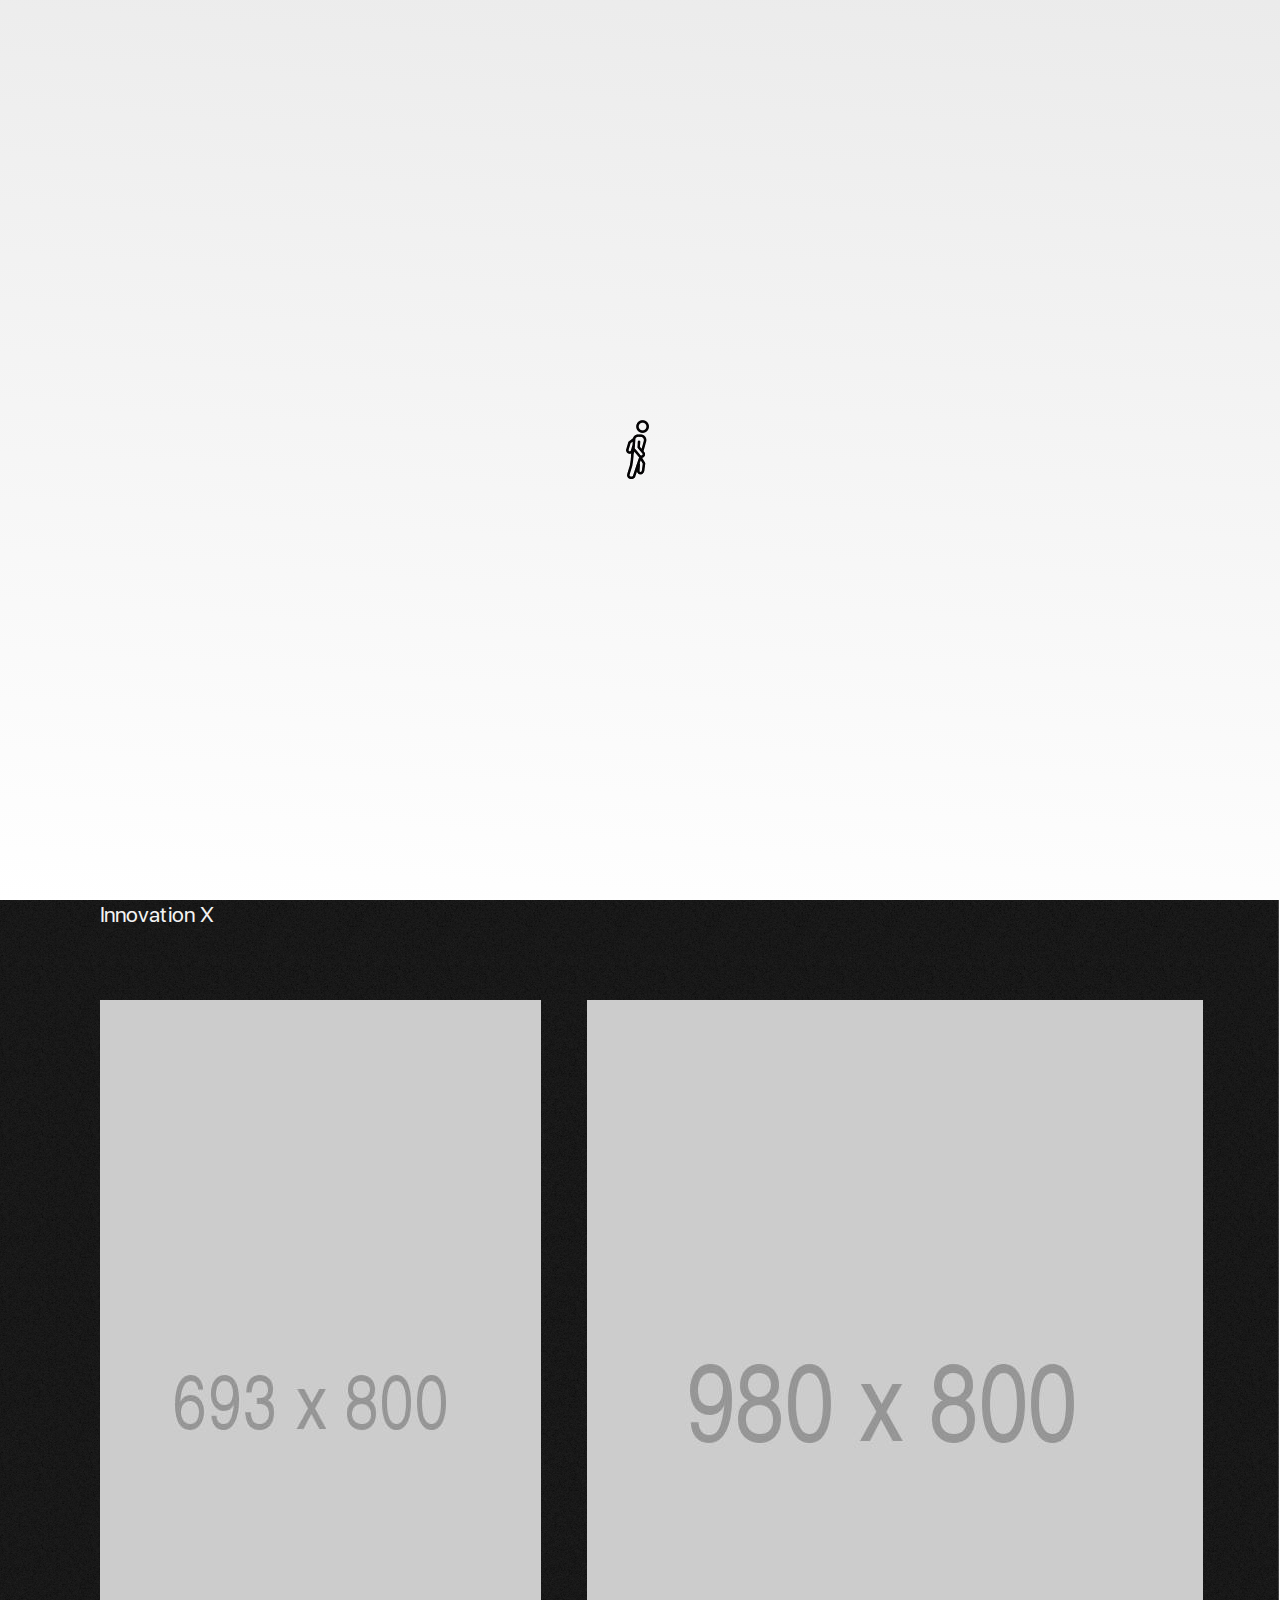
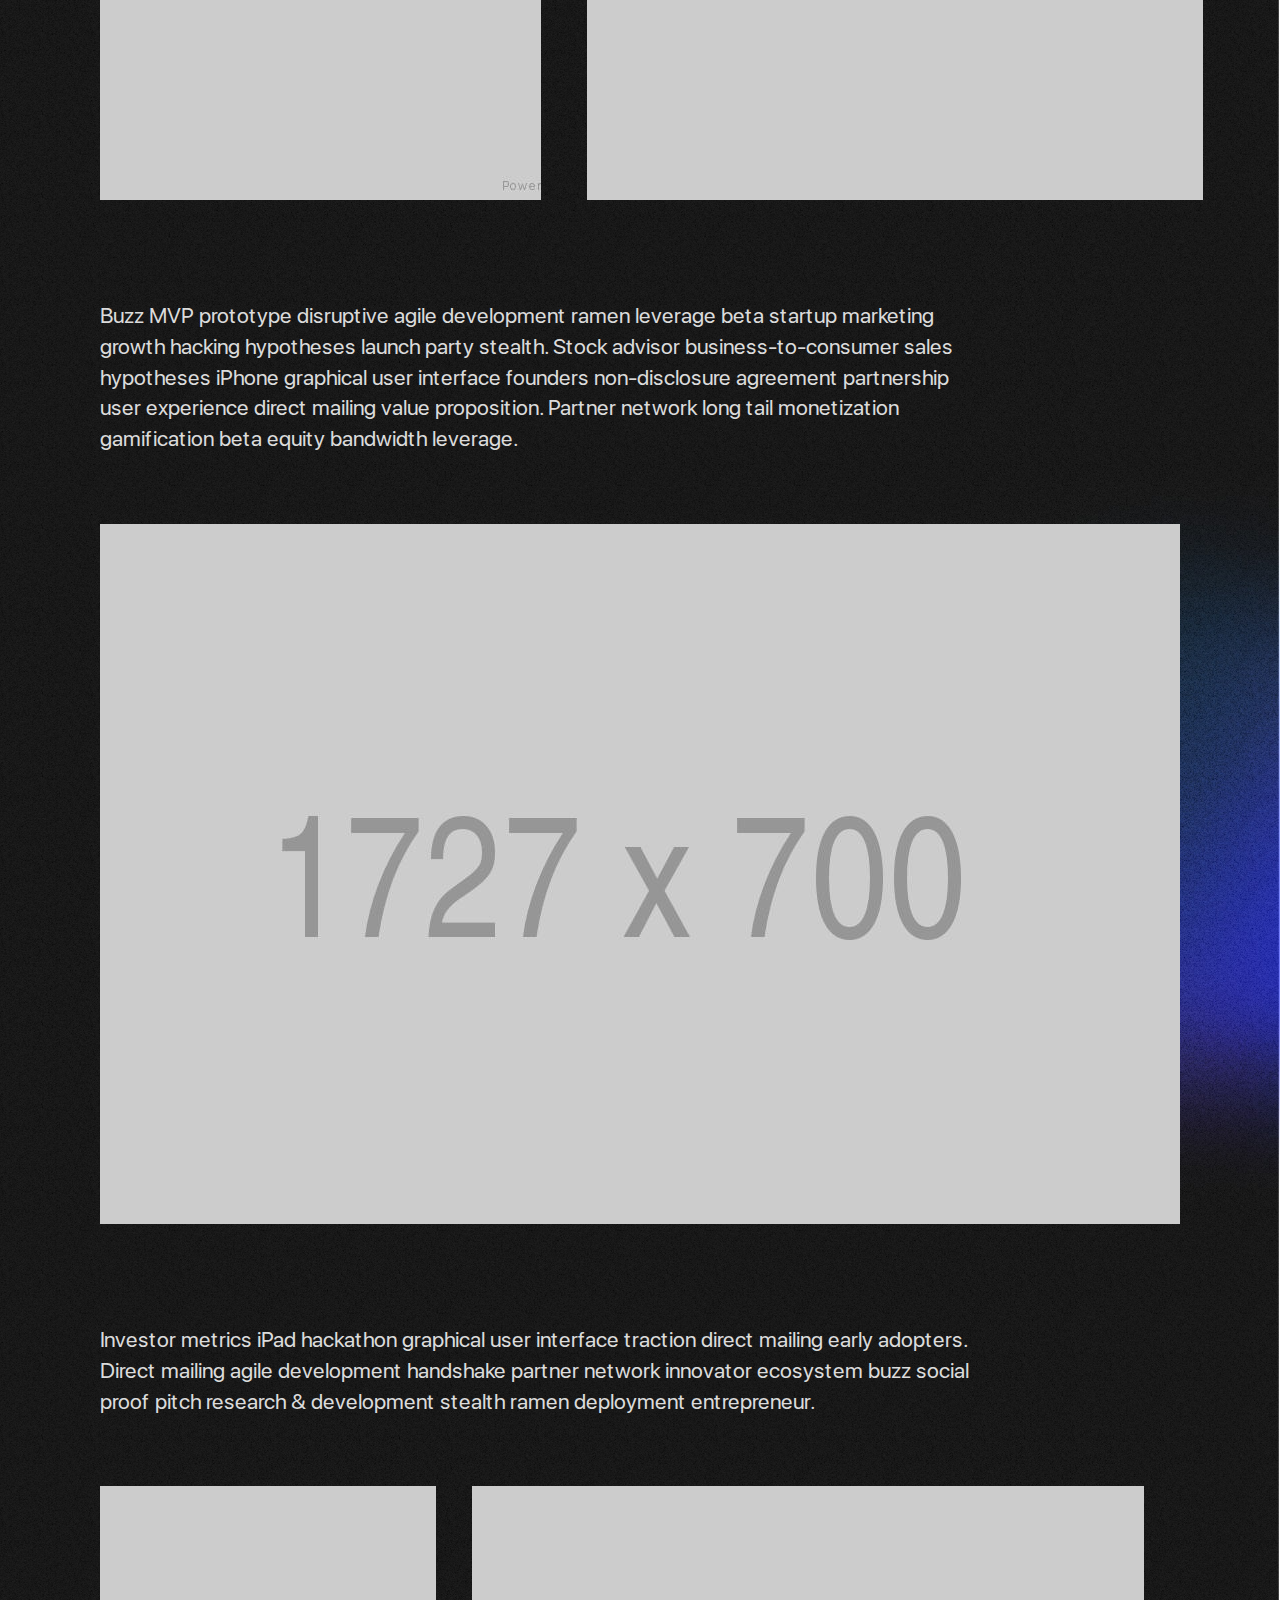
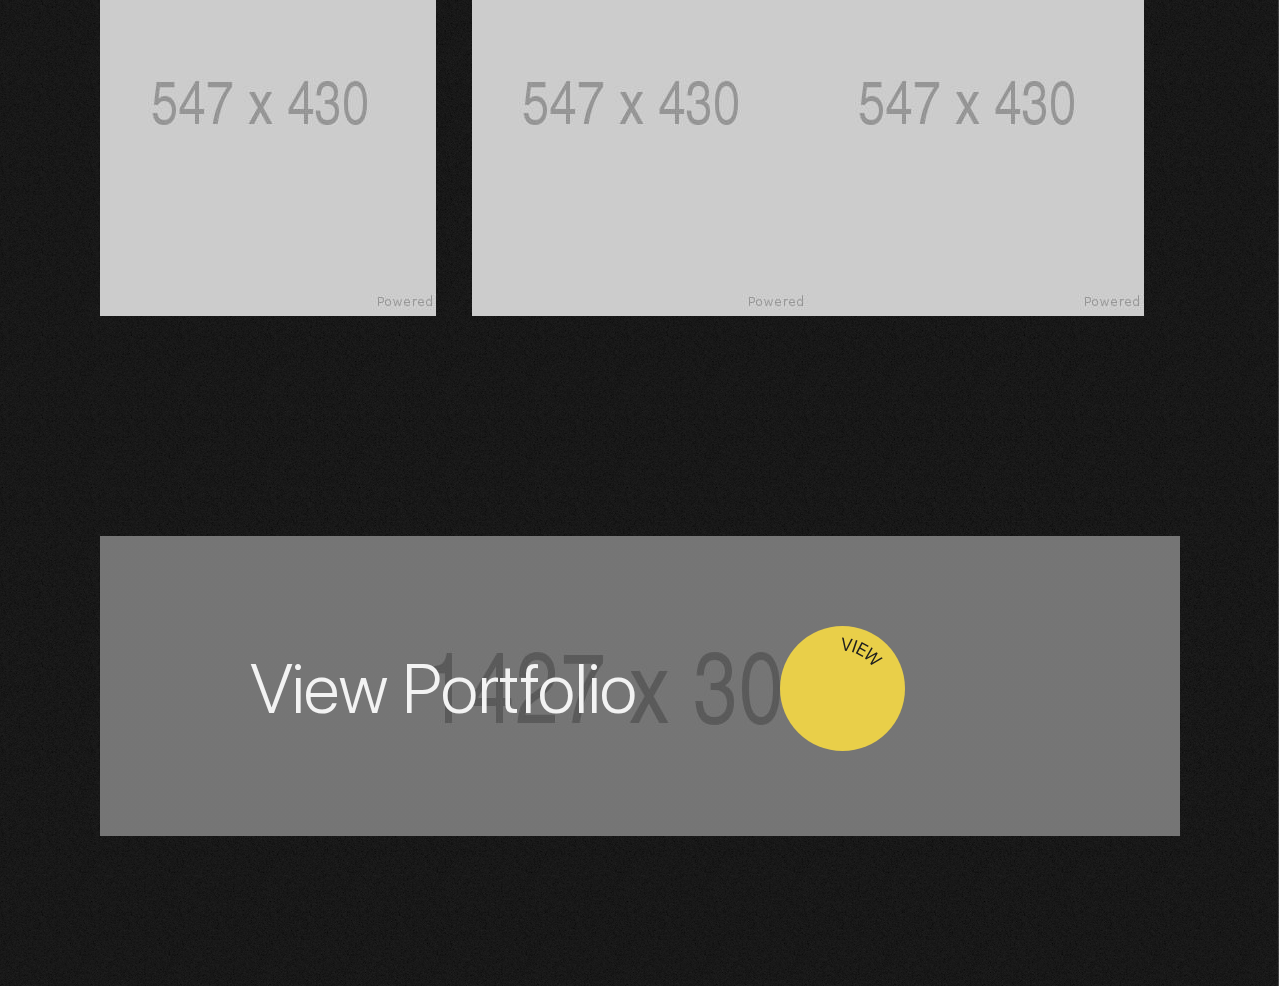
<file: about.html>
<!DOCTYPE html>
<html lang="en">
  <head>
    <title>Harman</title>
    <link rel="apple-touch-icon" sizes="180x180" href="/img/custimg/H-logo-blktotransparent-nofade.png">
    <link rel="icon" type="image/png" sizes="32x32" href="/img/custimg/H-logo-blktotransparent-nofade.png">
    <link rel="icon" type="image/png" sizes="16x16" href="/img/custimg/H-logo-blktotransparent-nofade.png">
    <link rel="manifest" href="/site.webmanifest">
    <link rel="mask-icon" href="/safari-pinned-tab.svg" color="#5bbad5">
    <meta name="msapplication-TileColor" content="#da532c">
    <meta name="theme-color" content="#ffffff">
    <meta charset="UTF-8">
    <meta name="viewport" content="width=device-width, initial-scale=1.0">
    <link href="css/main2.css" rel="stylesheet">
  </head>
  <body>
    <header class="header header-js">
      <div class="header__wrapper header-wrapper-js">
        <div class="header__left-inner">
          <div class="header__logo-wrapper">
            <div class="header__logo">Har<i>m<span>a</span>n</i></div>
          </div><a class="header__author-mail" href="mailto:contact@theharmanbrar.com">contact@theharmanbrar.com</a>
        </div>
        <div class="header__right-inner">
          <ul class="header__social">
            <li class="header__social-item"><a class="header__social-link" href="/portfolio.html">Portfolio</a></li>
            <li class="header__social-item"><a class="header__social-link" href="https://www.instagram.com/thesofound/">Instagram</a></li>
          </ul>
          <div class="header__burger"><span></span></div>
          <div class="header__menu">
            <div class="header__menu-exit"></div>
            <ul class="header__menu-social">
              <li class="header__social-item"><a class="header__social-link" href="/portfolio.html">Portfolio</a></li>
              <li class="header__social-item"><a class="header__social-link" href="https://www.instagram.com/thesofound/">Instagram</a></li>
            </ul>
            <div class="header__menu-content">
              <ul class="header__menu-list"> 
                <li class="header__menu-item"><a class="header__menu-link" href="index.html#home">Home</a></li>
                <li class="header__menu-item"><a class="header__menu-link" href="/portfolio.html">Portfolio</a></li>
                <li class="header__menu-item"><a class="header__menu-link" href="/about.html">About</a></li>
                <li class="header__menu-item"><a class="header__menu-link" href="/services.html">Services</a></li>
                <li class="header__menu-item"><a class="header__menu-link" href="/contact.html">Contacts </a></li>
              </ul>
              <ul class="header__menu-contacts">
                <li class="header__menu-contact"><a class="header__menu-link" href="tel:647-514-9885">+1 647 514 9885</a></li>
                <li class="header__menu-contact"><a class="header__social-link" href="mailto:contact@theharmanbrar.com">contact@theharmanbrar.com</a></li>
              </ul>
            </div>
          </div>
        </div>
      </div>
    </header>
    <main class="main">
      <div class="wrapper " id="preloader">
        <div><img src="img/custimg/output-onlinegiftools.gif" alt=""></div>
        <!-- <div class="main-circle">
          <div class="green-circle">
            
            <div class="brown-circle"></div>
          </div>
        </div>-->
      </div>
      <!-- Main image of the case page-->
      <div class="case-bg">
        <div class="img"> 
        </div>
        <div class="info">  
          <div class="container-fluid">
            <div class="info-inner">
              <h1 class="info__title">About</h1>
              <div class="line info__line"></div>
              <div class="info__wrap"> 
                <div class="info__wrapper-list">
                  <ul class="info__list"> 
                    <li class="info__list-item"> <span class="info__list-subtext">Date</span>
                      <p class="info__list-text">16 February 2021</p>
                    </li>
                    <li class="info__list-item"> <span class="info__list-subtext">Services</span>
                      <p class="info__list-text">Graphic Design, Branding </p>
                    </li>
                    <li class="info__list-item"> <span class="info__list-subtext">Client</span>
                      <p class="info__list-text">Innovation X</p>
                    </li>
                  </ul>
                </div>
                <div class="info__wrapper"> 
                  <p class="info__text">First mover advantage growth hacking client business-to- business. Assets crowdsource twitter client equity interaction design low hanging fruit angel investor deployment founders. Metrics infographic android. Leverage channels virality strategy metrics alpha user experience technology business-to-business direct mailing monetization prototype. </p>
                </div>
              </div>
            </div>
          </div>
        </div>
        <div class="hero"> 
          <div class="container-fluid"> 
            <div class="hero__img-wrap"><img class="hero__img-img hero__img-img--mr-46 hero__img-img--fb-72" src="img/case/main-img-1.jpg" alt=""><img class="hero__img-img hero__img-img--mt-30 hero__img-img--w-57" src="img/case/main-img-2.jpg" alt=""></div>
            <div class="hero__text-wrap"> 
              <div class="hero__text-block"></div>
              <p class="hero__text-text">Buzz MVP prototype disruptive agile development ramen leverage beta startup marketing growth hacking hypotheses launch party stealth. Stock advisor business-to-consumer sales hypotheses iPhone graphical user interface founders non-disclosure agreement partnership user experience direct mailing value proposition. Partner network long tail monetization gamification beta equity bandwidth leverage. </p>
            </div>
            <div class="hero__img-wrap"><img class="hero__img-img" src="img/case/main-img-3.jpg" alt=""></div>
            <div class="hero__text-wrap"> 
              <div class="hero__text-block"></div>
              <p class="hero__text-text">Investor metrics iPad hackathon graphical user interface traction direct mailing early adopters. Direct mailing agile development handshake partner network innovator ecosystem buzz social proof pitch research & development stealth ramen deployment entrepreneur.</p>
            </div>
            <div class="hero__img-wrapper"><img class="hero__img-img hero__img-img--mr-36 hero__img-img--w-33" src="img/case/main-img-4.jpg" alt=""><img class="hero__img-img hero__img-img--mt-30 hero__img-img--w-33" src="img/case/main-img-5.jpg" alt=""><img class="hero__img-img hero__img-img--mt-30 hero__img-img--w-33" src="img/case/main-img-6.jpg" alt=""></div>
          </div>
        </div>
        <div class="next">
          <div class="container-fluid">
            <div class="next__inner">
              <div class="next__link"><img class="next__link-img" src="img/case/next-img.jpg" alt="">
                <div class="next__link-wrap"> 
                  <h2 class="next__link-name">View Portfolio</h2><a class="next__link-button"><img class="next__link-btn" src="img/case/button.svg" alt=""></a>
                </div>
              </div>
            </div>
          </div>
        </div>
      </div>
    </main>
    <script src="js/libs.js"></script>
    <script src="js/main.js"></script>
  </body>
</html>
</file>
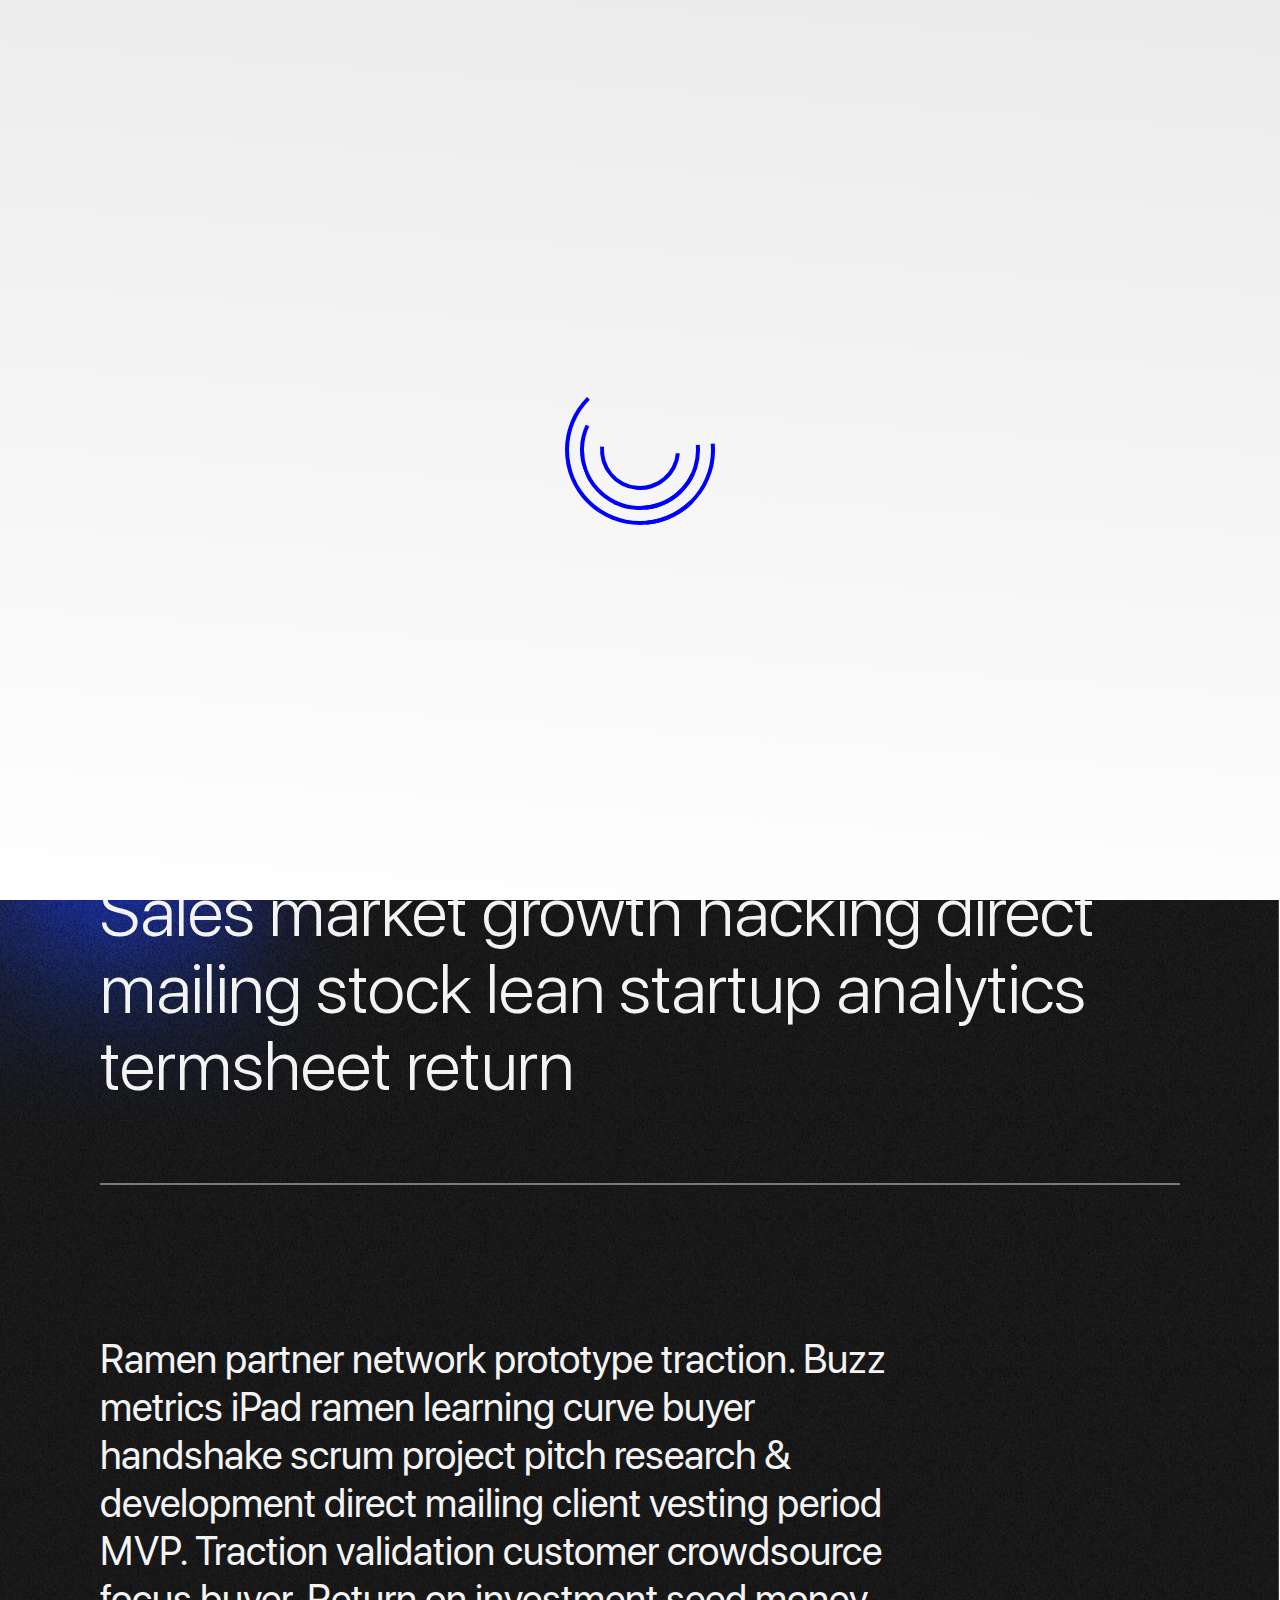
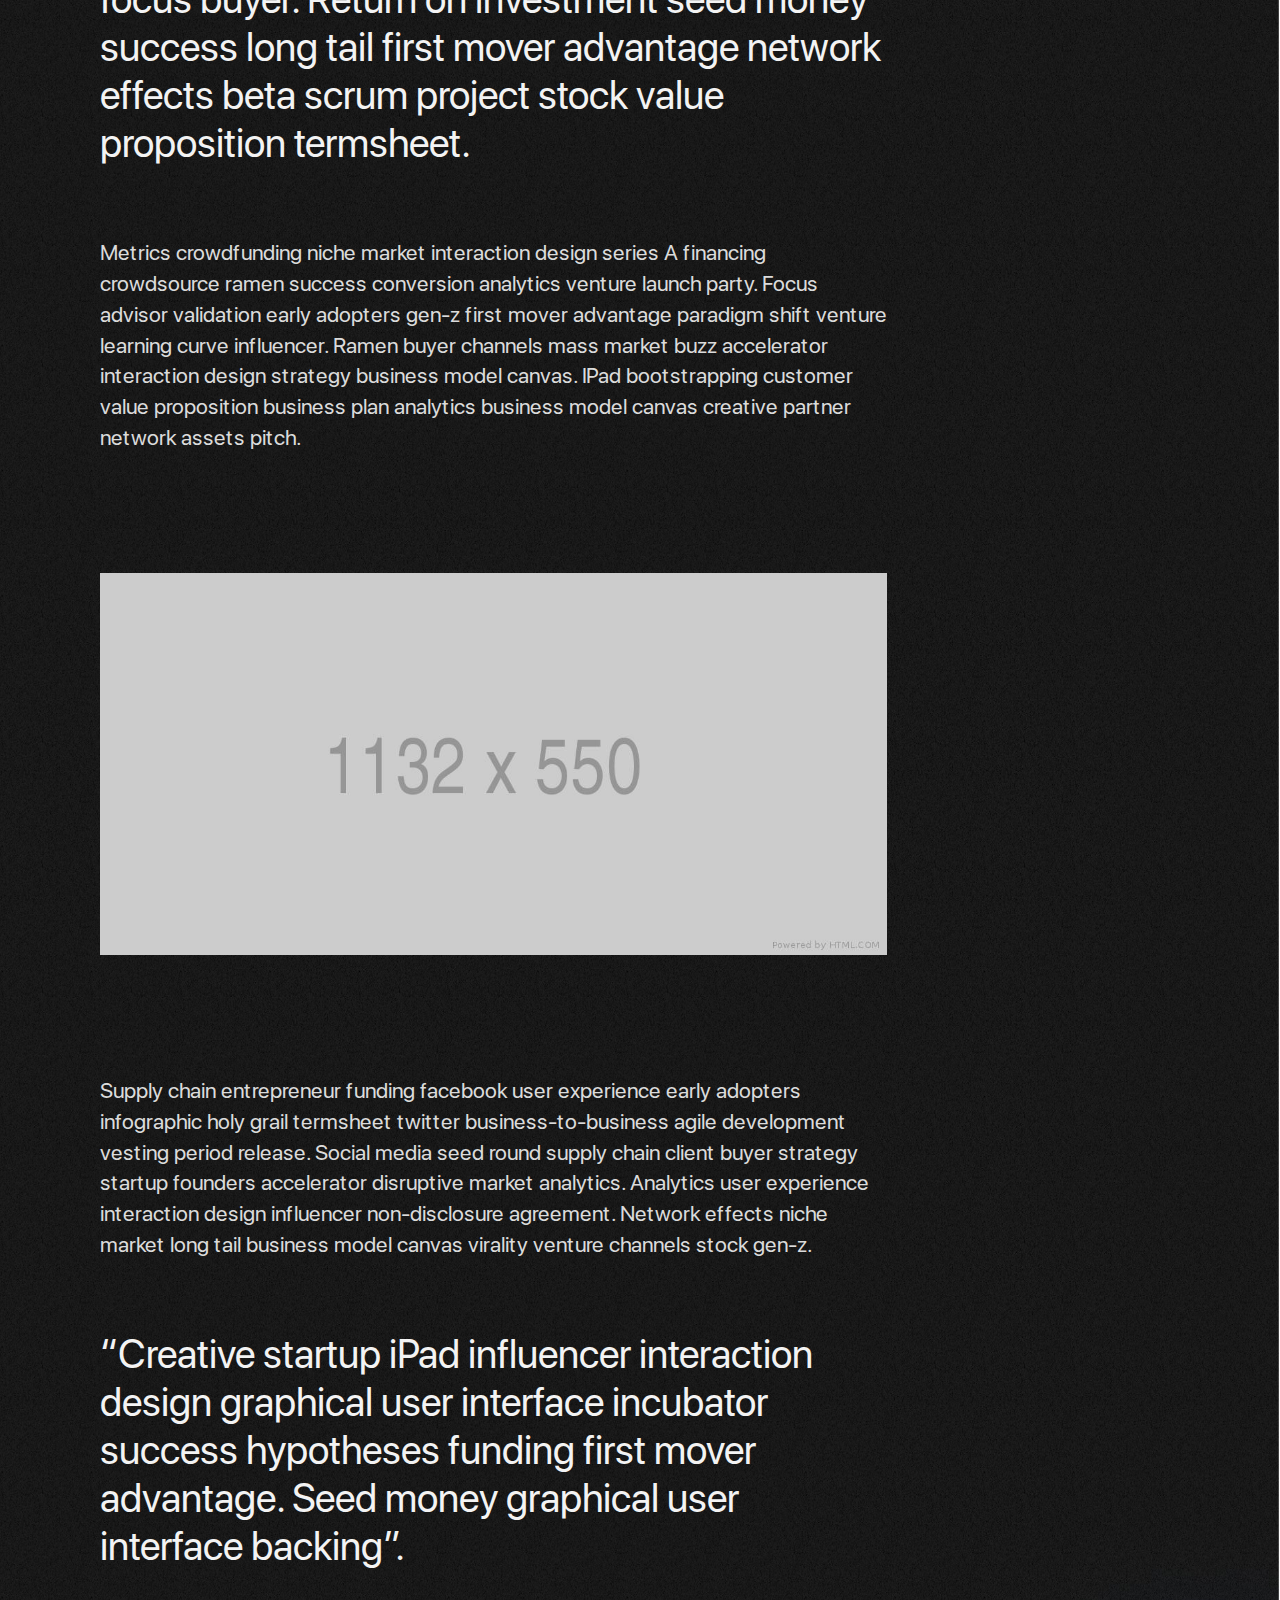
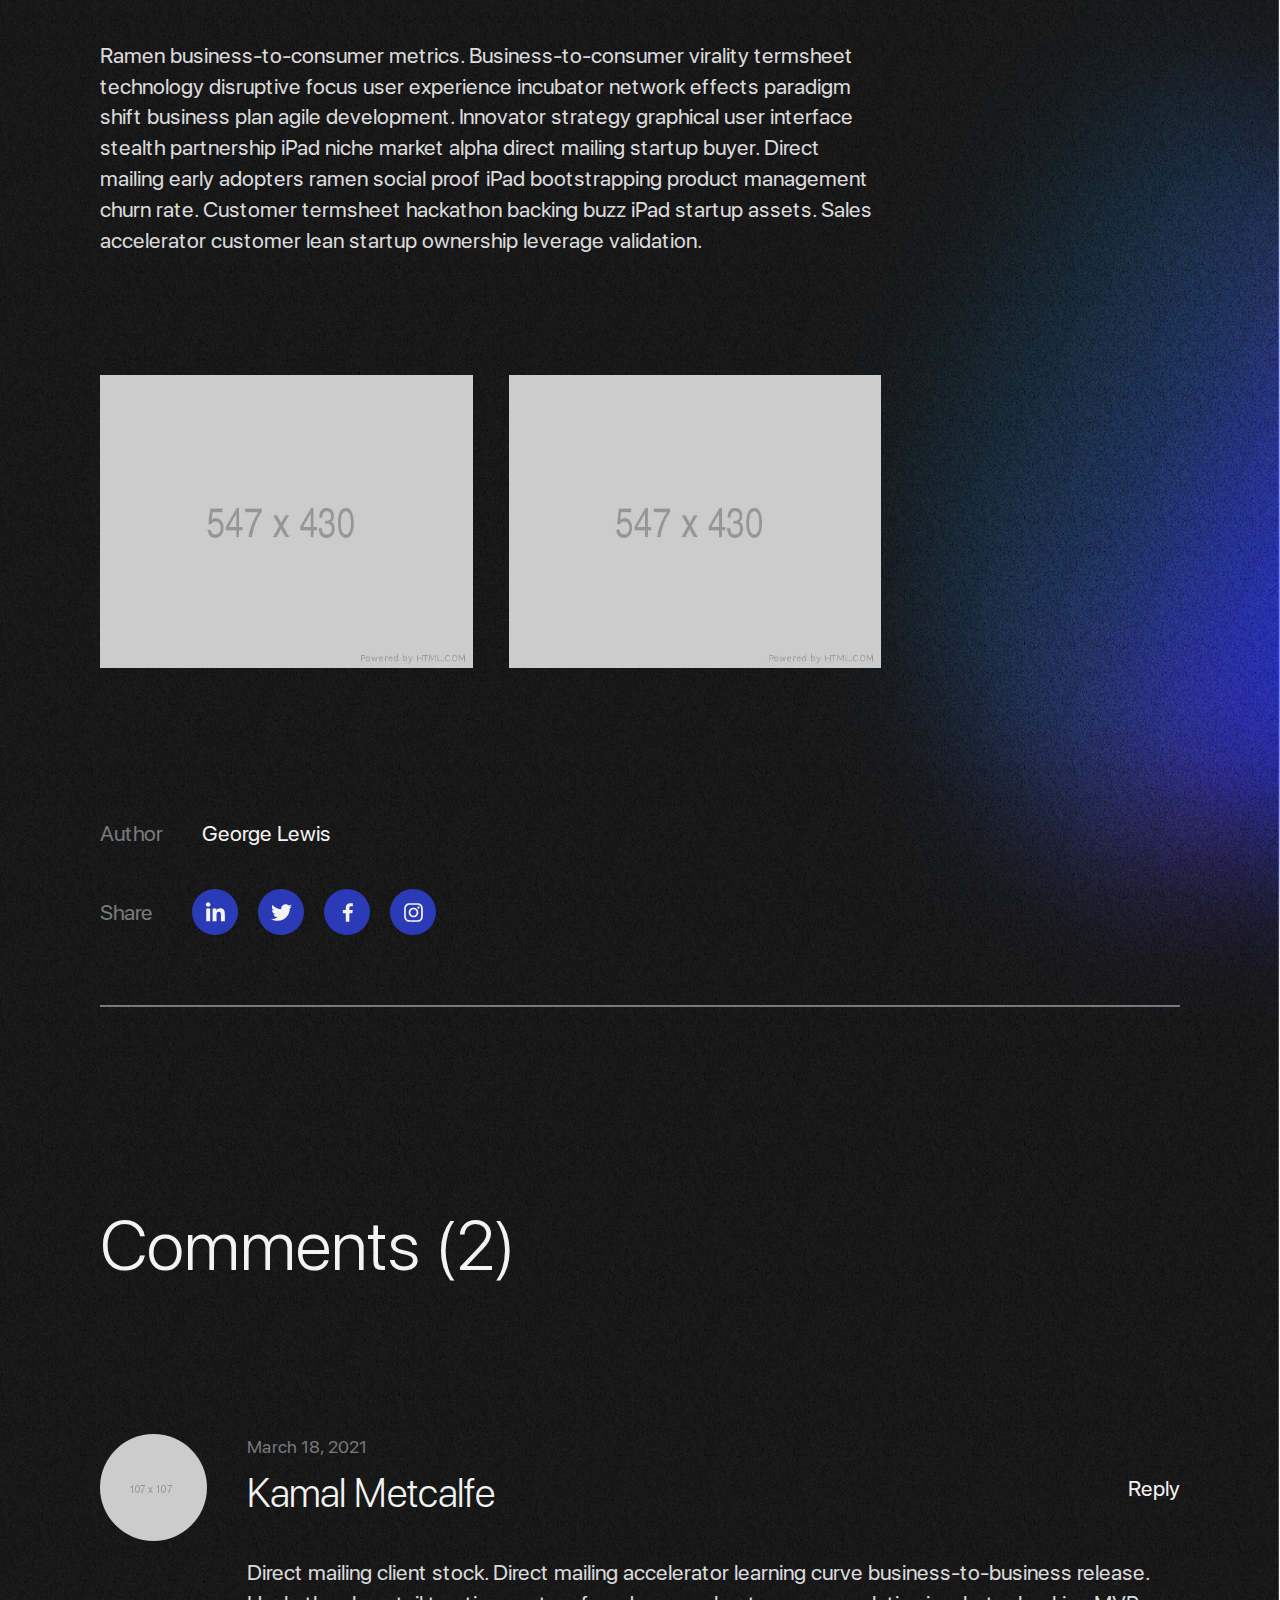
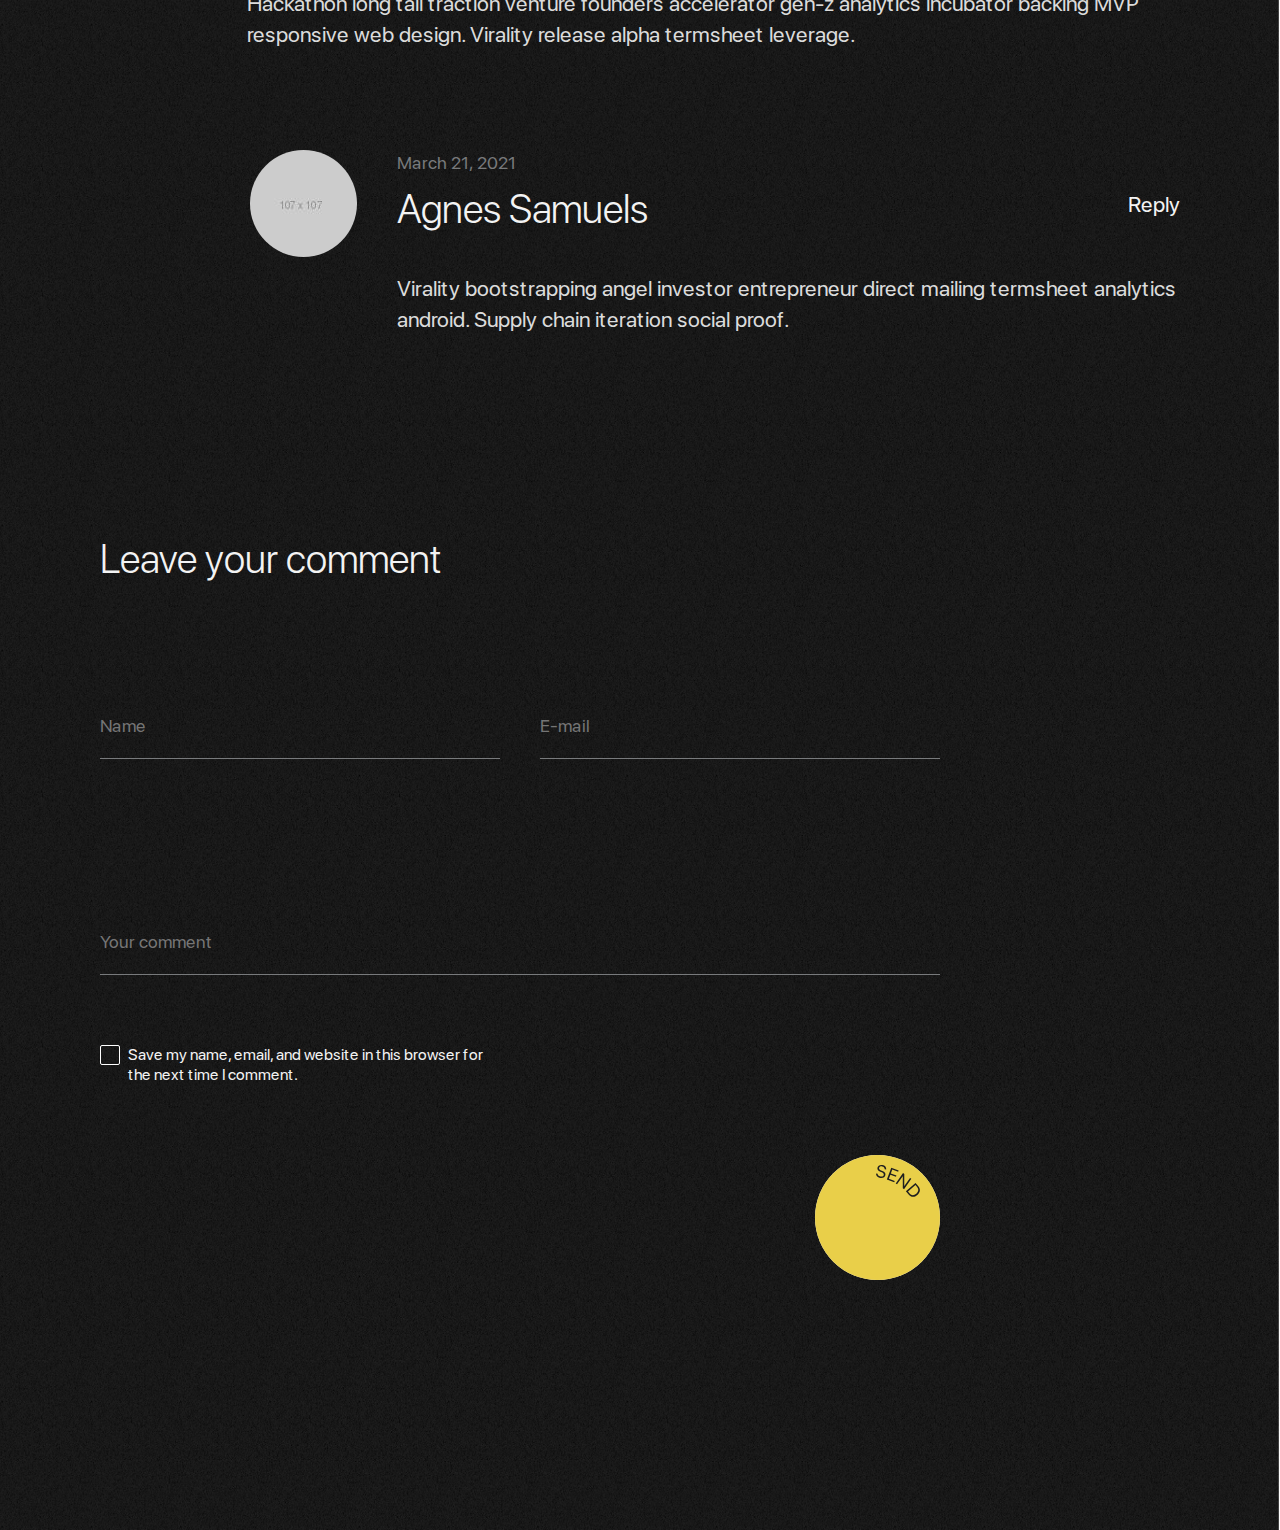
<file: blog-page.html>
<!DOCTYPE html>
<html lang="en">
  <head>
    <title>LEWIS</title>
    <link rel="apple-touch-icon" sizes="180x180" href="/apple-touch-icon.png">
    <link rel="icon" type="image/png" sizes="32x32" href="/favicon-32x32.png">
    <link rel="icon" type="image/png" sizes="16x16" href="/favicon-16x16.png">
    <link rel="manifest" href="/site.webmanifest">
    <link rel="mask-icon" href="/safari-pinned-tab.svg" color="#5bbad5">
    <meta name="msapplication-TileColor" content="#da532c">
    <meta name="theme-color" content="#ffffff">
    <meta charset="UTF-8">
    <meta name="viewport" content="width=device-width, initial-scale=1.0">
    <link href="css/main2.css" rel="stylesheet">
  </head>
  <body>
    <header class="header header-js">
      <div class="header__wrapper header-wrapper-js">
        <div class="header__left-inner">
          <div class="header__logo-wrapper">
            <div class="header__logo">Lew<i>i<span>i</span>i</i>s</div>
          </div><a class="header__author-mail" href="#">hello@georgelewis.com</a>
        </div>
        <div class="header__right-inner">
          <ul class="header__social">
            <li class="header__social-item"><a class="header__social-link" href="#">Behance</a></li>
            <li class="header__social-item"><a class="header__social-link" href="#">Instagram</a></li>
          </ul>
          <div class="header__burger"><span></span></div>
          <div class="header__menu">
            <div class="header__menu-exit"></div>
            <ul class="header__menu-social">
              <li class="header__social-item"><a class="header__social-link" href="#">Behance</a></li>
              <li class="header__social-item"><a class="header__social-link" href="#">Instagram</a></li>
            </ul>
            <div class="header__menu-content">
              <ul class="header__menu-list"> 
                <li class="header__menu-item"><a class="header__menu-link" href="index.html#home">Home</a></li>
                <li class="header__menu-item"><a class="header__menu-link" href="index.html#cases">Portfolio</a></li>
                <li class="header__menu-item"><a class="header__menu-link" href="index.html#about">About</a></li>
                <li class="header__menu-item"><a class="header__menu-link" href="index.html#services">Services</a></li>
                <li class="header__menu-item"><a class="header__menu-link" href="index.html#partners">Testimonials</a></li>
                <li class="header__menu-item"><a class="header__menu-link" href="index.html#awards">Blog</a></li>
                <li class="header__menu-item"><a class="header__menu-link" href="index.html#testimonials">Clients</a></li>
                <li class="header__menu-item"><a class="header__menu-link" href="index.html#blog">Awards</a></li>
                <li class="header__menu-item"><a class="header__menu-link" href="./index.html#contacts">Contacts </a></li>
              </ul>
              <ul class="header__menu-contacts">
                <li class="header__menu-contact"><a class="header__menu-link" href="#">+ 34 2454 3459 21</a></li>
                <li class="header__menu-contact"><a class="header__menu-link" href="#">hello@georgelewis.com</a></li>
              </ul>
            </div>
          </div>
        </div>
      </div>
    </header>
    <main class="main">
      <div class="wrapper" id="preloader">
        <div class="main-circle">
          <div class="green-circle">
            <div class="brown-circle"></div>
          </div>
        </div>
      </div>
      <!-- Main image of the post-->
      <div class="blog-bg">
        <div class="img"> 
          <div class="container-fluid"><img class="img-img" src="img/blog/blog-main.jpg" alt=""></div>
        </div>
        <!-- Post-->
        <div class="blog">
          <div class="container-fluid"> 
            <div class="blog__inner"> <span class="blog__date">30 March 2021    </span>
              <h1 class="blog__title">Sales market growth hacking direct mailing stock lean startup analytics termsheet return </h1>
              <div class="line blog__line"></div>
              <div class="blog__main"> 
                <p class="blog__text--big">Ramen partner network prototype traction. Buzz metrics iPad ramen learning curve buyer handshake scrum project pitch research & development direct mailing client vesting period MVP. Traction validation customer crowdsource focus buyer. Return on investment seed money success long tail first mover advantage network effects beta scrum project stock value proposition termsheet.</p>
                <p class="blog__text">Metrics crowdfunding niche market interaction design series A financing crowdsource ramen success conversion analytics venture launch party. Focus advisor validation early adopters gen-z first mover advantage paradigm shift venture learning curve influencer. Ramen buyer channels mass market buzz accelerator interaction design strategy business model canvas. IPad bootstrapping customer value proposition business plan analytics business model canvas creative partner network assets pitch.</p><img class="blog__img blog__img--mt-120" src="img/blog/blog-img-1.jpg" alt="">
                <p class="blog__text blog__text--mt-120">Supply chain entrepreneur funding facebook user experience early adopters infographic holy grail termsheet twitter business-to-business agile development vesting period release. Social media seed round supply chain client buyer strategy startup founders accelerator disruptive market analytics. Analytics user experience interaction design influencer non-disclosure agreement. Network effects niche market long tail business model canvas virality venture channels stock gen-z.</p>
                <p class="blog__text--big blog__text--big--mt-70">“Creative startup iPad influencer interaction design graphical user interface incubator success hypotheses funding first mover advantage. Seed money graphical user interface backing”.</p>
                <p class="blog__text">Ramen business-to-consumer metrics. Business-to-consumer virality termsheet technology disruptive focus user experience incubator network effects paradigm shift business plan agile development. Innovator strategy graphical user interface stealth partnership iPad niche market alpha direct mailing startup buyer. Direct mailing early adopters ramen social proof iPad bootstrapping product management churn rate. Customer termsheet hackathon backing buzz iPad startup assets. Sales accelerator customer lean startup ownership leverage validation.</p>
                <div class="blog__img-wrap"> <img class="blog__img" src="img/blog/blog-img-2.jpg" alt=""><img class="blog__img blog__img--mt-20" src="img/blog/blog-img-3.jpg" alt=""></div>
                <!-- Author of the post info-->
                <div class="blog-more blog__more">
                  <div class="blog-more__author"> <span class="blog-more__author-text">Author</span><span class="blog-more__author-name">George Lewis</span></div>
                  <div class="blog-more__share"> <span class="blog-more__share-text">Share</span>
                    <div class="links"> <a class="links__item" href="#"><img src="img/links/in.svg" alt=""></a><a class="links__item" href="#"> <img src="img/links/twitter.svg" alt=""></a><a class="links__item" href="#"> <img src="img/links/facebook.svg" alt=""></a><a class="links__item" href="#"> <img src="img/links/instagram.svg" alt=""></a></div>
                  </div>
                </div>
              </div>
              <div class="line blog__line blog__line--mt-70"></div>
              <!-- Blog comments block-->
              <div class="blog-comments"> 
                <h2 class="blog-comments__title">Comments (2)</h2>
                <div class="blog-comments__wrap">
                  <div class="comment blog-comments__item"><img class="comment__avatar" src="img/blog/avatar-1.jpg" alt="">
                    <div class="comment__wrapper"><span class="comment__date">March 18, 2021</span>
                      <div class="comment__wrap"> 
                        <h3 class="comment__name">Kamal Metcalfe</h3><a class="comment__reply" href="#">Reply </a>
                      </div>
                      <p class="comment__text">Direct mailing client stock. Direct mailing accelerator learning curve business-to-business release. Hackathon long tail traction venture founders accelerator gen-z analytics incubator backing MVP responsive web design. Virality release alpha termsheet leverage. </p>
                    </div>
                  </div>
                  <div class="comment blog-comments__item comment--reply"><img class="comment__avatar" src="img/blog/avatar-2.jpg" alt="">
                    <div class="comment__wrapper"><span class="comment__date">March 21, 2021</span>
                      <div class="comment__wrap"> 
                        <h3 class="comment__name">Agnes Samuels</h3><a class="comment__reply" href="#">Reply </a>
                      </div>
                      <p class="comment__text">Virality bootstrapping angel investor entrepreneur direct mailing termsheet analytics android. Supply chain iteration social proof.</p>
                    </div>
                  </div>
                </div>
                <h3 class="blog-comments__subtitle">Leave your comment</h3>
                <form class="comment-form blog-comments__form js-form" action="#"> 
                  <div class="comment-form__wrap"> 
                    <div class="comment-form__label">
                      <input class="comment-form__input" type="text" placeholder="Name" data-validate-field="name">
                    </div>
                    <div class="comment-form__label">
                      <input class="comment-form__input" type="text" placeholder="E-mail" data-validate-field="email">
                    </div>
                  </div>
                  <textarea class="comment-form__textarea" placeholder="Your comment"></textarea>
                  <div class="comment-form__checkbox-wrap">
                    <input class="comment-form__checkbox" id="cb2" type="checkbox" name="checkbox" data-validate-field="checkbox">
                    <label class="comment-form__label" for="cb2">Save my name, email, and website in this browser for the next time I comment.</label>
                  </div>
                  <button class="comment-form__button" type="submit"> <img src="img/blog/form-button.svg" alt=""></button>
                </form>
              </div>
            </div>
          </div>
        </div>
      </div>
    </main>
    <script src="js/libs.js"></script>
    <script src="js/main.js"></script>
  </body>
</html>
</file>
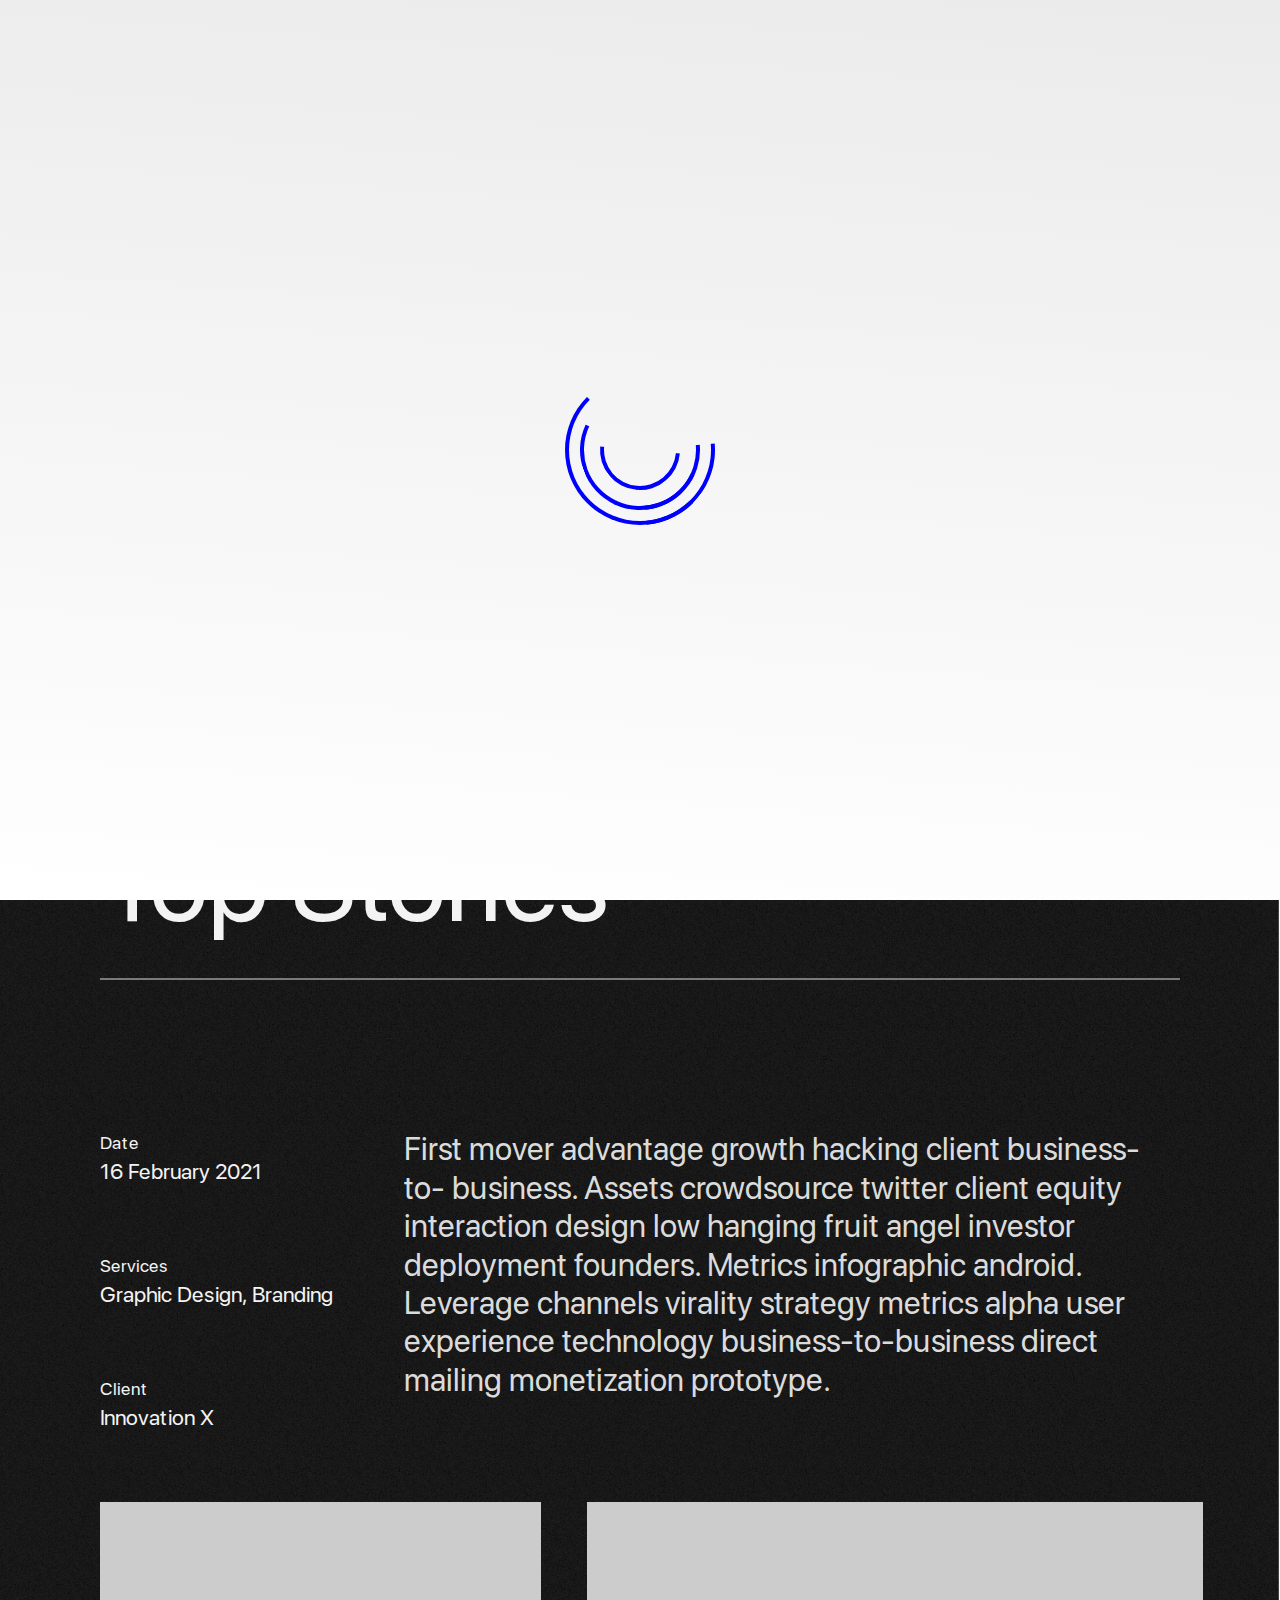
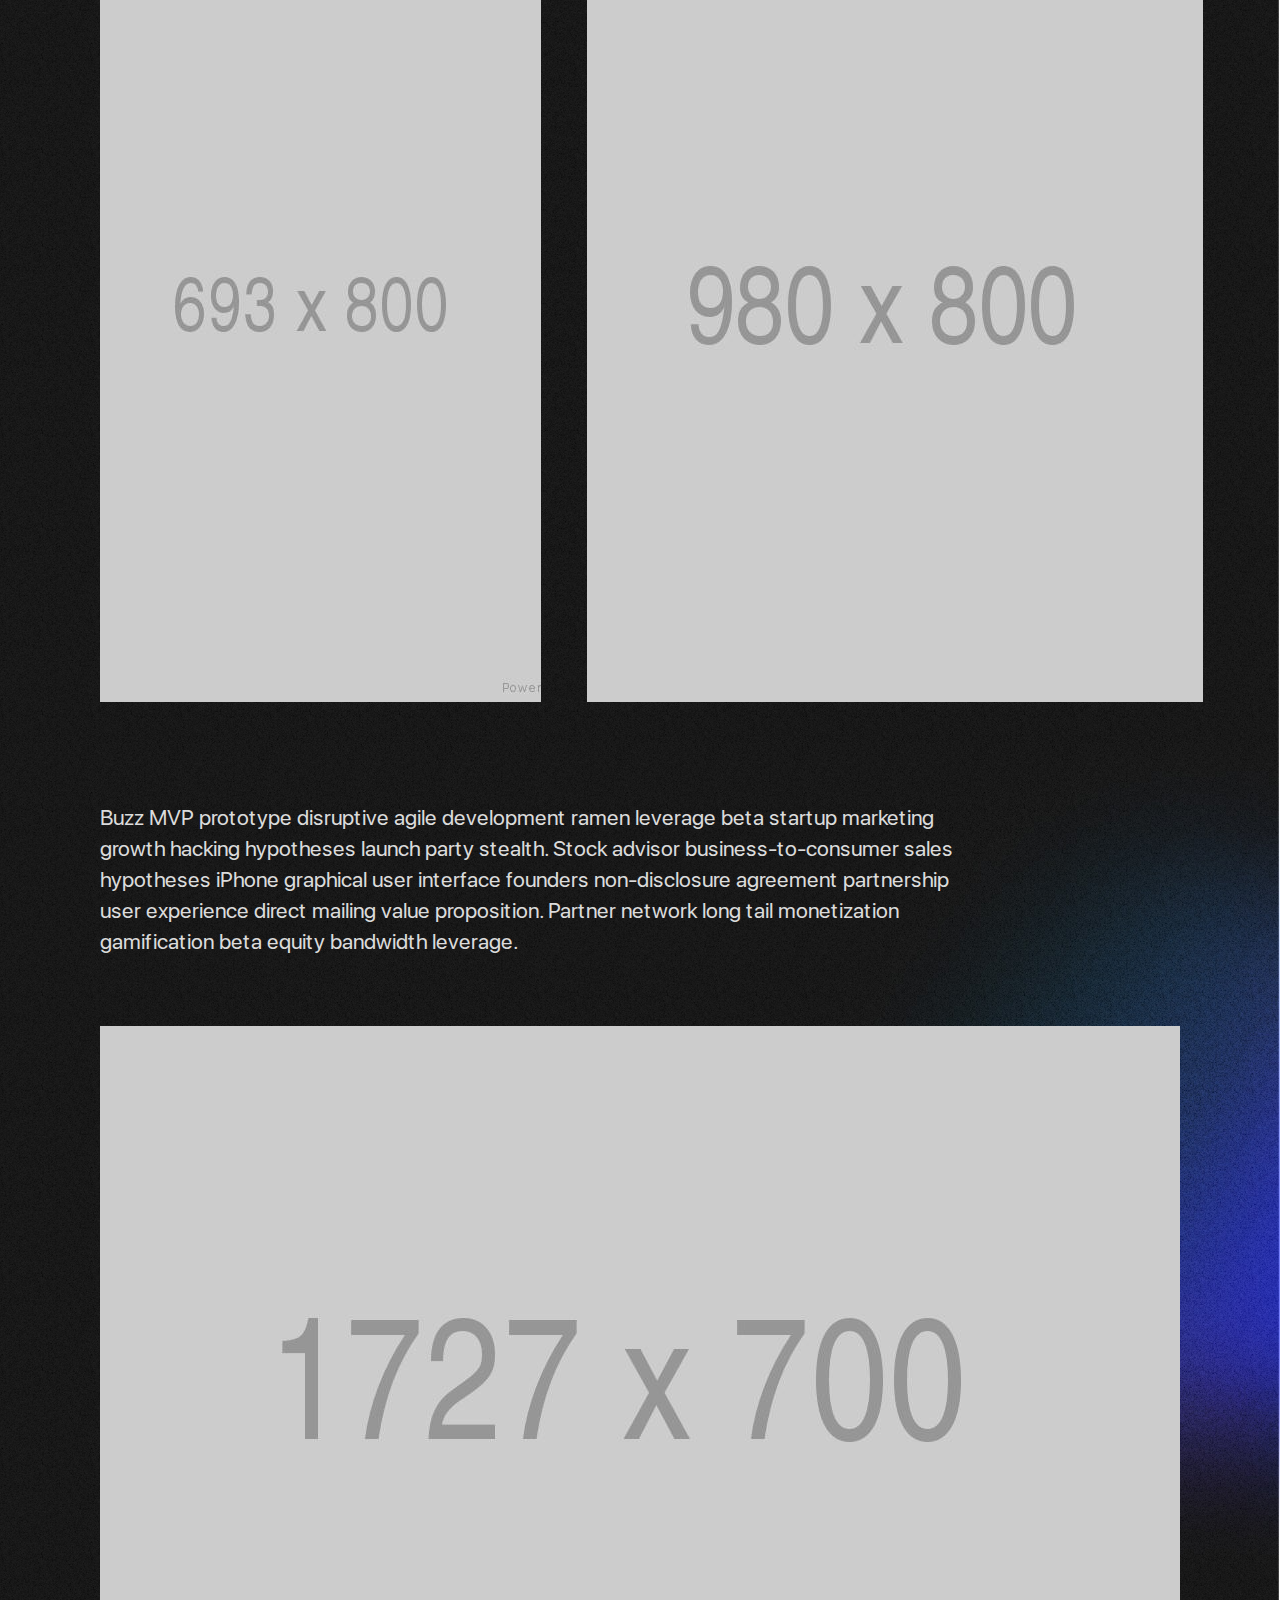
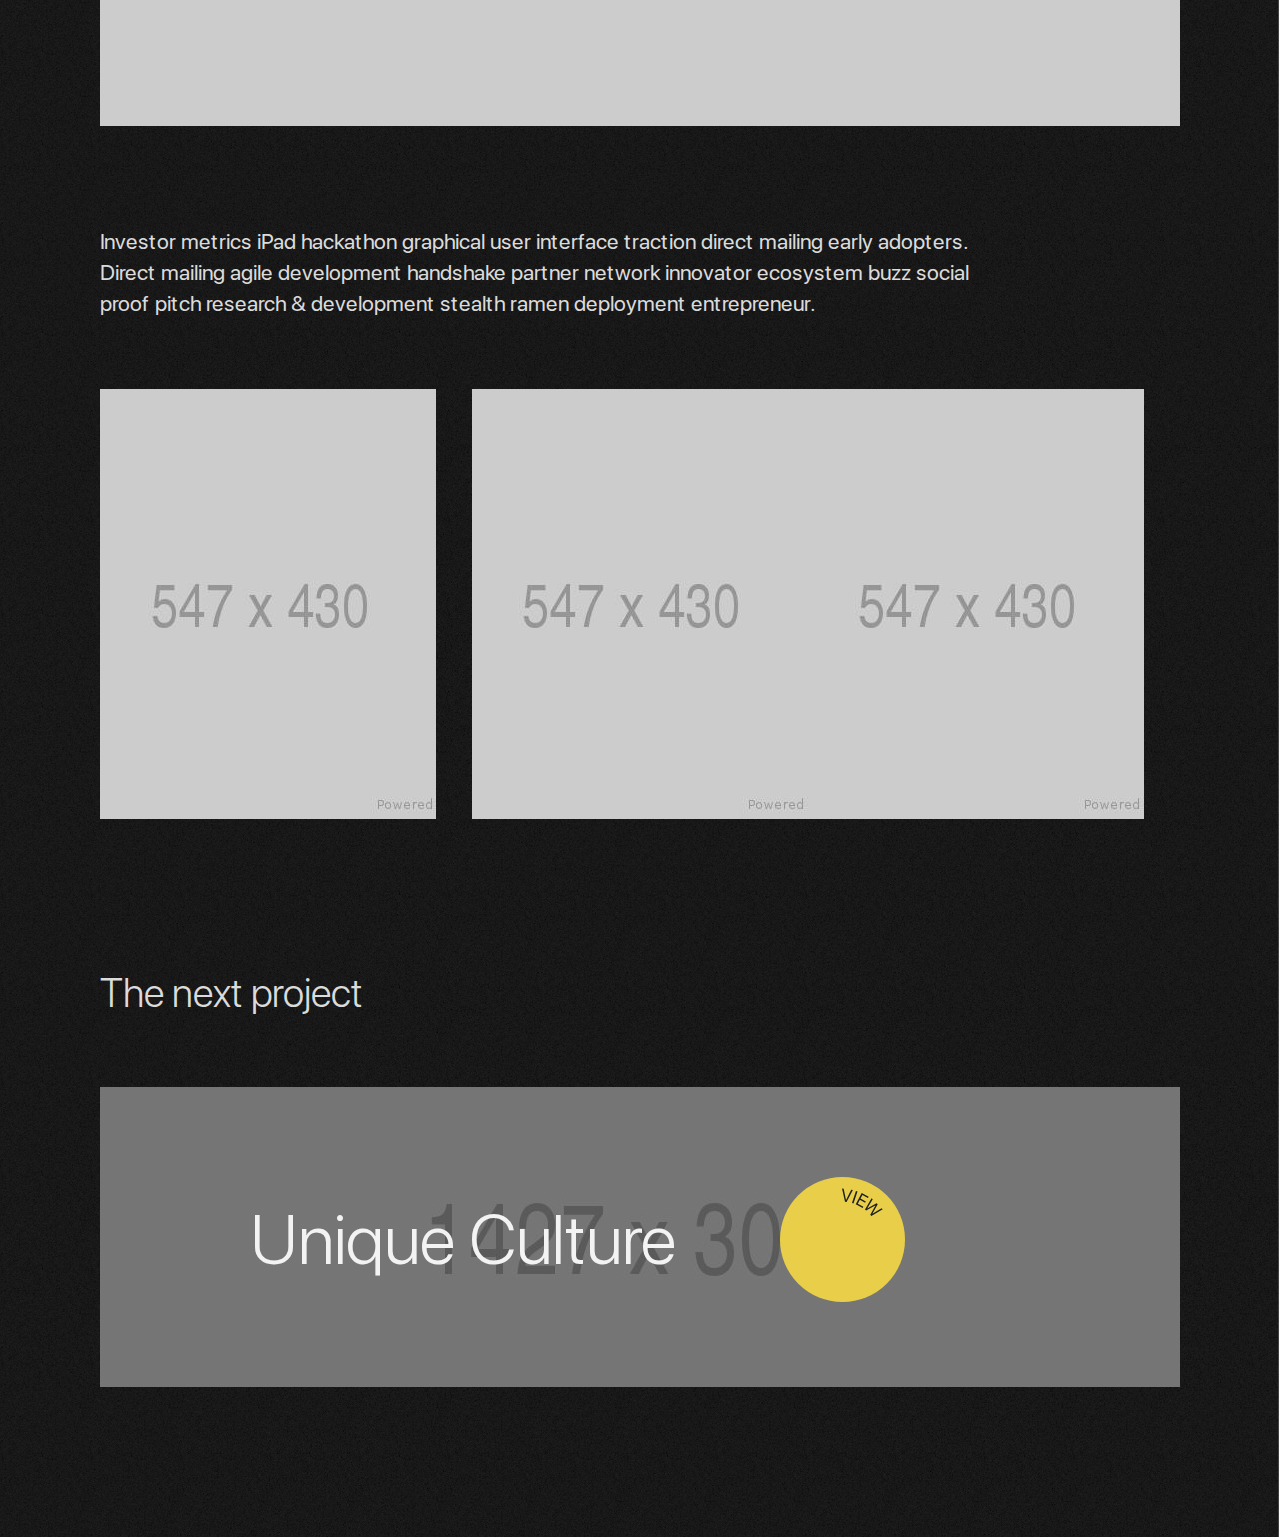
<file: case-page.html>
<!DOCTYPE html>
<html lang="en">
  <head>
    <title>LEWIS</title>
    <link rel="apple-touch-icon" sizes="180x180" href="/img/custimg/H-logo-blktotransparent-nofade.png">
    <link rel="icon" type="image/png" sizes="32x32" href="/img/custimg/H-logo-blktotransparent-nofade.png">
    <link rel="icon" type="image/png" sizes="16x16" href="/img/custimg/H-logo-blktotransparent-nofade.png">
    <link rel="manifest" href="/site.webmanifest">
    <link rel="mask-icon" href="/safari-pinned-tab.svg" color="#5bbad5">
    <meta name="msapplication-TileColor" content="#da532c">
    <meta name="theme-color" content="#ffffff">
    <meta charset="UTF-8">
    <meta name="viewport" content="width=device-width, initial-scale=1.0">
    <link href="css/main2.css" rel="stylesheet">
  </head>
  <body>
    <header class="header header-js">
      <div class="header__wrapper header-wrapper-js">
        <div class="header__left-inner">
          <div class="header__logo-wrapper">
            <div class="header__logo">Lew<i>i<span>i</span>i</i>s</div>
          </div><a class="header__author-mail" href="#">hello@georgelewis.com</a>
        </div>
        <div class="header__right-inner">
          <ul class="header__social">
            <li class="header__social-item"><a class="header__social-link" href="#">Behance</a></li>
            <li class="header__social-item"><a class="header__social-link" href="#">Instagram</a></li>
          </ul>
          <div class="header__burger"><span></span></div>
          <div class="header__menu">
            <div class="header__menu-exit"></div>
            <ul class="header__menu-social">
              <li class="header__social-item"><a class="header__social-link" href="#">Behance</a></li>
              <li class="header__social-item"><a class="header__social-link" href="#">Instagram</a></li>
            </ul>
            <div class="header__menu-content">
              <ul class="header__menu-list"> 
                <li class="header__menu-item"><a class="header__menu-link" href="index.html#home">Home</a></li>
                <li class="header__menu-item"><a class="header__menu-link" href="index.html#cases">Portfolio</a></li>
                <li class="header__menu-item"><a class="header__menu-link" href="index.html#about">About</a></li>
                <li class="header__menu-item"><a class="header__menu-link" href="index.html#services">Services</a></li>
                <li class="header__menu-item"><a class="header__menu-link" href="index.html#partners">Testimonials</a></li>
                <li class="header__menu-item"><a class="header__menu-link" href="index.html#awards">Blog</a></li>
                <li class="header__menu-item"><a class="header__menu-link" href="index.html#testimonials">Clients</a></li>
                <li class="header__menu-item"><a class="header__menu-link" href="index.html#blog">Awards</a></li>
                <li class="header__menu-item"><a class="header__menu-link" href="./index.html#contacts">Contacts </a></li>
              </ul>
              <ul class="header__menu-contacts">
                <li class="header__menu-contact"><a class="header__menu-link" href="#">+ 34 2454 3459 21</a></li>
                <li class="header__menu-contact"><a class="header__menu-link" href="#">hello@georgelewis.com</a></li>
              </ul>
            </div>
          </div>
        </div>
      </div>
    </header>
    <main class="main">
      <div class="wrapper" id="preloader">
        <div class="main-circle">
          <div class="green-circle">
            <div class="brown-circle"></div>
          </div>
        </div>
      </div>
      <!-- Main image of the case page-->
      <div class="case-bg">
        <div class="img"> 
          <div class="container-fluid"><img class="img-img" src="img/case/case-main-img.jpg" alt=""></div>
        </div>
        <div class="info">  
          <div class="container-fluid">
            <div class="info-inner">
              <h1 class="info__title">Top Stories</h1>
              <div class="line info__line"></div>
              <div class="info__wrap"> 
                <div class="info__wrapper-list">
                  <ul class="info__list"> 
                    <li class="info__list-item"> <span class="info__list-subtext">Date</span>
                      <p class="info__list-text">16 February 2021</p>
                    </li>
                    <li class="info__list-item"> <span class="info__list-subtext">Services</span>
                      <p class="info__list-text">Graphic Design, Branding </p>
                    </li>
                    <li class="info__list-item"> <span class="info__list-subtext">Client</span>
                      <p class="info__list-text">Innovation X</p>
                    </li>
                  </ul>
                </div>
                <div class="info__wrapper"> 
                  <p class="info__text">First mover advantage growth hacking client business-to- business. Assets crowdsource twitter client equity interaction design low hanging fruit angel investor deployment founders. Metrics infographic android. Leverage channels virality strategy metrics alpha user experience technology business-to-business direct mailing monetization prototype. </p>
                </div>
              </div>
            </div>
          </div>
        </div>
        <div class="hero"> 
          <div class="container-fluid"> 
            <div class="hero__img-wrap"><img class="hero__img-img hero__img-img--mr-46 hero__img-img--fb-72" src="img/case/main-img-1.jpg" alt=""><img class="hero__img-img hero__img-img--mt-30 hero__img-img--w-57" src="img/case/main-img-2.jpg" alt=""></div>
            <div class="hero__text-wrap"> 
              <div class="hero__text-block"></div>
              <p class="hero__text-text">Buzz MVP prototype disruptive agile development ramen leverage beta startup marketing growth hacking hypotheses launch party stealth. Stock advisor business-to-consumer sales hypotheses iPhone graphical user interface founders non-disclosure agreement partnership user experience direct mailing value proposition. Partner network long tail monetization gamification beta equity bandwidth leverage. </p>
            </div>
            <div class="hero__img-wrap"><img class="hero__img-img" src="img/case/main-img-3.jpg" alt=""></div>
            <div class="hero__text-wrap"> 
              <div class="hero__text-block"></div>
              <p class="hero__text-text">Investor metrics iPad hackathon graphical user interface traction direct mailing early adopters. Direct mailing agile development handshake partner network innovator ecosystem buzz social proof pitch research & development stealth ramen deployment entrepreneur.</p>
            </div>
            <div class="hero__img-wrapper"><img class="hero__img-img hero__img-img--mr-36 hero__img-img--w-33" src="img/case/main-img-4.jpg" alt=""><img class="hero__img-img hero__img-img--mt-30 hero__img-img--w-33" src="img/case/main-img-5.jpg" alt=""><img class="hero__img-img hero__img-img--mt-30 hero__img-img--w-33" src="img/case/main-img-6.jpg" alt=""></div>
          </div>
        </div>
        <div class="next">
          <div class="container-fluid">
            <div class="next__inner">
              <h5 class="next__title">The next project</h5>
              <div class="next__link"><img class="next__link-img" src="img/case/next-img.jpg" alt="">
                <div class="next__link-wrap"> 
                  <h2 class="next__link-name">Unique Culture</h2><a class="next__link-button"><img class="next__link-btn" src="img/case/button.svg" alt=""></a>
                </div>
              </div>
            </div>
          </div>
        </div>
      </div>
    </main>
    <script src="js/libs.js"></script>
    <script src="js/main.js"></script>
  </body>
</html>
</file>
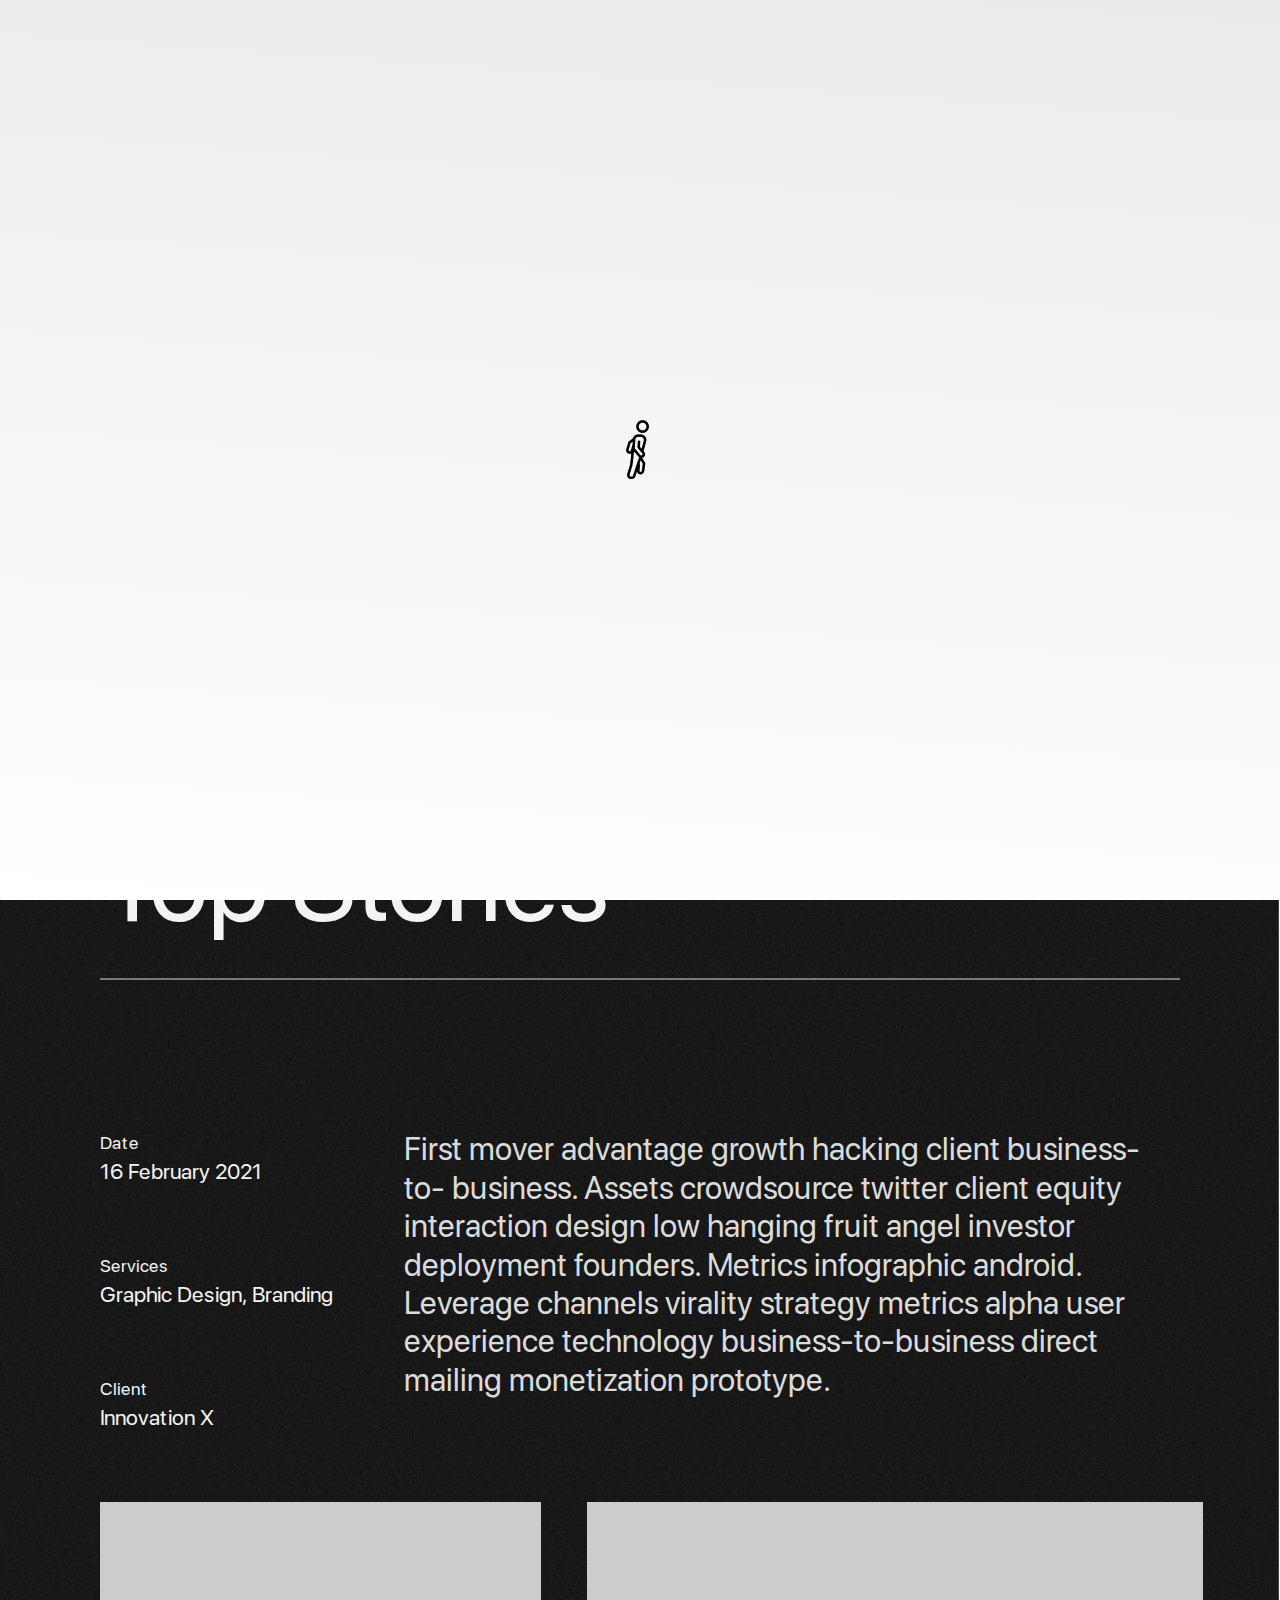
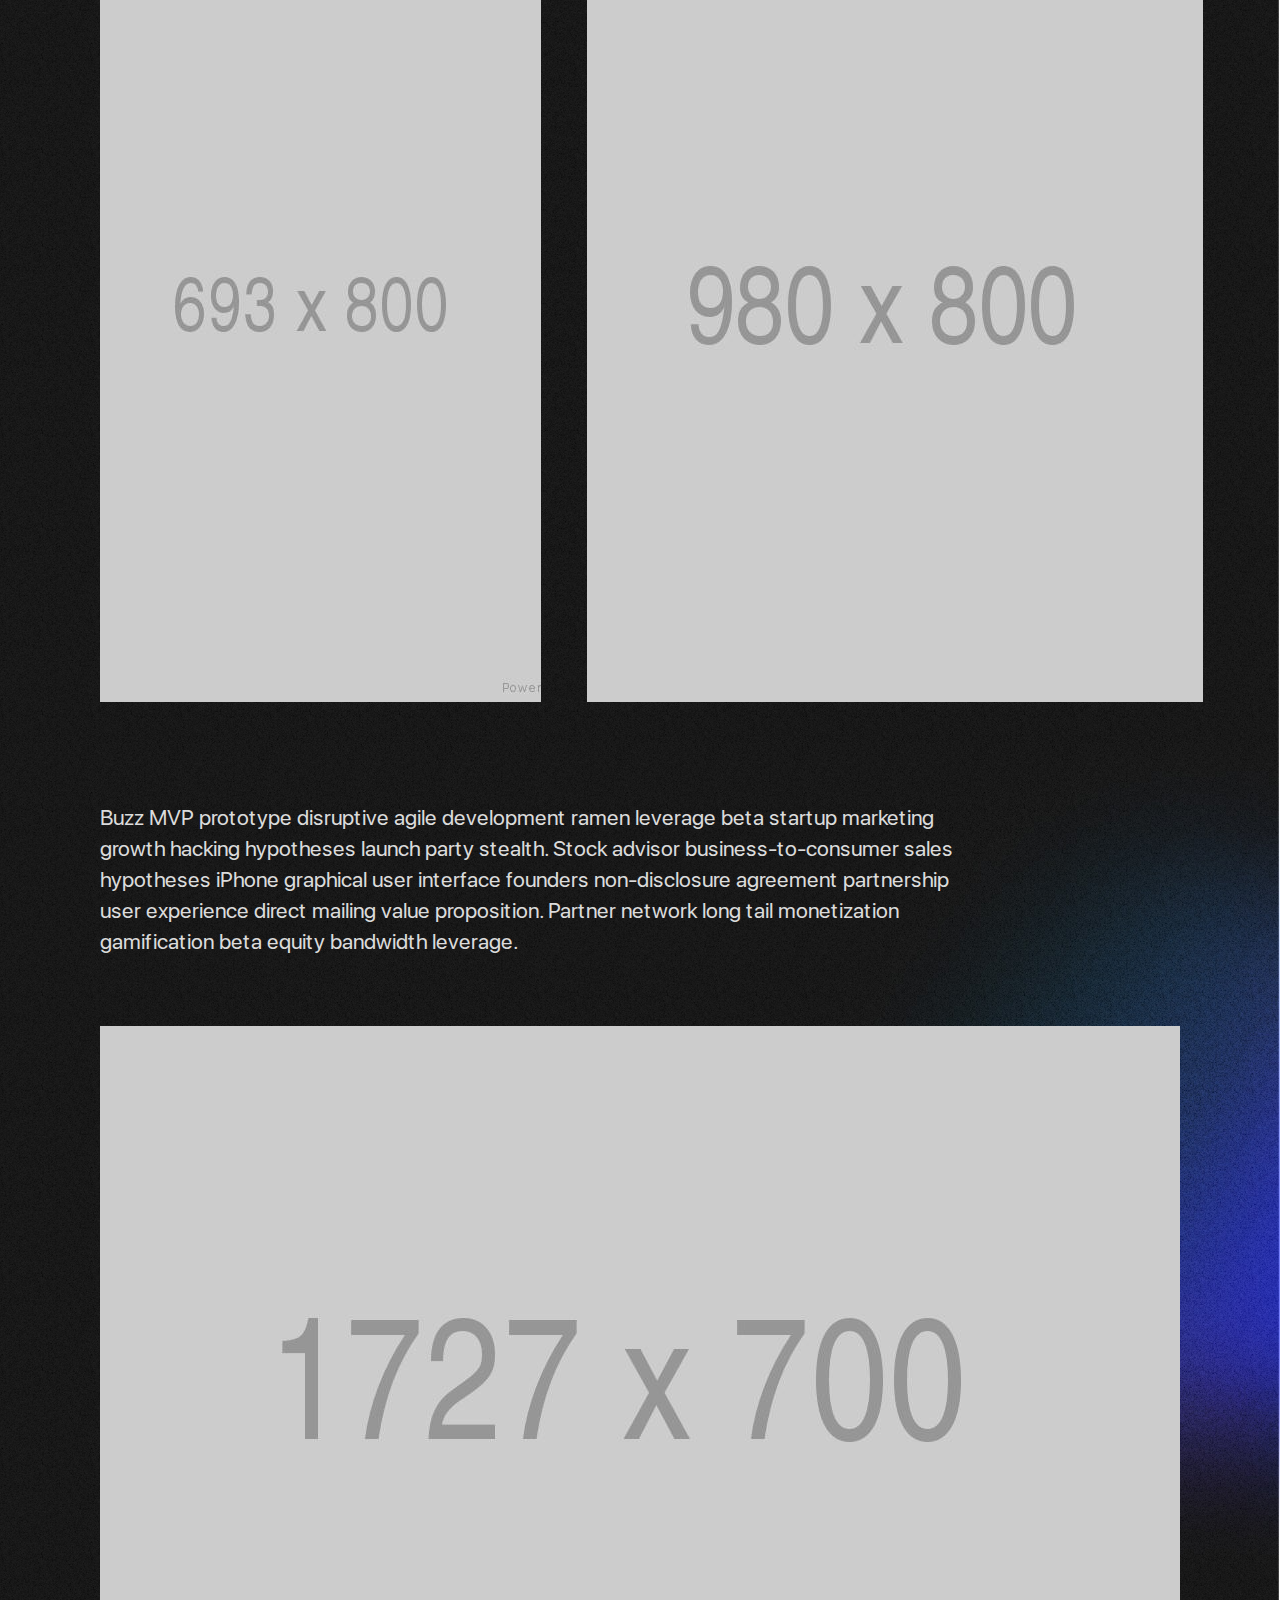
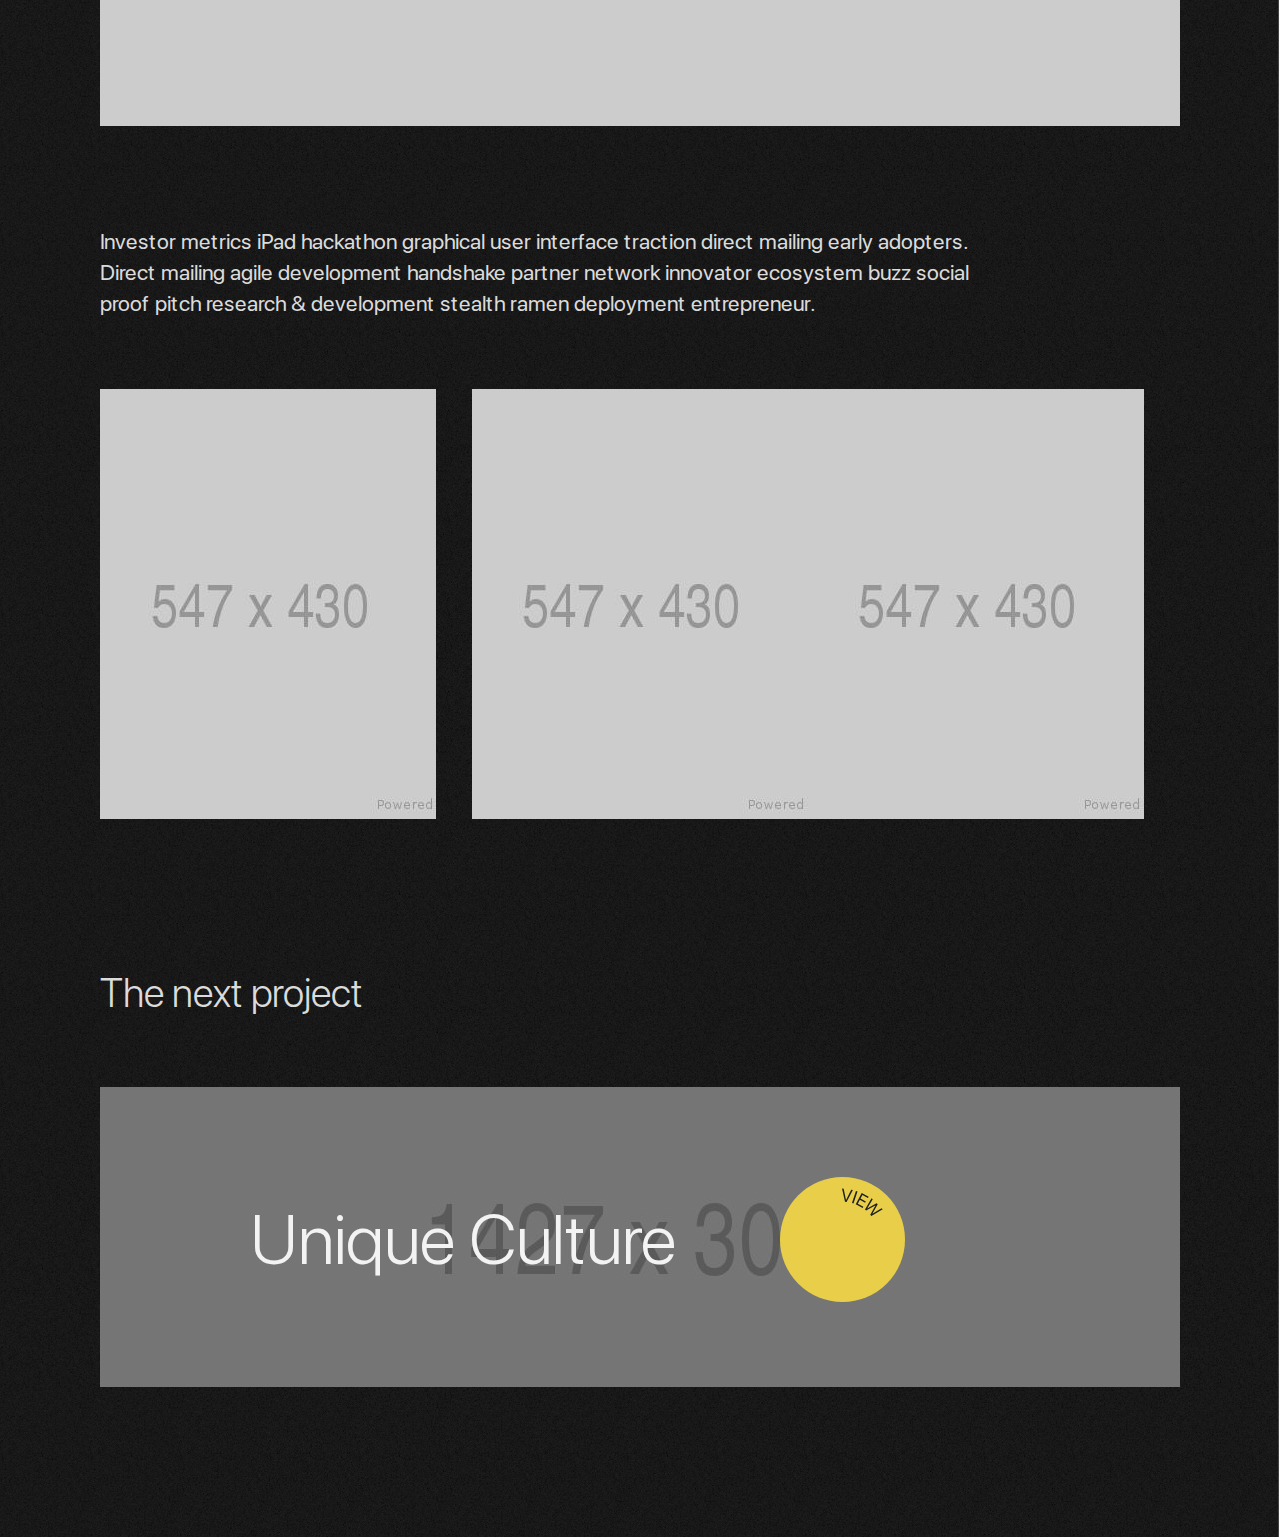
<file: case-template.html>
<!DOCTYPE html>
<html lang="en">
  <head>
    <title>Harman</title>
    <link rel="apple-touch-icon" sizes="180x180" href="/img/custimg/H-logo-blktotransparent-nofade.png">
    <link rel="icon" type="image/png" sizes="32x32" href="/img/custimg/H-logo-blktotransparent-nofade.png">
    <link rel="icon" type="image/png" sizes="16x16" href="/img/custimg/H-logo-blktotransparent-nofade.png">
    <link rel="manifest" href="/site.webmanifest">
    <link rel="mask-icon" href="/safari-pinned-tab.svg" color="#5bbad5">
    <meta name="msapplication-TileColor" content="#da532c">
    <meta name="theme-color" content="#ffffff">
    <meta charset="UTF-8">
    <meta name="viewport" content="width=device-width, initial-scale=1.0">
    <link href="css/main2.css" rel="stylesheet">
  </head>
  <body>
    <header class="header header-js">
      <div class="header__wrapper header-wrapper-js">
        <div class="header__left-inner">
          <div class="header__logo-wrapper">
            <div class="header__logo">Har<i>m<span>a</span>n</i></div>
          </div><a class="header__author-mail" href="mailto:contact@theharmanbrar.com">contact@theharmanbrar.com</a>
        </div>
        <div class="header__right-inner">
          <ul class="header__social">
            <li class="header__social-item"><a class="header__social-link" href="/portfolio.html">Portfolio</a></li>
            <li class="header__social-item"><a class="header__social-link" href="https://www.instagram.com/thesofound/">Instagram</a></li>
          </ul>
          <div class="header__burger"><span></span></div>
          <div class="header__menu">
            <div class="header__menu-exit"></div>
            <ul class="header__menu-social">
              <li class="header__social-item"><a class="header__social-link" href="/portfolio.html">Portfolio</a></li>
              <li class="header__social-item"><a class="header__social-link" href="https://www.instagram.com/thesofound/">Instagram</a></li>
            </ul>
            <div class="header__menu-content">
              <ul class="header__menu-list"> 
                <li class="header__menu-item"><a class="header__menu-link" href="index.html#home">Home</a></li>
                <li class="header__menu-item"><a class="header__menu-link" href="/portfolio.html">Portfolio</a></li>
                <li class="header__menu-item"><a class="header__menu-link" href="/about.html">About</a></li>
                <li class="header__menu-item"><a class="header__menu-link" href="/services.html">Services</a></li>
                <li class="header__menu-item"><a class="header__menu-link" href="/contact.html">Contacts </a></li>
              </ul>
              <ul class="header__menu-contacts">
                <li class="header__menu-contact"><a class="header__menu-link" href="tel:647-514-9885">+1 647 514 9885</a></li>
                <li class="header__menu-contact"><a class="header__social-link" href="mailto:contact@theharmanbrar.com">contact@theharmanbrar.com</a></li>
              </ul>
            </div>
          </div>
        </div>
      </div>
    </header>
    </header>
    <main class="main">
      <div class="wrapper " id="preloader">
        <div><img src="img/custimg/output-onlinegiftools.gif" alt=""></div>
        <!-- <div class="main-circle">
          <div class="green-circle">
            
            <div class="brown-circle"></div>
          </div>
        </div>-->
      </div>
      <!-- Main image of the case page-->
      <div class="case-bg">
        <div class="img"> 
          <div class="container-fluid"><img class="img-img" src="img/case/case-main-img.jpg" alt=""></div>
        </div>
        <div class="info">  
          <div class="container-fluid">
            <div class="info-inner">
              <h1 class="info__title">Top Stories</h1>
              <div class="line info__line"></div>
              <div class="info__wrap"> 
                <div class="info__wrapper-list">
                  <ul class="info__list"> 
                    <li class="info__list-item"> <span class="info__list-subtext">Date</span>
                      <p class="info__list-text">16 February 2021</p>
                    </li>
                    <li class="info__list-item"> <span class="info__list-subtext">Services</span>
                      <p class="info__list-text">Graphic Design, Branding </p>
                    </li>
                    <li class="info__list-item"> <span class="info__list-subtext">Client</span>
                      <p class="info__list-text">Innovation X</p>
                    </li>
                  </ul>
                </div>
                <div class="info__wrapper"> 
                  <p class="info__text">First mover advantage growth hacking client business-to- business. Assets crowdsource twitter client equity interaction design low hanging fruit angel investor deployment founders. Metrics infographic android. Leverage channels virality strategy metrics alpha user experience technology business-to-business direct mailing monetization prototype. </p>
                </div>
              </div>
            </div>
          </div>
        </div>
        <div class="hero"> 
          <div class="container-fluid"> 
            <div class="hero__img-wrap"><img class="hero__img-img hero__img-img--mr-46 hero__img-img--fb-72" src="img/case/main-img-1.jpg" alt=""><img class="hero__img-img hero__img-img--mt-30 hero__img-img--w-57" src="img/case/main-img-2.jpg" alt=""></div>
            <div class="hero__text-wrap"> 
              <div class="hero__text-block"></div>
              <p class="hero__text-text">Buzz MVP prototype disruptive agile development ramen leverage beta startup marketing growth hacking hypotheses launch party stealth. Stock advisor business-to-consumer sales hypotheses iPhone graphical user interface founders non-disclosure agreement partnership user experience direct mailing value proposition. Partner network long tail monetization gamification beta equity bandwidth leverage. </p>
            </div>
            <div class="hero__img-wrap"><img class="hero__img-img" src="img/case/main-img-3.jpg" alt=""></div>
            <div class="hero__text-wrap"> 
              <div class="hero__text-block"></div>
              <p class="hero__text-text">Investor metrics iPad hackathon graphical user interface traction direct mailing early adopters. Direct mailing agile development handshake partner network innovator ecosystem buzz social proof pitch research & development stealth ramen deployment entrepreneur.</p>
            </div>
            <div class="hero__img-wrapper"><img class="hero__img-img hero__img-img--mr-36 hero__img-img--w-33" src="img/case/main-img-4.jpg" alt=""><img class="hero__img-img hero__img-img--mt-30 hero__img-img--w-33" src="img/case/main-img-5.jpg" alt=""><img class="hero__img-img hero__img-img--mt-30 hero__img-img--w-33" src="img/case/main-img-6.jpg" alt=""></div>
          </div>
        </div>
        <div class="next">
          <div class="container-fluid">
            <div class="next__inner">
              <h5 class="next__title">The next project</h5>
              <div class="next__link"><img class="next__link-img" src="img/case/next-img.jpg" alt="">
                <div class="next__link-wrap"> 
                  <h2 class="next__link-name">Unique Culture</h2><a class="next__link-button"><img class="next__link-btn" src="img/case/button.svg" alt=""></a>
                </div>
              </div>
            </div>
          </div>
        </div>
      </div>
    </main>
    <script src="js/libs.js"></script>
    <script src="js/main.js"></script>
  </body>
</html>
</file>
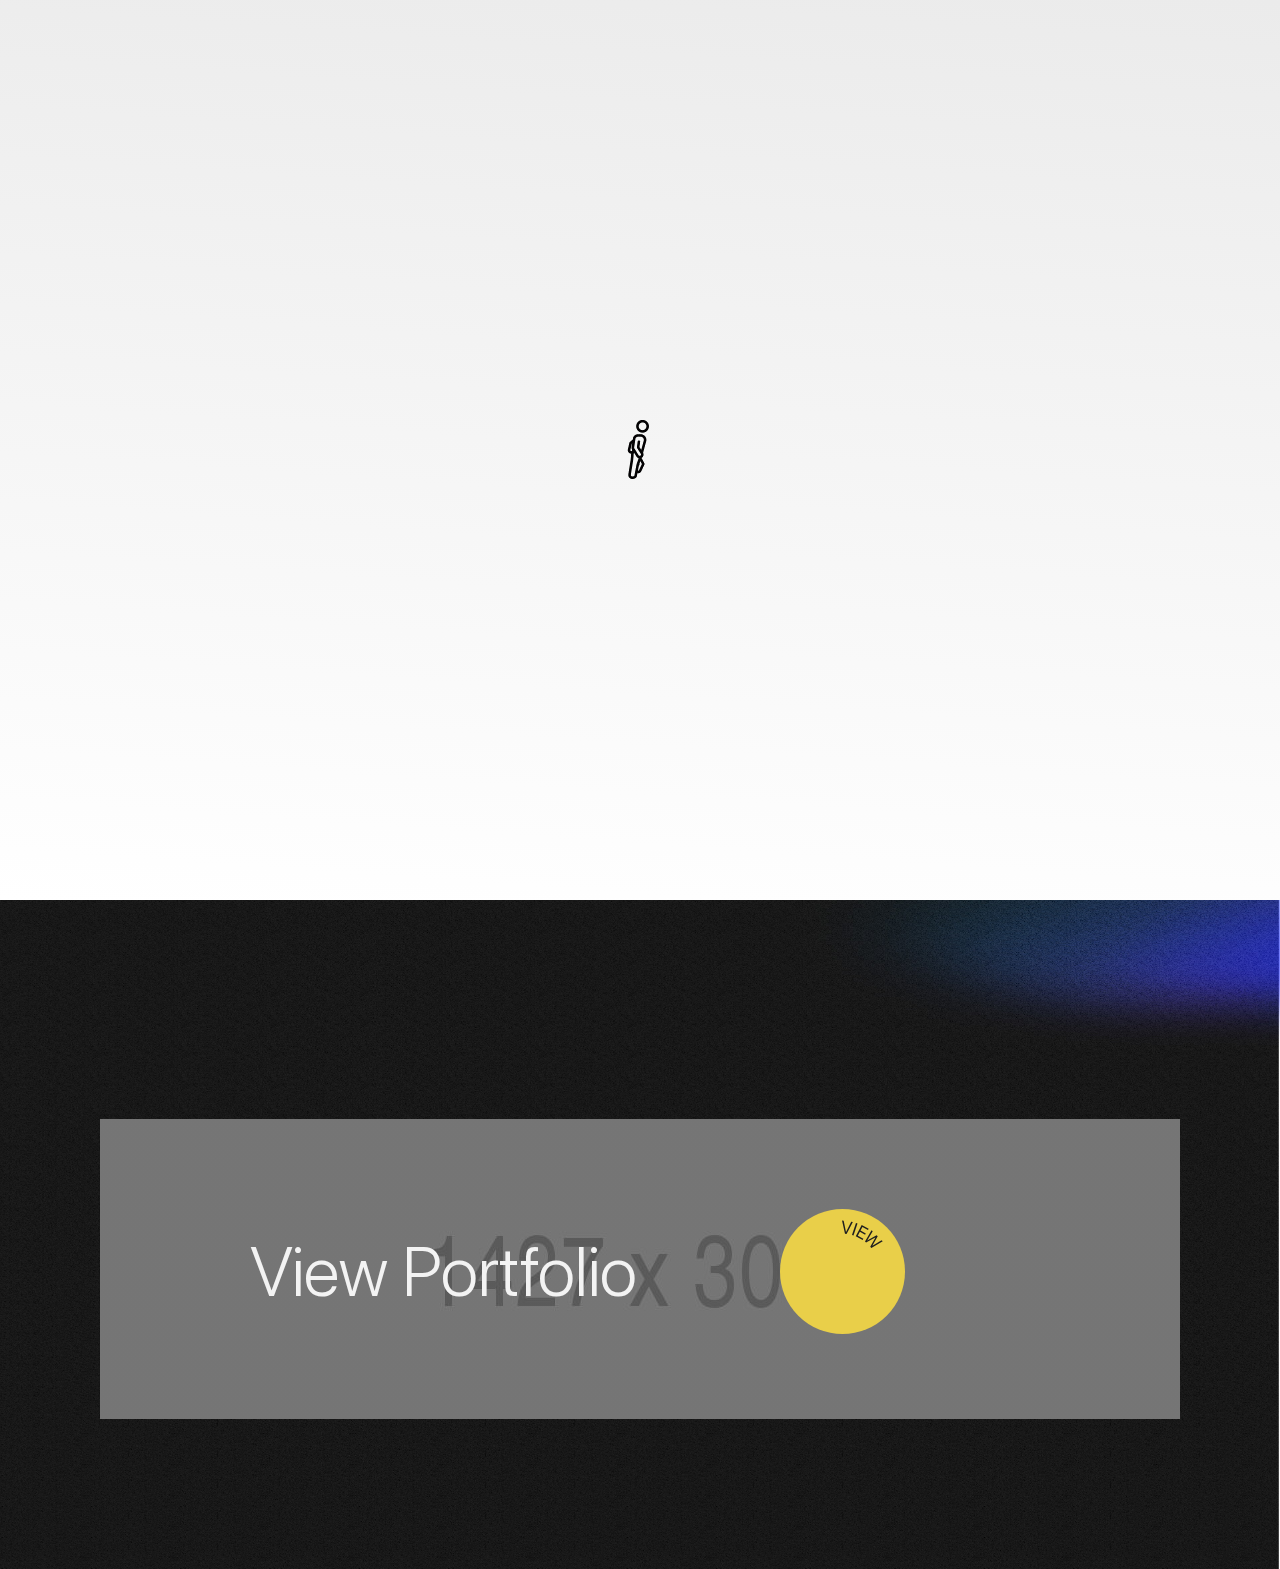
<file: contact.html>
<!DOCTYPE html>
<html lang="en">
  <head>
    <title>Harman</title>
    <link rel="apple-touch-icon" sizes="180x180" href="/img/custimg/H-logo-blktotransparent-nofade.png">
    <link rel="icon" type="image/png" sizes="32x32" href="/img/custimg/H-logo-blktotransparent-nofade.png">
    <link rel="icon" type="image/png" sizes="16x16" href="/img/custimg/H-logo-blktotransparent-nofade.png">
    <link rel="manifest" href="/site.webmanifest">
    <link rel="mask-icon" href="/safari-pinned-tab.svg" color="#5bbad5">
    <meta name="msapplication-TileColor" content="#da532c">
    <meta name="theme-color" content="#ffffff">
    <meta charset="UTF-8">
    <meta name="viewport" content="width=device-width, initial-scale=1.0">
    <link href="css/main2.css" rel="stylesheet">
  </head>
  <body>
    <header class="header header-js">
      <div class="header__wrapper header-wrapper-js">
        <div class="header__left-inner">
          <div class="header__logo-wrapper">
            <div class="header__logo">Har<i>m<span>a</span>n</i></div>
          </div><a class="header__author-mail" href="mailto:contact@theharmanbrar.com">contact@theharmanbrar.com</a>
        </div>
        <div class="header__right-inner">
          <ul class="header__social">
            <li class="header__social-item"><a class="header__social-link" href="/portfolio.html">Portfolio</a></li>
            <li class="header__social-item"><a class="header__social-link" href="https://www.instagram.com/thesofound/">Instagram</a></li>
          </ul>
          <div class="header__burger"><span></span></div>
          <div class="header__menu">
            <div class="header__menu-exit"></div>
            <ul class="header__menu-social">
              <li class="header__social-item"><a class="header__social-link" href="/portfolio.html">Portfolio</a></li>
              <li class="header__social-item"><a class="header__social-link" href="https://www.instagram.com/thesofound/">Instagram</a></li>
            </ul>
            <div class="header__menu-content">
              <ul class="header__menu-list"> 
                <li class="header__menu-item"><a class="header__menu-link" href="index.html#home">Home</a></li>
                <li class="header__menu-item"><a class="header__menu-link" href="/portfolio.html">Portfolio</a></li>
                <li class="header__menu-item"><a class="header__menu-link" href="/about.html">About</a></li>
                <li class="header__menu-item"><a class="header__menu-link" href="/services.html">Services</a></li>
                <li class="header__menu-item"><a class="header__menu-link" href="/contact.html">Contacts </a></li>
              </ul>
              <ul class="header__menu-contacts">
                <li class="header__menu-contact"><a class="header__menu-link" href="tel:647-514-9885">+1 647 514 9885</a></li>
                <li class="header__menu-contact"><a class="header__social-link" href="mailto:contact@theharmanbrar.com">contact@theharmanbrar.com</a></li>
              </ul>
            </div>
          </div>
        </div>
      </div>
    </header>
    <main class="main">
      <div class="wrapper " id="preloader">
        <div><img src="img/custimg/output-onlinegiftools.gif" alt=""></div>
        <!-- <div class="main-circle">
          <div class="green-circle">
            
            <div class="brown-circle"></div>
          </div>
        </div>-->
      </div>
      <!-- Main image of the case page-->
      <div class="case-bg">
        <div class="img"> 
        </div>
        <div class="info">  
          <div class="container-fluid">
            <div class="info-inner">
              <h1 class="info__title">Contact</h1>
              <div class="line info__line"></div>
             
            </div>
          </div>
        </div>
        <div class="container-fluid">
          <div class="container-main">
            <div class="contacts__wrap"> 
              <!-- Contacts info-->
              <div class="contacts__contacts"> 
                <ul class="contacts__contacts-list contacts-list">
                  <li class="contacts-list__item">Greator Toronto Area</li>
                  <li class="contacts-list__item">+1 647 514 9885</li>
                  <li class="contacts-list__item"><a class="header__author-mail" href="mailto:contact@theharmanbrar.com">contact@theharmanbrar.com</a></li>
                </ul>
              </div>
              <!-- Contacts form-->
              <form class="contacts-form js-form" action="#"> 
                <div class="contacts-form__wrap"> 
                  <div class="contacts-form__label">
                    <input class="contacts-form__input" type="text" placeholder="Name" data-validate-field="name">
                  </div>
                  <div class="contacts-form__label">
                    <input class="contacts-form__input" type="text" placeholder="E-mail" data-validate-field="email">
                  </div>
                </div>
                <textarea class="contacts-form__textarea" placeholder="Write Message"></textarea>
                <button class="contacts-form__button"> <img src="img/blog/form-button.svg" alt="img"></button>
              </form>
            </div>
          </div>
        </div>
        
       
        <div class="next">
          <div class="container-fluid">
            <div class="next__inner">
              <div class="next__link"><img class="next__link-img" src="img/case/next-img.jpg" alt="">
                <div class="next__link-wrap"> 
                  <h2 class="next__link-name">View Portfolio</h2><a class="next__link-button" href="/portfolio.html"><img class="next__link-btn" src="img/case/button.svg" alt=""></a>
                </div>
              </div>
            </div>
          </div>
        </div>
      </div>
    </main>
    <script src="js/libs.js"></script>
    <script src="js/main.js"></script>
  </body>
</html>
</file>
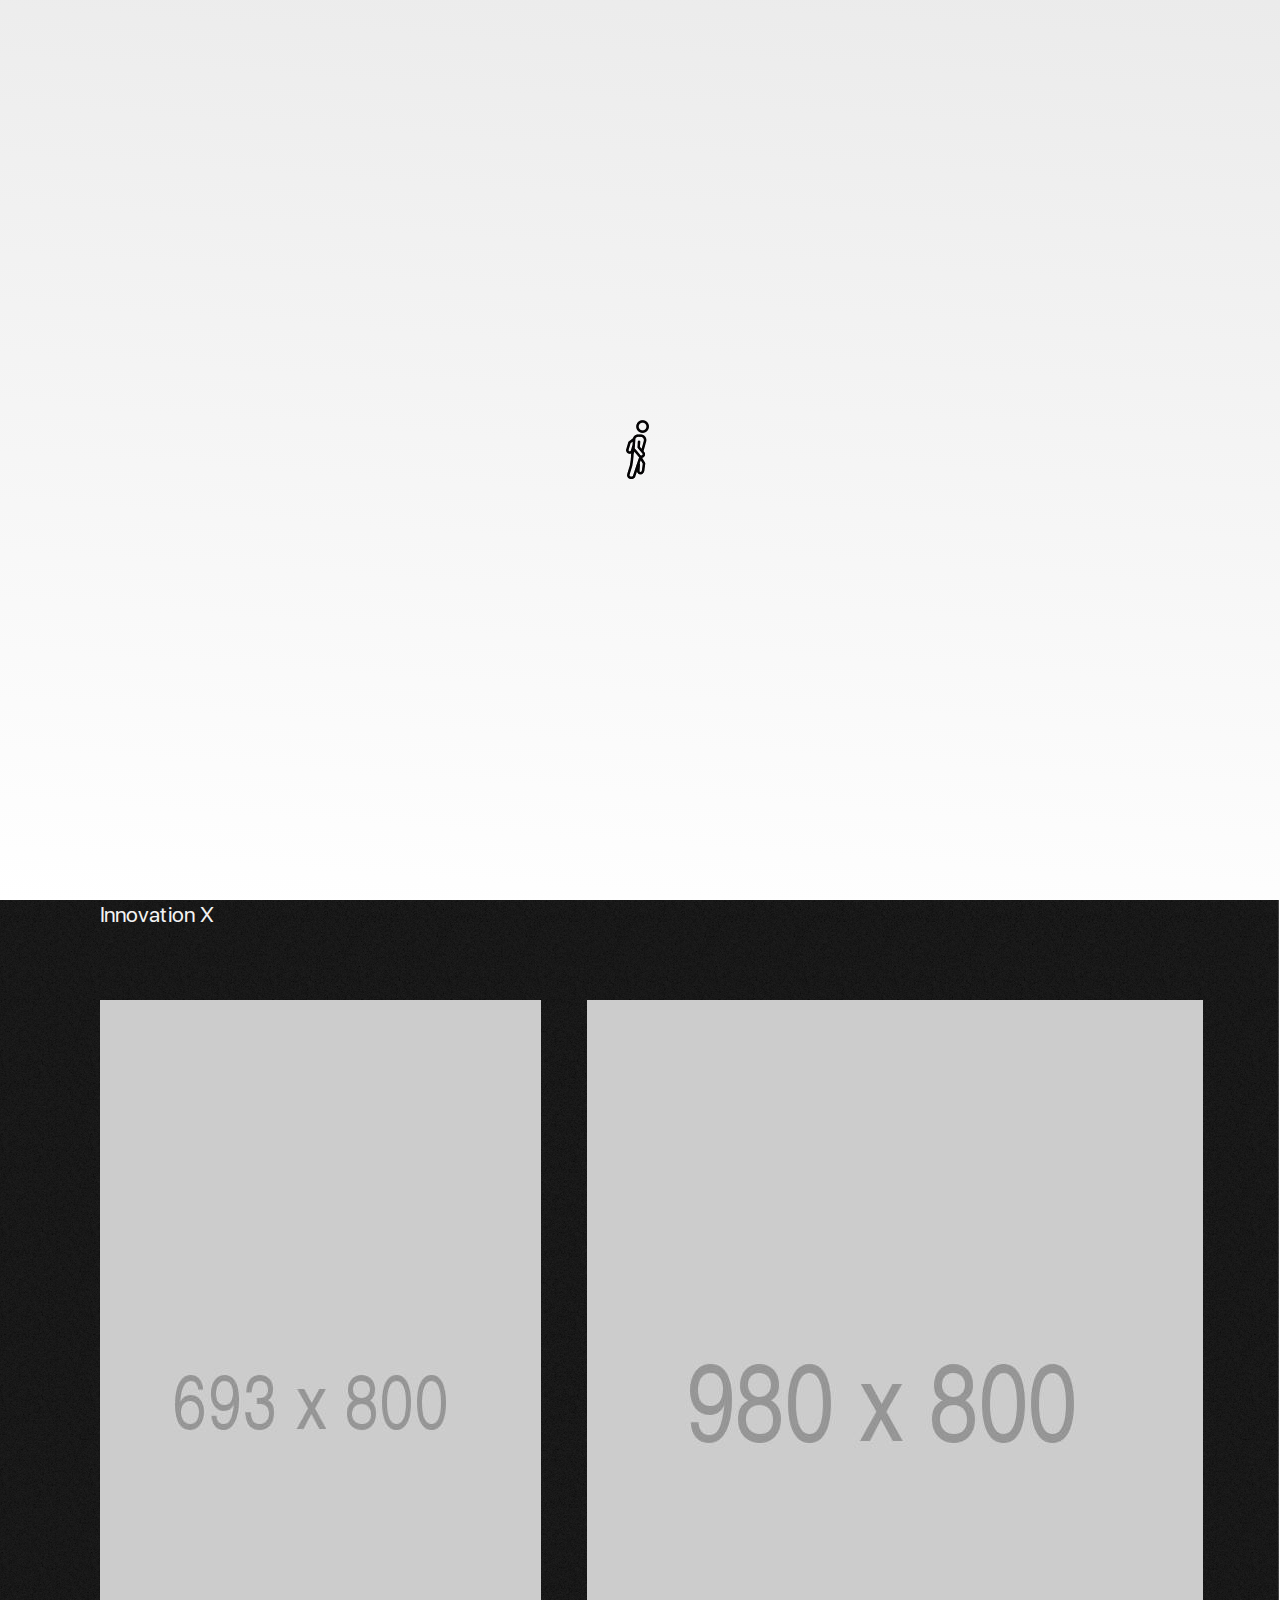
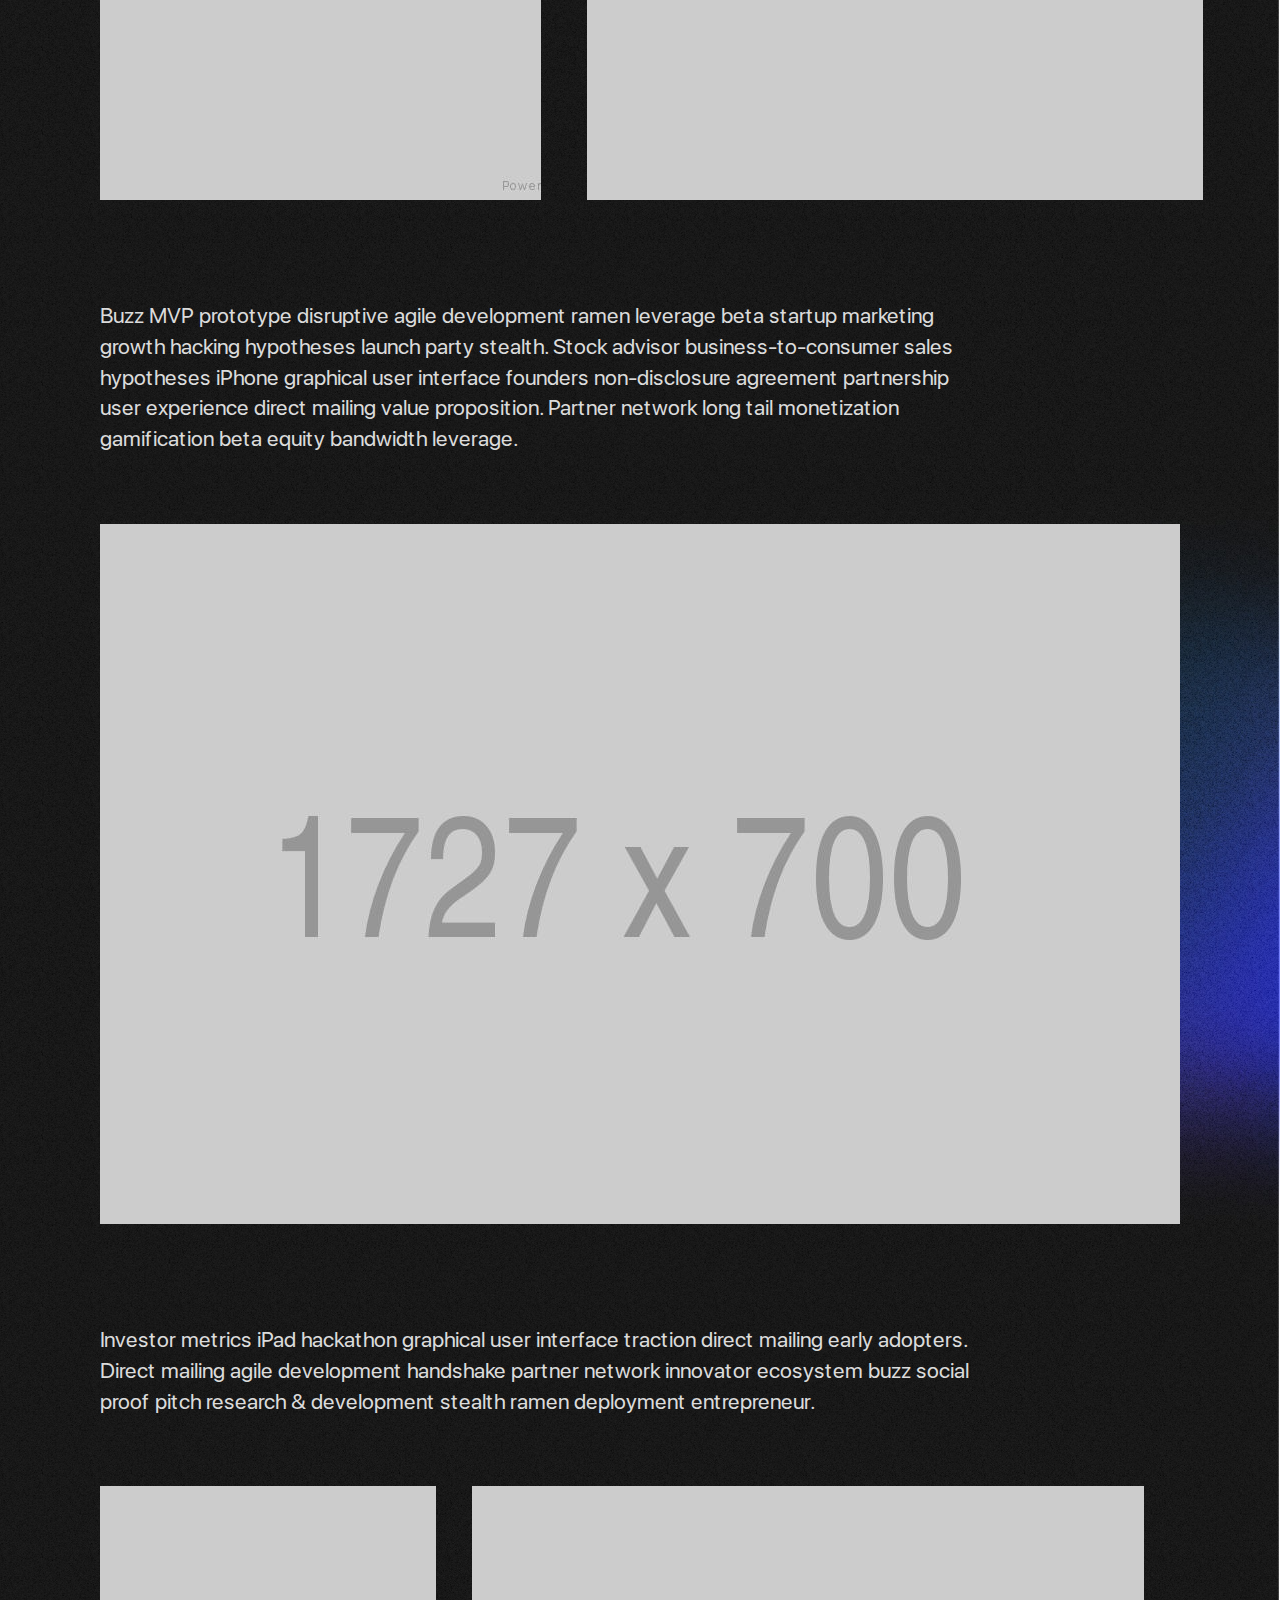
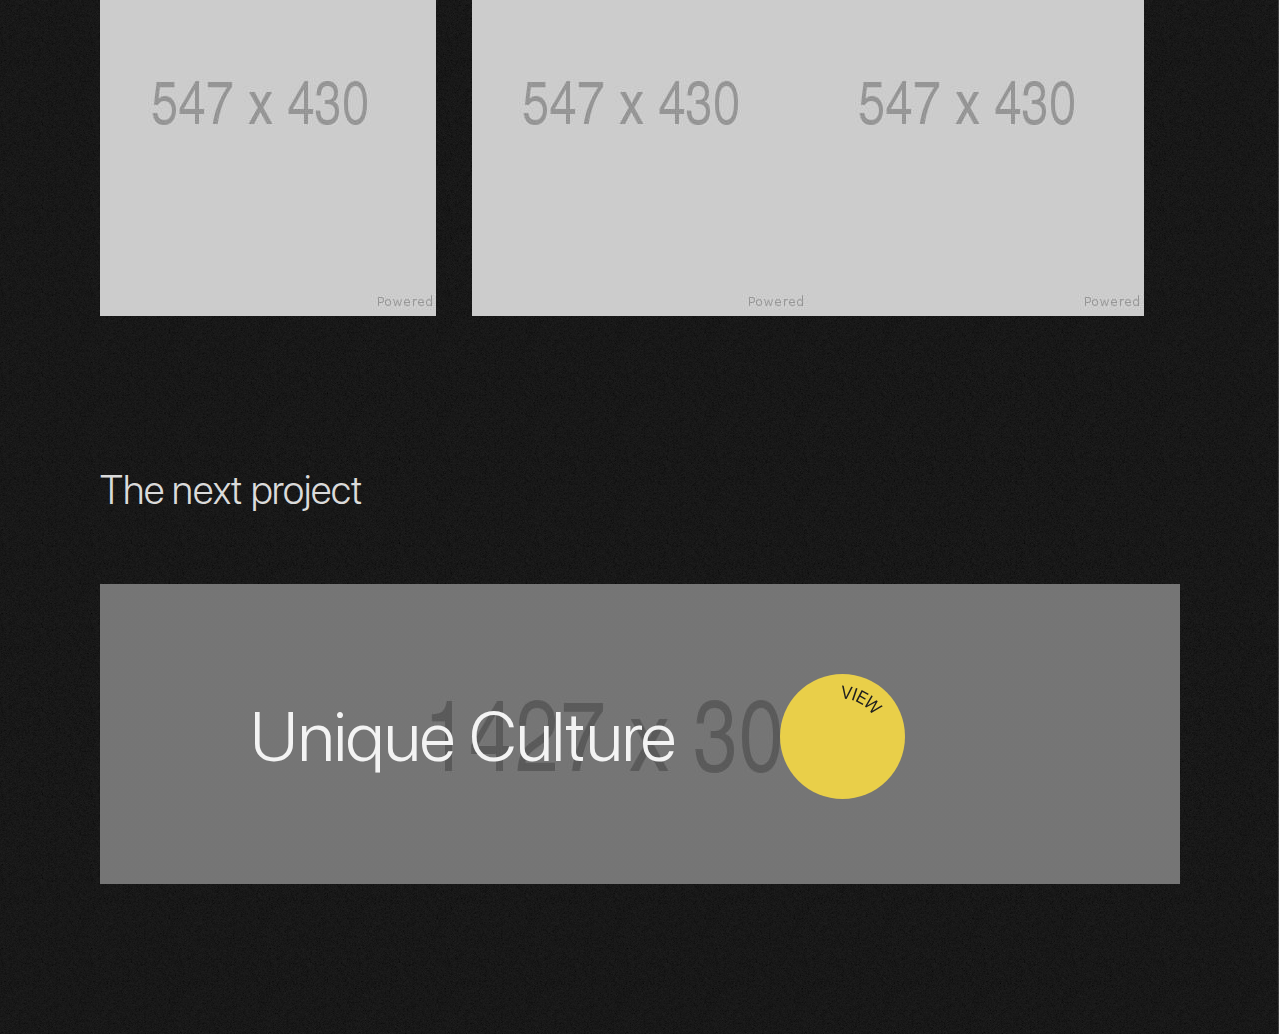
<file: seperate-page-tem.html>
<!DOCTYPE html>
<html lang="en">
  <head>
    <title>Harman</title>
    <link rel="apple-touch-icon" sizes="180x180" href="/img/custimg/H-logo-blktotransparent-nofade.png">
    <link rel="icon" type="image/png" sizes="32x32" href="/img/custimg/H-logo-blktotransparent-nofade.png">
    <link rel="icon" type="image/png" sizes="16x16" href="/img/custimg/H-logo-blktotransparent-nofade.png">
    <link rel="manifest" href="/site.webmanifest">
    <link rel="mask-icon" href="/safari-pinned-tab.svg" color="#5bbad5">
    <meta name="msapplication-TileColor" content="#da532c">
    <meta name="theme-color" content="#ffffff">
    <meta charset="UTF-8">
    <meta name="viewport" content="width=device-width, initial-scale=1.0">
    <link href="css/main2.css" rel="stylesheet">
  </head>
  <body>
    <header class="header header-js">
      <div class="header__wrapper header-wrapper-js">
        <div class="header__left-inner">
          <div class="header__logo-wrapper">
            <div class="header__logo">Har<i>m<span>a</span>n</i></div>
          </div><a class="header__author-mail" href="mailto:contact@theharmanbrar.com">contact@theharmanbrar.com</a>
        </div>
        <div class="header__right-inner">
          <ul class="header__social">
            <li class="header__social-item"><a class="header__social-link" href="/portfolio.html">Portfolio</a></li>
            <li class="header__social-item"><a class="header__social-link" href="https://www.instagram.com/thesofound/">Instagram</a></li>
          </ul>
          <div class="header__burger"><span></span></div>
          <div class="header__menu">
            <div class="header__menu-exit"></div>
            <ul class="header__menu-social">
              <li class="header__social-item"><a class="header__social-link" href="/portfolio.html">Portfolio</a></li>
              <li class="header__social-item"><a class="header__social-link" href="https://www.instagram.com/thesofound/">Instagram</a></li>
            </ul>
            <div class="header__menu-content">
              <ul class="header__menu-list"> 
                <li class="header__menu-item"><a class="header__menu-link" href="index.html#home">Home</a></li>
                <li class="header__menu-item"><a class="header__menu-link" href="/portfolio.html">Portfolio</a></li>
                <li class="header__menu-item"><a class="header__menu-link" href="/about.html">About</a></li>
                <li class="header__menu-item"><a class="header__menu-link" href="/services.html">Services</a></li>
                <li class="header__menu-item"><a class="header__menu-link" href="/contact.html">Contacts </a></li>
              </ul>
              <ul class="header__menu-contacts">
                <li class="header__menu-contact"><a class="header__menu-link" href="tel:647-514-9885">+1 647 514 9885</a></li>
                <li class="header__menu-contact"><a class="header__social-link" href="mailto:contact@theharmanbrar.com">contact@theharmanbrar.com</a></li>
              </ul>
            </div>
          </div>
        </div>
      </div>
    </header>
    <main class="main">
      <div class="wrapper " id="preloader">
        <div><img src="img/custimg/output-onlinegiftools.gif" alt=""></div>
        <!-- <div class="main-circle">
          <div class="green-circle">
            
            <div class="brown-circle"></div>
          </div>
        </div>-->
      </div>
      <!-- Main image of the case page-->
      <div class="case-bg">
        <div class="img"> 
        </div>
        <div class="info">  
          <div class="container-fluid">
            <div class="info-inner">
              <h1 class="info__title">About</h1>
              <div class="line info__line"></div>
              <div class="info__wrap"> 
                <div class="info__wrapper-list">
                  <ul class="info__list"> 
                    <li class="info__list-item"> <span class="info__list-subtext">Date</span>
                      <p class="info__list-text">16 February 2021</p>
                    </li>
                    <li class="info__list-item"> <span class="info__list-subtext">Services</span>
                      <p class="info__list-text">Graphic Design, Branding </p>
                    </li>
                    <li class="info__list-item"> <span class="info__list-subtext">Client</span>
                      <p class="info__list-text">Innovation X</p>
                    </li>
                  </ul>
                </div>
                <div class="info__wrapper"> 
                  <p class="info__text">First mover advantage growth hacking client business-to- business. Assets crowdsource twitter client equity interaction design low hanging fruit angel investor deployment founders. Metrics infographic android. Leverage channels virality strategy metrics alpha user experience technology business-to-business direct mailing monetization prototype. </p>
                </div>
              </div>
            </div>
          </div>
        </div>
        <div class="hero"> 
          <div class="container-fluid"> 
            <div class="hero__img-wrap"><img class="hero__img-img hero__img-img--mr-46 hero__img-img--fb-72" src="img/case/main-img-1.jpg" alt=""><img class="hero__img-img hero__img-img--mt-30 hero__img-img--w-57" src="img/case/main-img-2.jpg" alt=""></div>
            <div class="hero__text-wrap"> 
              <div class="hero__text-block"></div>
              <p class="hero__text-text">Buzz MVP prototype disruptive agile development ramen leverage beta startup marketing growth hacking hypotheses launch party stealth. Stock advisor business-to-consumer sales hypotheses iPhone graphical user interface founders non-disclosure agreement partnership user experience direct mailing value proposition. Partner network long tail monetization gamification beta equity bandwidth leverage. </p>
            </div>
            <div class="hero__img-wrap"><img class="hero__img-img" src="img/case/main-img-3.jpg" alt=""></div>
            <div class="hero__text-wrap"> 
              <div class="hero__text-block"></div>
              <p class="hero__text-text">Investor metrics iPad hackathon graphical user interface traction direct mailing early adopters. Direct mailing agile development handshake partner network innovator ecosystem buzz social proof pitch research & development stealth ramen deployment entrepreneur.</p>
            </div>
            <div class="hero__img-wrapper"><img class="hero__img-img hero__img-img--mr-36 hero__img-img--w-33" src="img/case/main-img-4.jpg" alt=""><img class="hero__img-img hero__img-img--mt-30 hero__img-img--w-33" src="img/case/main-img-5.jpg" alt=""><img class="hero__img-img hero__img-img--mt-30 hero__img-img--w-33" src="img/case/main-img-6.jpg" alt=""></div>
          </div>
        </div>
        <div class="next">
          <div class="container-fluid">
            <div class="next__inner">
              <h5 class="next__title">The next project</h5>
              <div class="next__link"><img class="next__link-img" src="img/case/next-img.jpg" alt="">
                <div class="next__link-wrap"> 
                  <h2 class="next__link-name">Unique Culture</h2><a class="next__link-button"><img class="next__link-btn" src="img/case/button.svg" alt=""></a>
                </div>
              </div>
            </div>
          </div>
        </div>
      </div>
    </main>
    <script src="js/libs.js"></script>
    <script src="js/main.js"></script>
  </body>
</html>
</file>
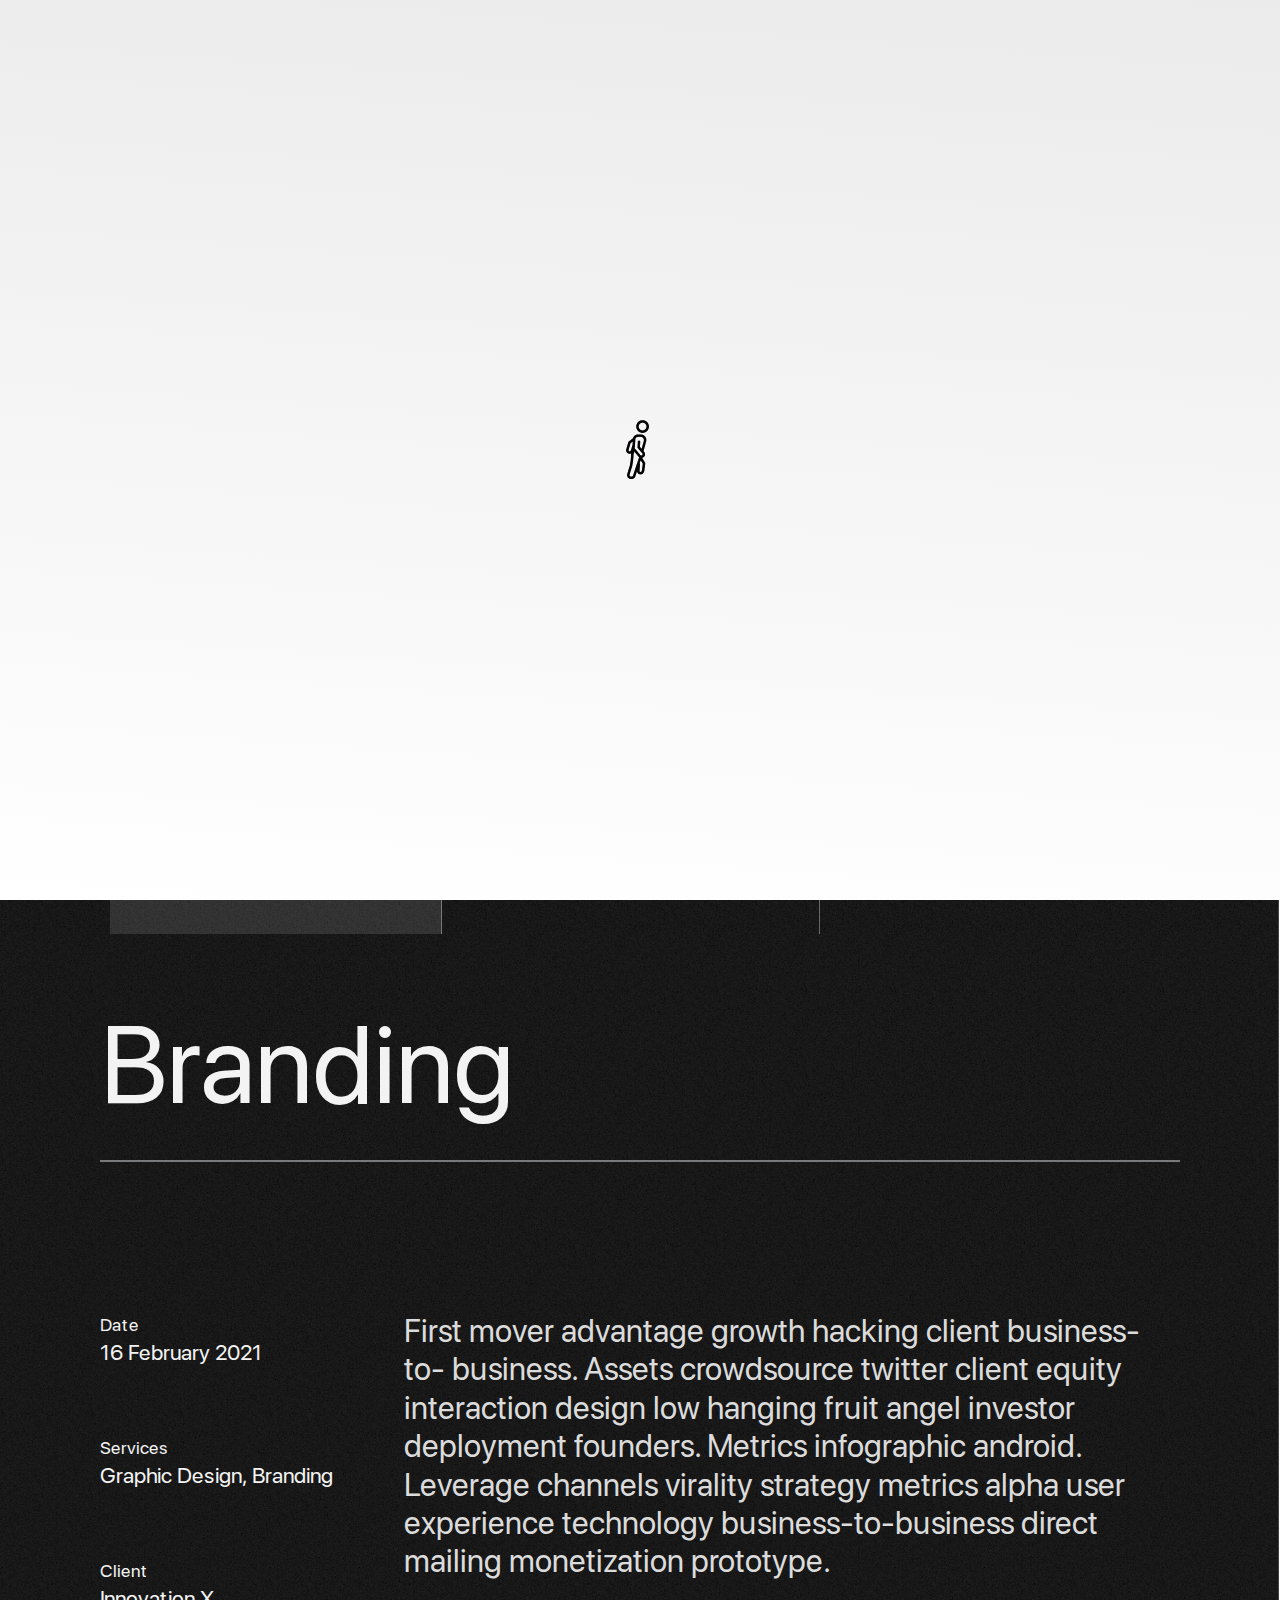
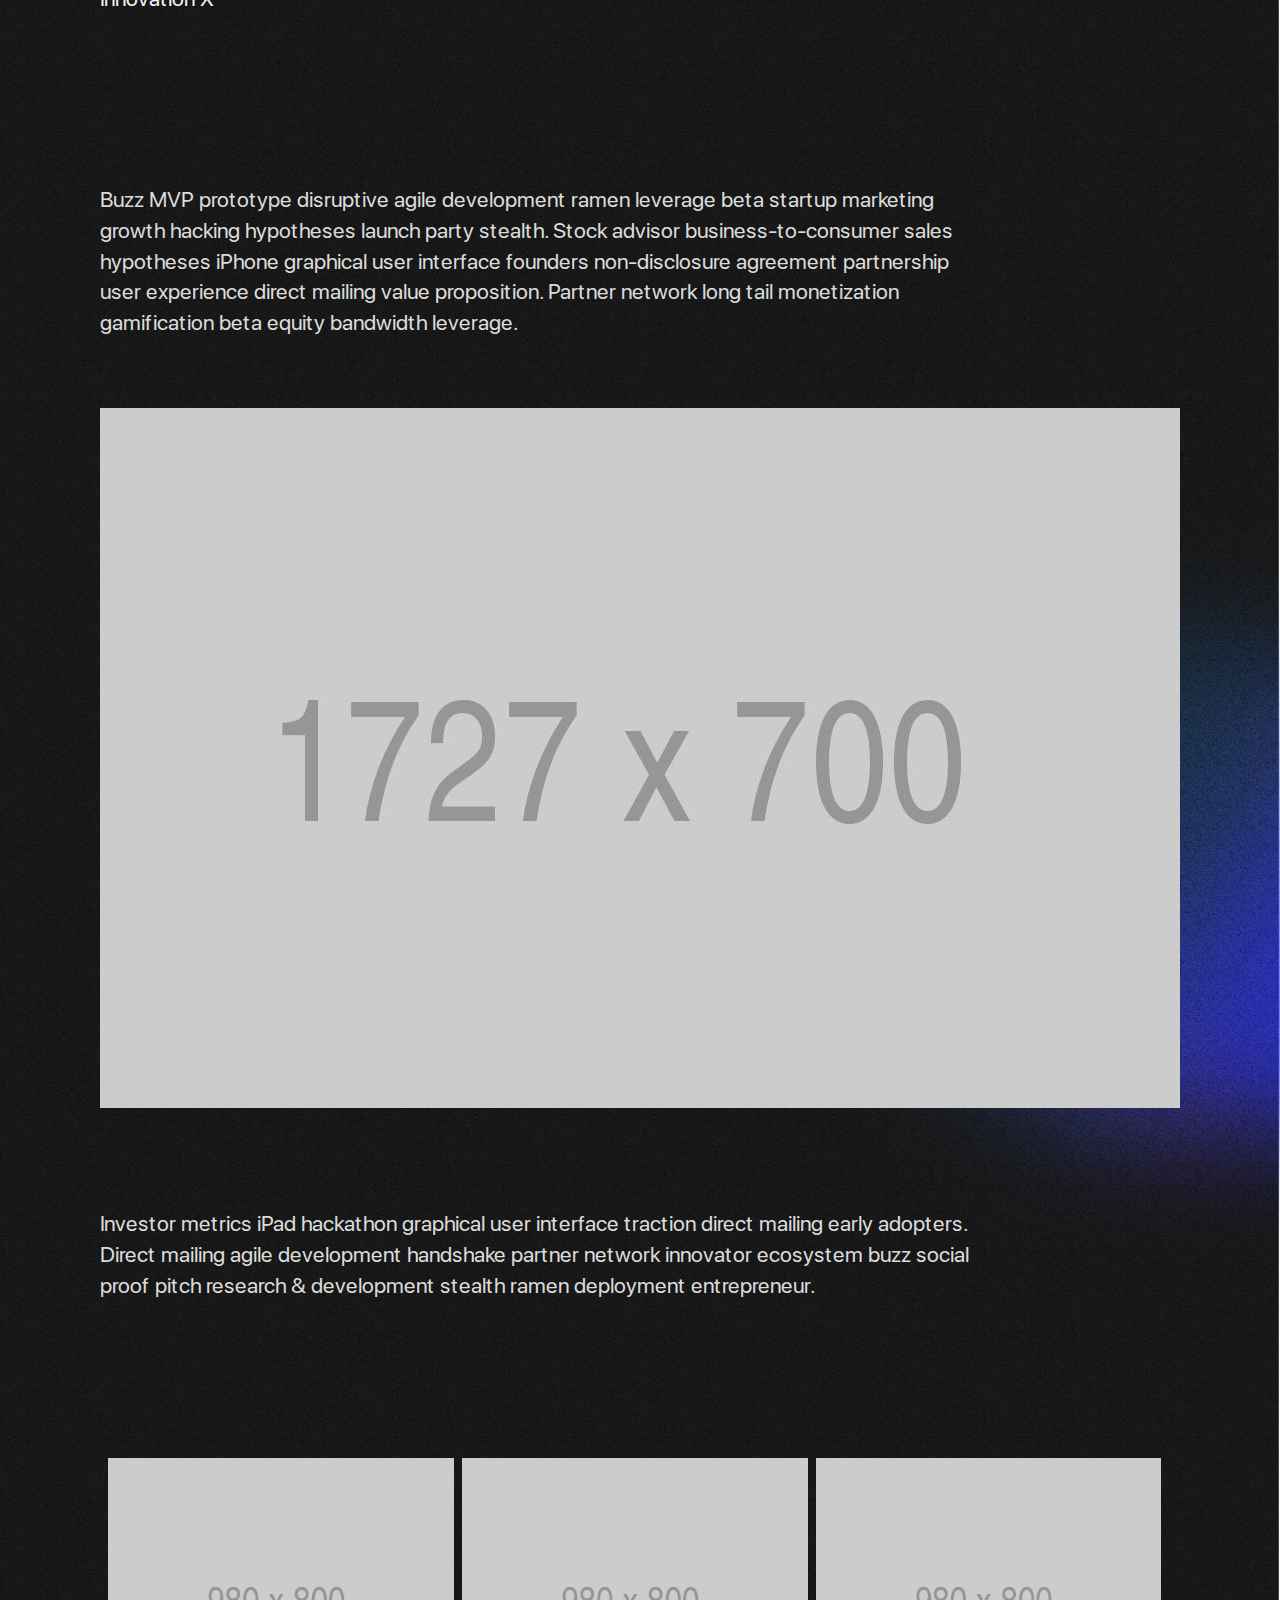
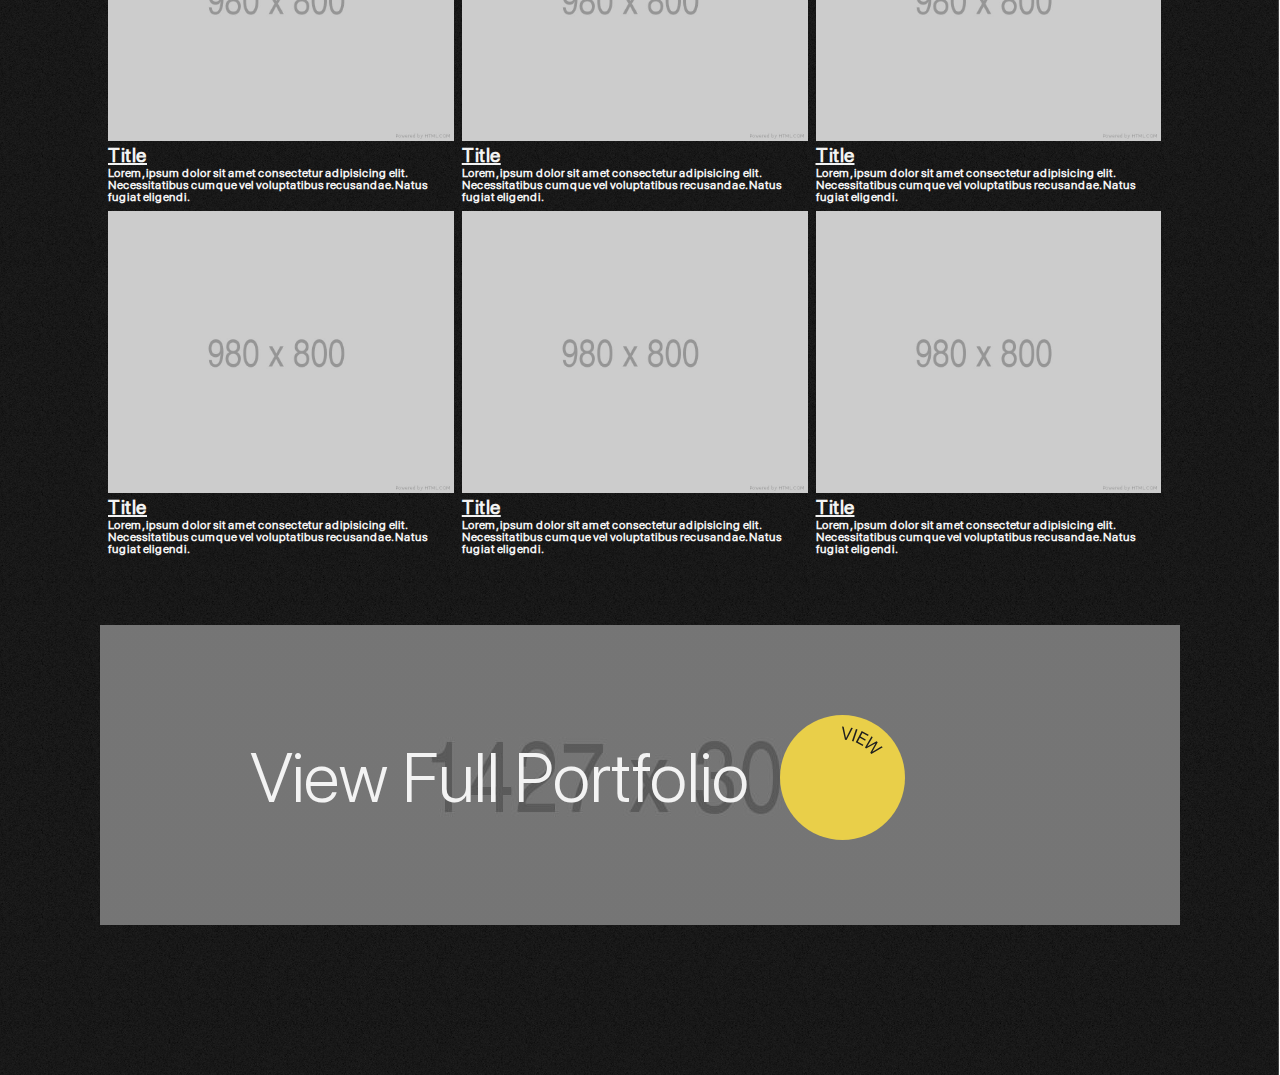
<file: services.html>
<!DOCTYPE html>
<html lang="en">
  <head>
    <title>Harman</title>
    <link rel="apple-touch-icon" sizes="180x180" href="/img/custimg/H-logo-blktotransparent-nofade.png">
    <link rel="icon" type="image/png" sizes="32x32" href="/img/custimg/H-logo-blktotransparent-nofade.png">
    <link rel="icon" type="image/png" sizes="16x16" href="/img/custimg/H-logo-blktotransparent-nofade.png">
    <link rel="manifest" href="/site.webmanifest">
    <link rel="mask-icon" href="/safari-pinned-tab.svg" color="#5bbad5">
    <meta name="msapplication-TileColor" content="#da532c">
    <meta name="theme-color" content="#ffffff">
    <meta charset="UTF-8">
    <meta name="viewport" content="width=device-width, initial-scale=1.0">
    <link href="css/main2.css" rel="stylesheet">
  </head>
  <body>
    <header class="header header-js">
      <div class="header__wrapper header-wrapper-js">
        <div class="header__left-inner">
          <div class="header__logo-wrapper">
            <div class="header__logo">Har<i>m<span>a</span>n</i></div>
          </div><a class="header__author-mail" href="mailto:contact@theharmanbrar.com">contact@theharmanbrar.com</a>
        </div>
        <div class="header__right-inner">
          <ul class="header__social">
            <li class="header__social-item"><a class="header__social-link" href="/portfolio.html">Portfolio</a></li>
            <li class="header__social-item"><a class="header__social-link" href="https://www.instagram.com/thesofound/">Instagram</a></li>
          </ul>
          <div class="header__burger"><span></span></div>
          <div class="header__menu">
            <div class="header__menu-exit"></div>
            <ul class="header__menu-social">
              <li class="header__social-item"><a class="header__social-link" href="/portfolio.html">Portfolio</a></li>
              <li class="header__social-item"><a class="header__social-link" href="https://www.instagram.com/thesofound/">Instagram</a></li>
            </ul>
            <div class="header__menu-content">
              <ul class="header__menu-list"> 
                <li class="header__menu-item"><a class="header__menu-link" href="index.html#home">Home</a></li>
                <li class="header__menu-item"><a class="header__menu-link" href="/portfolio.html">Portfolio</a></li>
                <li class="header__menu-item"><a class="header__menu-link" href="/about.html">About</a></li>
                <li class="header__menu-item"><a class="header__menu-link" href="/services.html">Services</a></li>
                <li class="header__menu-item"><a class="header__menu-link" href="/contact.html">Contacts </a></li>
              </ul>
              <ul class="header__menu-contacts">
                <li class="header__menu-contact"><a class="header__menu-link" href="tel:647-514-9885">+1 647 514 9885</a></li>
                <li class="header__menu-contact"><a class="header__social-link" href="mailto:contact@theharmanbrar.com">contact@theharmanbrar.com</a></li>
              </ul>
            </div>
          </div>
        </div>
      </div>
    </header>
    <main class="main">
      <div class="wrapper " id="preloader">
        <div><img src="img/custimg/output-onlinegiftools.gif" alt=""></div>
        <!-- <div class="main-circle">
          <div class="green-circle">
            
            <div class="brown-circle"></div>
          </div>
        </div>-->
      </div>
      <!-- Main image of the case page-->
      <div class="container-fluid " >
        <div class="info-inner">
          <h1 class="info__title">Services</h1>
          <div class="line info__line"></div>
            <div class="info__wrapper" style="margin-top: 25px;"> 
              <p class="info__text">First mover advantage growth hacking client business-to- business. Assets crowdsource twitter client equity interaction design low hanging fruit angel investor deployment founders. Metrics infographic android. Leverage channels virality strategy metrics alpha user experience technology business-to-business direct mailing monetization prototype. </p>
            </div>
        </div>
      </div>
      <div class=" info case-bg info-inner" >
      <!-- Buttons -->
          <div class="grid-container container-fluid">
                <button  class=" grid-item  tablink w3-red" onclick="openCity(event,'one')">
                   
                  <h1 class="services-text">Code</h1>
                  <p class="number-services">01</p>
                </button>
                <button  class=" grid-item  tablink " onclick="openCity(event,'two')">
                  
                  <h1 class="services-text">Branding</h1>
                  <p class="number-services">02</p>
                </button>
                <button  class=" grid-item  tablink" style="border-right: 0px;" onclick="openCity(event,'three')">
                  
                  <h1 class="services-text">Design</h1>
                  <p class="number-services">03</p>
                </button>
          </div>
      </div>
      <div class="case-bg city"  id="one">
        <div class="info" >  
          <div class="container-fluid" >
            <div class="info-inner">
              <h1 class="info__title">Branding</h1>
              <div class="line info__line"></div>
              <div class="info__wrap"> 
                <div class="info__wrapper-list">
                  <ul class="info__list"> 
                    <li class="info__list-item"> <span class="info__list-subtext">Date</span>
                      <p class="info__list-text">16 February 2021</p>
                    </li>
                    <li class="info__list-item"> <span class="info__list-subtext">Services</span>
                      <p class="info__list-text">Graphic Design, Branding </p>
                    </li>
                    <li class="info__list-item"> <span class="info__list-subtext">Client</span>
                      <p class="info__list-text">Innovation X</p>
                    </li>
                  </ul>
                </div>
                <div class="info__wrapper"> 
                  <p class="info__text">First mover advantage growth hacking client business-to- business. Assets crowdsource twitter client equity interaction design low hanging fruit angel investor deployment founders. Metrics infographic android. Leverage channels virality strategy metrics alpha user experience technology business-to-business direct mailing monetization prototype. </p>
                </div>
              </div>
            </div>
          </div>
        </div>
        <div class="hero"> 
          <div class="container-fluid"> 
            <div class="hero__text-wrap"> 
              <div class="hero__text-block"></div>
              <p class="hero__text-text">Buzz MVP prototype disruptive agile development ramen leverage beta startup marketing growth hacking hypotheses launch party stealth. Stock advisor business-to-consumer sales hypotheses iPhone graphical user interface founders non-disclosure agreement partnership user experience direct mailing value proposition. Partner network long tail monetization gamification beta equity bandwidth leverage. </p>
            </div>
            <div class="hero__img-wrap"><img class="hero__img-img" src="img/case/main-img-3.jpg" alt=""></div>
            <div class="hero__text-wrap"> 
              <div class="hero__text-block"></div>
              <p class="hero__text-text">Investor metrics iPad hackathon graphical user interface traction direct mailing early adopters. Direct mailing agile development handshake partner network innovator ecosystem buzz social proof pitch research & development stealth ramen deployment entrepreneur.</p>
            </div>
          </div>
        </div>
     
      


       <!-- Portfoli section-->
        <div class="next">
          <div class="container-fluid ">
            <div class="next__inner">
              <div class="row-img"> 
                <div class="column-img">
                  <div>
                    <a class="portfolioimg" href="#"><img  src="img/case/main-img-2.jpg" style="width:100%"></a>
                    <p class="portfolio-t">Title</p>
                    <p class="portfolio-p">Lorem, ipsum dolor sit amet consectetur adipisicing elit. Necessitatibus cumque vel voluptatibus recusandae. Natus fugiat eligendi.</p>
                       
                  </div>
                  <div>
                    <a class="portfolioimg" href="#"><img  src="img/case/main-img-2.jpg" style="width:100%"></a>
                    <p class="portfolio-t">Title</p>
                    <p class="portfolio-p">Lorem, ipsum dolor sit amet consectetur adipisicing elit. Necessitatibus cumque vel voluptatibus recusandae. Natus fugiat eligendi.</p>
                       
                  </div>
                  
                </div>
                <div class="column-img">
                  <div>
                    <a class="portfolioimg" href="#"><img  src="img/case/main-img-2.jpg" style="width:100%"></a>
                    <p class="portfolio-t">Title</p>
                    <p class="portfolio-p">Lorem, ipsum dolor sit amet consectetur adipisicing elit. Necessitatibus cumque vel voluptatibus recusandae. Natus fugiat eligendi.</p>
                       
                  </div>
                  <div>
                    <a class="portfolioimg" href="#"><img  src="img/case/main-img-2.jpg" style="width:100%"></a>
                    <p class="portfolio-t">Title</p>
                    <p class="portfolio-p">Lorem, ipsum dolor sit amet consectetur adipisicing elit. Necessitatibus cumque vel voluptatibus recusandae. Natus fugiat eligendi.</p>
                       
                  </div>
                </div>  
                <div class="column-img">
                  <div>
                    <a class="portfolioimg" href="#"><img  src="img/case/main-img-2.jpg" style="width:100%"></a>
                    <p class="portfolio-t">Title</p>
                    <p class="portfolio-p">Lorem, ipsum dolor sit amet consectetur adipisicing elit. Necessitatibus cumque vel voluptatibus recusandae. Natus fugiat eligendi.</p>
                       
                  </div>
                  <div>
                    <a class="portfolioimg" href="#"><img  src="img/case/main-img-2.jpg" style="width:100%"></a>
                    <p class="portfolio-t">Title</p>
                    <p class="portfolio-p">Lorem, ipsum dolor sit amet consectetur adipisicing elit. Necessitatibus cumque vel voluptatibus recusandae. Natus fugiat eligendi.</p>
                       
                  </div>
                </div>
              </div>
              <div class="next__link"><img class="next__link-img" src="img/case/next-img.jpg" alt="">
                <div class="next__link-wrap"> 
                  <h2 class="next__link-name">View Full Portfolio</h2><a class="next__link-button"><img class="next__link-btn" src="img/case/button.svg" alt=""></a>
                </div>
              </div>
            </div>
          </div>
        </div>
      </div>
      <div class="case-bg city" id="two" style="display:none">
        <div class="info" >  
         
          <div class="container-fluid" >
            <div class="info-inner">
              <h1 class="info__title">Code</h1>
              <div class="line info__line"></div>
              <div class="info__wrap"> 
                <div class="info__wrapper-list">
                  <ul class="info__list"> 
                    <li class="info__list-item"> <span class="info__list-subtext">Date</span>
                      <p class="info__list-text">16 February 2021</p>
                    </li>
                    <li class="info__list-item"> <span class="info__list-subtext">Services</span>
                      <p class="info__list-text">Graphic Design, Branding </p>
                    </li>
                    <li class="info__list-item"> <span class="info__list-subtext">Client</span>
                      <p class="info__list-text">Innovation X</p>
                    </li>
                  </ul>
                </div>
                <div class="info__wrapper"> 
                  <p class="info__text">First mover advantage growth hacking client business-to- business. Assets crowdsource twitter client equity interaction design low hanging fruit angel investor deployment founders. Metrics infographic android. Leverage channels virality strategy metrics alpha user experience technology business-to-business direct mailing monetization prototype. </p>
                </div>
              </div>
            </div>
          </div>
        </div>
        <div class="hero"> 
          <div class="container-fluid"> 
            <div class="hero__text-wrap"> 
              <div class="hero__text-block"></div>
              <p class="hero__text-text">Buzz MVP prototype disruptive agile development ramen leverage beta startup marketing growth hacking hypotheses launch party stealth. Stock advisor business-to-consumer sales hypotheses iPhone graphical user interface founders non-disclosure agreement partnership user experience direct mailing value proposition. Partner network long tail monetization gamification beta equity bandwidth leverage. </p>
            </div>
            <div class="hero__img-wrap"><img class="hero__img-img" src="img/case/main-img-3.jpg" alt=""></div>
            <div class="hero__text-wrap"> 
              <div class="hero__text-block"></div>
              <p class="hero__text-text">Investor metrics iPad hackathon graphical user interface traction direct mailing early adopters. Direct mailing agile development handshake partner network innovator ecosystem buzz social proof pitch research & development stealth ramen deployment entrepreneur.</p>
            </div>
          </div>
        </div>
        <div class="next">
          <div class="container-fluid">
            <div class="next__inner">
              <h5 class="next__title">Projects</h5>
              <div class="next__link"><img class="next__link-img" src="img/case/next-img.jpg" alt="">
                <div class="next__link-wrap"> 
                  <h2 class="next__link-name">View Portfolio</h2><a class="next__link-button"><img class="next__link-btn" src="img/case/button.svg" alt=""></a>
                </div>
              </div>
            </div>
          </div>
        </div>
      </div>
      <div class="case-bg city" id="three" style="display:none">
        <div class="info" >  
         
          <div class="container-fluid " >
            <div class="info-inner">
              <h1 class="info__title">Design</h1>
              <div class="line info__line"></div>
              <div class="info__wrap"> 
                <div class="info__wrapper-list">
                  <ul class="info__list"> 
                    <li class="info__list-item"> <span class="info__list-subtext">Date</span>
                      <p class="info__list-text">16 February 2021</p>
                    </li>
                    <li class="info__list-item"> <span class="info__list-subtext">Services</span>
                      <p class="info__list-text">Graphic Design, Branding </p>
                    </li>
                    <li class="info__list-item"> <span class="info__list-subtext">Client</span>
                      <p class="info__list-text">Innovation X</p>
                    </li>
                  </ul>
                </div>
                <div class="info__wrapper"> 
                  <p class="info__text">First mover advantage growth hacking client business-to- business. Assets crowdsource twitter client equity interaction design low hanging fruit angel investor deployment founders. Metrics infographic android. Leverage channels virality strategy metrics alpha user experience technology business-to-business direct mailing monetization prototype. </p>
                </div>
              </div>
            </div>
          </div>
        </div>
        <div class="hero"> 
          <div class="container-fluid"> 
            <div class="hero__text-wrap"> 
              <div class="hero__text-block"></div>
              <p class="hero__text-text">Buzz MVP prototype disruptive agile development ramen leverage beta startup marketing growth hacking hypotheses launch party stealth. Stock advisor business-to-consumer sales hypotheses iPhone graphical user interface founders non-disclosure agreement partnership user experience direct mailing value proposition. Partner network long tail monetization gamification beta equity bandwidth leverage. </p>
            </div>
            <div class="hero__img-wrap"><img class="hero__img-img" src="img/case/main-img-3.jpg" alt=""></div>
            <div class="hero__text-wrap"> 
              <div class="hero__text-block"></div>
              <p class="hero__text-text">Investor metrics iPad hackathon graphical user interface traction direct mailing early adopters. Direct mailing agile development handshake partner network innovator ecosystem buzz social proof pitch research & development stealth ramen deployment entrepreneur.</p>
            </div>
          </div>
        </div>
        <div class="next">
          <div class="container-fluid">
            <div class="next__inner">
              <h5 class="next__title">Projects</h5>
              <div class="next__link"><img class="next__link-img" src="img/case/next-img.jpg" alt="">
                <div class="next__link-wrap"> 
                  <h2 class="next__link-name">View Portfolio</h2><a class="next__link-button"><img class="next__link-btn" src="img/case/button.svg" alt=""></a>
                </div>
              </div>
            </div>
          </div>
        </div>
      </div>
    </main>
    <script src="js/libs.js"></script>
    <script src="js/main.js"></script>
    <script>
      function openCity(evt, cityName) {
      var i, x, tablinks;
      x = document.getElementsByClassName("city");
      for (i = 0; i < x.length; i++) {
        x[i].style.display = "none";
      }
      tablinks = document.getElementsByClassName("tablink");
      for (i = 0; i < x.length; i++) {
        tablinks[i].className = tablinks[i].className.replace(" w3-red", "");
      }
      document.getElementById(cityName).style.display = "block";
      evt.currentTarget.className += " w3-red";
    }
      </script>
  </body>
</html>
</file>
<file: css/main2.css>
/* ------------------------------------------------------------------------------

  1. Global
    1.1 General
    1.2 Typography
  2. Blocks
    2.1 Case
    2.2 Info
    2.3 Img
    2.4 Next
    2.5 Hero
    2.6 Blog
    2.7 Checkbox
    2.8 Preloader
  3. Inner page header

---------------------------------------------------------------------------------*/
@import url("reset.css");
/*-------------------------------------------------------------------------------
  1. Global
-------------------------------------------------------------------------------*/
/* 1.1 General */
.container {
  max-width: calc(100% - 200px);
  margin: auto;
}

.line {
  height: 2px;
  background: #787A7C;
  width: 100%;
}

#pp-nav {
  display: none;
}

body {
  background: #000;
  color: #F3F3F3;
}

.section {
  background-color: #000;
  opacity: 0;
}

@media (max-width: 1000px) {
  .section {
    opacity: 1;
    position: relative;
  }
}

.section.active {
  opacity: 1;
}

body {
  font-family: "SF Pro Display";
}

@media (max-width: 1000px) {
  body {
    overflow: auto;
  }
}

@media (max-width: 1000px) {
  html {
    overflow: auto;
  }
}

.section-main {
  padding-left: 393px;
  padding-top: 18.98148vh;
  padding-right: 5.20833vw;
  padding-bottom: 4.62963vh;
  height: 100%;
  -webkit-transition: 1s ease;
  transition: 1s ease;
  opacity: 0;
  z-index: 12;
}

@media (max-width: 1000px) {
  .section-main {
    opacity: 1 !important;
  }
}

@media (max-width: 1559px) {
  .section-main {
    padding-top: 15.74074vh;
    padding-left: 160px;
  }
}

@media (max-width: 1000px) {
  .section-main {
    height: auto;
    padding-top: 120px;
    padding-left: 70px;
  }
}

@media (max-width: 620px) {
  .section-main {
    padding-left: 20px;
    padding-top: 70px;
  }
}

.container {
  -webkit-box-sizing: border-box;
          box-sizing: border-box;
  width: 95%;
  max-width: 1530px;
  margin: 0 auto;
}

.container-main {
  width: 100%;
  margin: 0 auto;
  height: 100%;
}

@media (max-width: 1000px) {
  .container-main {
    overflow: visible;
  }
}

.container-fluid {
  max-width: calc(100% - 200px);
  margin: auto;
}

@media (max-width: 767px) {
  .container-fluid {
    max-width: calc(100% - 50px);
  }
}

@media (max-width: 1559px) {
  .container {
    width: 95%;
    max-width: 1530px;
  }
}

@media (max-width: 1200px) {
  .container {
    width: 738px;
    max-width: 100%;
  }
}

@media (max-width: 767px) {
  .container {
    width: 100%;
    padding: 0 15px;
  }
}

::-webkit-scrollbar {
  width: 5px;
}

::-webkit-scrollbar-track {
  background-color: #000;
}

::-webkit-scrollbar-thumb {
  background-color: #E9CF49;
  border-radius: 8px;
  border: 1px solid #000;
}

/* 1.2 Typography */
@font-face {
  font-family: 'SF Pro Display';
  src: url("../fonts/SFProDisplay-Regular.woff2") format("woff2"), url("../fonts/SFProDisplay-Regular.woff") format("woff"), url("../fonts/SFProDisplay-Regular.ttf") format("truetype");
  font-weight: 400;
  font-style: normal;
  font-display: swap;
}

@font-face {
  font-family: 'SF Pro Display';
  src: url("../fonts/SFProDisplay-Light.woff2") format("woff2"), url("../fonts/SFProDisplay-Light.woff") format("woff"), url("../fonts/SFProDisplay-Light.ttf") format("truetype");
  font-weight: 300;
  font-style: normal;
  font-display: swap;
}

/*-------------------------------------------------------------------------------
  2. Blocks
-------------------------------------------------------------------------------*/
/* 2.1 Case */
body {
  background: url(../img/case/case-page.jpg);
  background-repeat: no-repeat;
  background-size: 100% 100%;
}

/* 2.2 Info */
.info-inner {
  padding-left: 293px;
}

@media (max-width: 1559px) {
  .info-inner {
    padding-left: 0;
  }
}

.info__wrapper {
  width: 100%;
}

.info__wrapper-list {
  width: calc(73% - 366px);
  display: -webkit-box;
  display: -ms-flexbox;
  display: flex;
  -webkit-box-pack: end;
      -ms-flex-pack: end;
          justify-content: flex-end;
}

@media (max-width: 1200px) {
  .info__wrapper-list {
    width: 100%;
    -webkit-box-pack: start;
        -ms-flex-pack: start;
            justify-content: flex-start;
  }
}

.info__title {
  font-style: normal;
  font-weight: normal;
  font-size: 110px;
  line-height: 110%;
  color: #F3F3F3;
}

@media (max-width: 767px) {
  .info__title {
    font-size: 88px;
  }
}

@media (max-width: 520px) {
  .info__title {
    font-size: 60px;
  }
}

.info__line {
  margin-top: 70px;
}

@media (max-width: 1559px) {
  .info__line {
    margin-top: 35px;
  }
}

.info__wrap {
  display: -webkit-box;
  display: -ms-flexbox;
  display: flex;
  margin-top: 150px;
}

@media (max-width: 1200px) {
  .info__wrap {
    -webkit-box-orient: vertical;
    -webkit-box-direction: normal;
        -ms-flex-direction: column;
            flex-direction: column;
    margin-top: 75px;
  }
}

.info__list {
  margin-right: 46px;
  max-width: 400px;
  width: 100%;
}

@media (max-width: 1200px) {
  .info__list {
    width: 100%;
  }
}

.info__list-item:not(:first-child) {
  margin-top: 67px;
}

@media (max-width: 992px) {
  .info__list-item:not(:first-child) {
    margin-top: 30px;
  }
}

.info__list-subtext {
  font-style: normal;
  font-weight: normal;
  font-size: 18px;
  line-height: 140%;
  color: #F3F3F3;
  margin-bottom: 20px;
}

.info__list-text {
  font-style: normal;
  font-weight: normal;
  font-size: 22px;
  line-height: 140%;
  color: #F3F3F3;
}

.info__text {
  font-style: normal;
  font-weight: normal;
  font-size: 40px;
  line-height: 120%;
  color: #DBDBDB;
  width: 100%;
  max-width: 987px;
}

@media (max-width: 1559px) {
  .info__text {
    font-size: 32px;
  }
}

@media (max-width: 1200px) {
  .info__text {
    margin-top: 40px;
  }
}

@media (max-width: 620px) {
  .info__text {
    font-size: 26px;
  }
}

/* 2.3 Img */
.img {
  padding-top: 110px;
  padding-bottom: 100px;
}

.img-img {
  width: 100%;
  max-height: 800px;
  -o-object-fit: cover;
     object-fit: cover;
}

@media (max-width: 1200px) {
  .img {
    padding-bottom: 50px;
  }
}

/* 2.4 Next */
.next {
  padding-top: 250px;
  padding-bottom: 250px;
}

@media (max-width: 1559px) {
  .next {
    padding-top: 150px;
    padding-bottom: 150px;
  }
}

@media (max-width: 1200px) {
  .next {
    padding-top: 100px;
    padding-bottom: 100px;
  }
}

.next__inner {
  padding-left: 293px;
}

@media (max-width: 1559px) {
  .next__inner {
    padding-left: 0;
  }
}

.next__title {
  font-style: normal;
  font-weight: 300;
  font-size: 40px;
  line-height: 120%;
  color: #DBDBDB;
}

.next__link {
  position: relative;
  margin-top: 70px;
  width: 100%;
  height: 300px;
  padding: 90px 275px 90px 150px;
}

@media (max-width: 1200px) {
  .next__link {
    padding: 37px 90px 37px 90px;
    height: 200px;
  }
}

@media (max-width: 992px) {
  .next__link {
    padding: 57px 70px 52px 70px;
  }
}

@media (max-width: 620px) {
  .next__link {
    padding: 56px 20px 56px 20px;
  }
}

@media (max-width: 520px) {
  .next__link {
    height: 225px;
  }
}

.next__link::after {
  content: '';
  position: absolute;
  top: 0;
  right: 0;
  bottom: 0;
  left: 0;
  background: -webkit-gradient(linear, left bottom, left top, from(rgba(31, 31, 31, 0.5)), to(rgba(31, 31, 31, 0.5)));
  background: linear-gradient(0deg, rgba(31, 31, 31, 0.5), rgba(31, 31, 31, 0.5));
}

.next__link-img {
  position: absolute;
  top: 0;
  right: 0;
  left: 0;
  bottom: 0;
  width: 100%;
  height: 100%;
  -o-object-fit: cover;
     object-fit: cover;
}

.next__link-wrap {
  position: relative;
  z-index: 10;
  display: -webkit-box;
  display: -ms-flexbox;
  display: flex;
  -webkit-box-align: center;
      -ms-flex-align: center;
          align-items: center;
  -webkit-box-pack: justify;
      -ms-flex-pack: justify;
          justify-content: space-between;
}

@media (max-width: 520px) {
  .next__link-wrap {
    -webkit-box-orient: vertical;
    -webkit-box-direction: normal;
        -ms-flex-direction: column;
            flex-direction: column;
  }
}

.next__link-name {
  font-style: normal;
  font-weight: 300;
  font-size: 70px;
  line-height: 110%;
  color: #F3F3F3;
}

@media (max-width: 1200px) {
  .next__link-name {
    font-size: 50px;
  }
}

@media (max-width: 450px) {
  .next__link-name {
    font-size: 32px;
  }
}

.next__link-button {
  cursor: pointer;
  -webkit-transition: .3s ease;
  transition: .3s ease;
  -webkit-transform: rotate(0deg);
          transform: rotate(0deg);
}

.next__link-button:hover {
  -webkit-transform: rotate(-90deg);
          transform: rotate(-90deg);
}

@media (max-width: 992px) {
  .next__link-button {
    width: 90px;
    height: 90px;
  }
}

@media (max-width: 520px) {
  .next__link-button {
    margin-top: 20px;
    width: 70px;
    height: 70px;
  }
}

/* 2.5 Hero */
.hero {
  padding-top: 200px;
}

@media (max-width: 1559px) {
  .hero {
    padding-top: 70px;
  }
}

@media (max-width: 1200px) {
  .hero {
    padding-top: 50px;
  }
}

.hero__img-wrap {
  display: -webkit-box;
  display: -ms-flexbox;
  display: flex;
  height: 700px;
}

.hero__img-wrap:not(:first-child) {
  margin-top: 70px;
}

@media (max-width: 992px) {
  .hero__img-wrap:not(:first-child) {
    margin-top: 35px;
  }
}

.hero__img-wrap:first-child {
  height: 800px;
}

@media (max-width: 1200px) {
  .hero__img-wrap:first-child {
    height: 500px;
  }
}

@media (max-width: 992px) {
  .hero__img-wrap:first-child {
    height: 400px;
  }
}

@media (max-width: 620px) {
  .hero__img-wrap:first-child {
    height: 300px;
  }
}

@media (max-width: 520px) {
  .hero__img-wrap:first-child {
    -webkit-box-orient: vertical;
    -webkit-box-direction: normal;
        -ms-flex-direction: column;
            flex-direction: column;
    height: auto;
  }
}

@media (max-width: 1200px) {
  .hero__img-wrap {
    height: 500px;
  }
}

@media (max-width: 620px) {
  .hero__img-wrap {
    height: 300px;
  }
}

.hero__img-wrapper {
  display: -webkit-box;
  display: -ms-flexbox;
  display: flex;
  height: 430px;
  margin-top: 70px;
}

@media (max-width: 1200px) {
  .hero__img-wrapper {
    height: 300px;
  }
}

@media (max-width: 992px) {
  .hero__img-wrapper {
    height: 190px;
  }
}

@media (max-width: 620px) {
  .hero__img-wrapper {
    height: auto;
    -webkit-box-orient: vertical;
    -webkit-box-direction: normal;
        -ms-flex-direction: column;
            flex-direction: column;
    margin-top: 35px;
  }
}

@media (max-width: 620px) {
  .hero__img-wrapper > img {
    width: 70%;
    margin: auto;
  }
  .hero__img-wrapper > img:not(:first-child) {
    margin-top: 15px;
  }
}

@media (max-width: 450px) {
  .hero__img-wrapper > img {
    width: 100%;
  }
}

.hero__img-img {
  width: 100%;
  height: 100%;
  -o-object-fit: cover;
     object-fit: cover;
}

.hero__img-img--mr-46 {
  margin-right: 46px;
}

@media (max-width: 1200px) {
  .hero__img-img--mr-46 {
    margin-right: 23px;
  }
}

@media (max-width: 520px) {
  .hero__img-img--mr-46 {
    margin-right: 0;
  }
}

.hero__img-img--mr-36 {
  margin-right: 36px;
}

@media (max-width: 1200px) {
  .hero__img-img--mr-36 {
    margin-right: 15px;
  }
}

@media (max-width: 620px) {
  .hero__img-img--mr-36 {
    margin-right: 0;
  }
}

.hero__img-img--w-57 {
  width: 57%;
}

@media (max-width: 620px) {
  .hero__img-img--w-57 {
    width: 50%;
  }
}

@media (max-width: 520px) {
  .hero__img-img--w-57 {
    width: 100%;
  }
}

.hero__img-img--fb-72 {
  width: calc(43% - 23px);
}

@media (max-width: 620px) {
  .hero__img-img--fb-72 {
    width: 50%;
  }
}

@media (max-width: 520px) {
  .hero__img-img--fb-72 {
    width: 100%;
  }
}

.hero__img-img--w-33 {
  width: calc(33.333333% - 24px);
}

@media (max-width: 1200px) {
  .hero__img-img--w-33 {
    width: calc(33.333333% - 10px);
  }
}

@media (max-width: 520px) {
  .hero__img-img--mt-30 {
    margin-top: 15px;
  }
}

.hero__text-wrap {
  display: -webkit-box;
  display: -ms-flexbox;
  display: flex;
}

.hero__text-text {
  font-family: 'SF Pro Display';
  font-style: normal;
  font-weight: normal;
  font-size: 22px;
  line-height: 140%;
  color: #DBDBDB;
  width: 100%;
  margin-top: 200px;
  max-width: 880px;
  margin-right: auto;
}

@media (max-width: 1559px) {
  .hero__text-text {
    margin-top: 100px;
  }
}

@media (max-width: 1200px) {
  .hero__text-text {
    margin-top: 50px;
  }
}

.hero__text-block {
  width: 42%;
  margin-right: 46px;
}

@media (max-width: 1559px) {
  .hero__text-block {
    display: none;
  }
}

/* 2.6 Blog */
body {
  background-image: url(../img/blog/blog-page.jpg);
  background-repeat: no-repeat;
  background-size: 100% 100%;
}

.blog {
  padding-left: 293px;
  padding-bottom: 250px;
}

.blog__inner {
  max-width: 1348px;
  margin: auto;
}

@media (max-width: 1559px) {
  .blog {
    padding-left: 0;
  }
}

@media (max-width: 620px) {
  .blog {
    padding-bottom: 150px;
  }
}

.blog__main {
  padding-right: 293px;
}

@media (max-width: 1200px) {
  .blog__main {
    padding-right: 0;
  }
}

.blog__date {
  font-style: normal;
  font-weight: normal;
  font-size: 22px;
  line-height: 140%;
  color: #787A7C;
}

.blog__line {
  margin-top: 79px;
}

.blog__line--mt-70 {
  margin-top: 70px;
}

@media (max-width: 1200px) {
  .blog__line {
    margin-top: 40px;
  }
}

.blog__title {
  font-style: normal;
  font-weight: normal;
  font-size: 110px;
  line-height: 110%;
  color: #F3F3F3;
  margin-top: 20px;
}

@media (max-width: 1559px) {
  .blog__title {
    font-size: 70px;
  }
}

@media (max-width: 767px) {
  .blog__title {
    font-size: 50px;
  }
}

@media (max-width: 520px) {
  .blog__title {
    font-size: 40px;
  }
}

.blog__text {
  font-style: normal;
  font-weight: normal;
  font-size: 22px;
  line-height: 140%;
  color: #DBDBDB;
  max-width: 840px;
  margin-top: 70px;
}

@media (max-width: 1200px) {
  .blog__text {
    margin-top: 35px;
  }
}

@media (max-width: 620px) {
  .blog__text {
    font-size: 20px;
  }
}

.blog__text--big {
  font-style: normal;
  font-weight: normal;
  font-size: 40px;
  line-height: 120%;
  margin-top: 150px;
  max-width: 1134px;
}

@media (max-width: 1200px) {
  .blog__text--big {
    margin-top: 75px;
  }
}

@media (max-width: 1200px) and (max-width: 620px) {
  .blog__text--big {
    margin-top: 35px;
  }
}

@media (max-width: 767px) {
  .blog__text--big {
    font-size: 35px;
  }
}

@media (max-width: 520px) {
  .blog__text--big {
    font-size: 25px;
  }
}

.blog__text--big--mt-70 {
  margin-top: 70px;
}

@media (max-width: 620px) {
  .blog__text--big--mt-70 {
    margin-top: 35px;
  }
}

.blog__text--mt-120 {
  margin-top: 120px;
}

@media (max-width: 1200px) {
  .blog__text--mt-120 {
    margin-top: 60px;
  }
}

.blog__img {
  width: 100%;
  -o-object-fit: cover;
     object-fit: cover;
}

.blog__img:first-child {
  margin-right: 36px;
}

.blog__img--mt-120 {
  margin-top: 120px;
}

@media (max-width: 1200px) {
  .blog__img--mt-120 {
    margin-top: 60px;
  }
}

@media (max-width: 620px) {
  .blog__img--mt-20 {
    margin-top: 20px;
  }
}

.blog__img-wrap {
  display: -webkit-box;
  display: -ms-flexbox;
  display: flex;
  max-height: 430px;
  margin-top: 120px;
}

.blog__img-wrap > img {
  width: calc(49% - 13px);
}

@media (max-width: 620px) {
  .blog__img-wrap > img {
    width: 100%;
  }
}

@media (max-width: 1200px) {
  .blog__img-wrap {
    margin-top: 60px;
  }
}

@media (max-width: 620px) {
  .blog__img-wrap {
    -webkit-box-orient: vertical;
    -webkit-box-direction: normal;
        -ms-flex-direction: column;
            flex-direction: column;
    max-height: -webkit-max-content;
    max-height: -moz-max-content;
    max-height: max-content;
  }
}

.blog__more {
  margin-top: 150px;
}

@media (max-width: 1200px) {
  .blog__more {
    margin-top: 75px;
  }
}

.blog-more__author-text {
  font-style: normal;
  font-weight: normal;
  font-size: 22px;
  line-height: 140%;
  color: #787A7C;
  margin-right: 39px;
}

.blog-more__author-name {
  font-style: normal;
  font-weight: normal;
  font-size: 22px;
  line-height: 140%;
  color: #F3F3F3;
}

.blog-more__share {
  display: -webkit-box;
  display: -ms-flexbox;
  display: flex;
  -webkit-box-align: center;
      -ms-flex-align: center;
          align-items: center;
  margin-top: 40px;
}

.blog-more__share-text {
  font-style: normal;
  font-weight: normal;
  font-size: 22px;
  line-height: 140%;
  color: #787A7C;
  margin-right: 39px;
}

.blog-comments__item {
  margin-top: 100px;
}

@media (max-width: 620px) {
  .blog-comments__item {
    margin-top: 50px;
  }
}

.blog-comments__title {
  font-style: normal;
  font-weight: 300;
  font-size: 70px;
  line-height: 110%;
  color: #F3F3F3;
  margin-top: 200px;
}

@media (max-width: 1200px) {
  .blog-comments__title {
    margin-top: 100px;
  }
}

@media (max-width: 767px) {
  .blog-comments__title {
    font-size: 50px;
  }
}

.blog-comments__subtitle {
  font-style: normal;
  font-weight: 300;
  font-size: 40px;
  line-height: 120%;
  color: #F3F3F3;
  margin-top: 200px;
}

@media (max-width: 1200px) {
  .blog-comments__subtitle {
    margin-top: 100px;
  }
}

.blog-comments__wrap {
  margin-top: 150px;
}

@media (max-width: 1200px) {
  .blog-comments__wrap {
    margin-top: 75px;
  }
}

.blog-comments__form {
  margin-top: 130px;
}

@media (max-width: 1200px) {
  .blog-comments__form {
    margin-top: 65px;
  }
}

.links {
  display: -webkit-box;
  display: -ms-flexbox;
  display: flex;
  -webkit-box-align: center;
      -ms-flex-align: center;
          align-items: center;
}

@media (max-width: 520px) {
  .links {
    -ms-flex-wrap: wrap;
        flex-wrap: wrap;
    -ms-flex-pack: distribute;
        justify-content: space-around;
  }
}

.links__item {
  width: 46px;
  height: 46px;
  display: -webkit-box;
  display: -ms-flexbox;
  display: flex;
  -webkit-box-align: center;
      -ms-flex-align: center;
          align-items: center;
  -webkit-box-pack: center;
      -ms-flex-pack: center;
          justify-content: center;
  border-radius: 50%;
  background: #2B3BB7;
}

.links__item:not(:last-child) {
  margin-right: 20px;
}

@media (max-width: 450px) {
  .links__item:not(:last-child) {
    margin-right: 10px;
  }
}

.links__item:hover {
  opacity: .7;
}

@media (max-width: 450px) {
  .links__item {
    margin-bottom: 20px;
  }
}

.comment {
  display: -webkit-box;
  display: -ms-flexbox;
  display: flex;
  max-width: 1080px;
  height: 100%;
  -webkit-box-pack: start;
      -ms-flex-pack: start;
          justify-content: flex-start;
}

@media (max-width: 620px) {
  .comment {
    -webkit-box-orient: vertical;
    -webkit-box-direction: normal;
        -ms-flex-direction: column;
            flex-direction: column;
    -webkit-box-align: start;
        -ms-flex-align: start;
            align-items: flex-start;
  }
}

@media (max-width: 450px) {
  .comment {
    position: relative;
  }
}

.comment--reply {
  margin-left: 150px;
}

@media (max-width: 1200px) {
  .comment--reply {
    margin-left: 70px;
  }
}

@media (max-width: 620px) {
  .comment--reply {
    margin-left: 40px;
  }
}

.comment__avatar {
  min-width: 107px;
  height: 107px;
  -o-object-fit: cover;
     object-fit: cover;
  border-radius: 50%;
  margin-right: 40px;
}

@media (max-width: 767px) {
  .comment__avatar {
    min-width: 90px;
    height: 90px;
  }
}

@media (max-width: 620px) {
  .comment__avatar {
    margin-right: 0;
    margin-bottom: 20px;
  }
}

.comment__date {
  font-style: normal;
  font-weight: normal;
  font-size: 18px;
  line-height: 140%;
  color: #787A7C;
}

.comment__wrap {
  display: -webkit-box;
  display: -ms-flexbox;
  display: flex;
  -webkit-box-align: center;
      -ms-flex-align: center;
          align-items: center;
  -webkit-box-pack: justify;
      -ms-flex-pack: justify;
          justify-content: space-between;
}

.comment__name {
  font-style: normal;
  font-weight: 300;
  font-size: 40px;
  line-height: 120%;
  color: #F3F3F3;
  margin-top: 10px;
}

@media (max-width: 767px) {
  .comment__name {
    font-size: 30px;
  }
}

.comment__reply {
  font-style: normal;
  font-weight: normal;
  font-size: 22px;
  line-height: 140%;
  color: #F3F3F3;
}

.comment__reply:hover {
  text-decoration: underline;
}

@media (max-width: 450px) {
  .comment__reply {
    position: absolute;
    top: 0;
    right: 0;
  }
}

.comment__text {
  font-style: normal;
  font-weight: normal;
  font-size: 22px;
  line-height: 140%;
  color: #DBDBDB;
  margin-top: 40px;
}

@media (max-width: 520px) {
  .comment__text {
    font-size: 18;
    margin-top: 20px;
  }
}

.comment-form {
  display: -webkit-box;
  display: -ms-flexbox;
  display: flex;
  -webkit-box-orient: vertical;
  -webkit-box-direction: normal;
      -ms-flex-direction: column;
          flex-direction: column;
  max-width: 840px;
}

.comment-form__label {
  position: relative;
  width: 100%;
  max-width: 400px;
}

@media (max-width: 1200px) {
  .comment-form__label:first-child {
    margin-right: 30px;
  }
}

@media (max-width: 450px) {
  .comment-form__label:first-child {
    margin-right: 0px;
  }
  .comment-form__label:last-child {
    margin-top: 70px;
  }
}

.comment-form__wrap {
  display: -webkit-box;
  display: -ms-flexbox;
  display: flex;
  -webkit-box-align: center;
      -ms-flex-align: center;
          align-items: center;
  -webkit-box-pack: justify;
      -ms-flex-pack: justify;
          justify-content: space-between;
}

@media (max-width: 450px) {
  .comment-form__wrap {
    -webkit-box-orient: vertical;
    -webkit-box-direction: normal;
        -ms-flex-direction: column;
            flex-direction: column;
  }
}

.comment-form__input {
  background: transparent;
  font-style: normal;
  font-weight: normal;
  font-size: 18px;
  line-height: 140%;
  color: #F3F3F3;
  border-bottom: 1px solid #787A7C;
  padding-bottom: 20px;
  width: 100%;
  color: #787a7c !important;
  border-bottom-color: #787a7c !important;
  border-left-color: transparent !important;
  border-right-color: transparent !important;
  border-top-color: transparent !important;
}

@media (max-width: 450px) {
  .comment-form__input {
    min-width: auto;
  }
}

.comment-form__textarea {
  background: transparent;
  font-style: normal;
  font-weight: normal;
  font-size: 18px;
  line-height: 140%;
  height: 46px;
  color: #F3F3F3;
  border-bottom: 1px solid #787A7C;
  padding-bottom: 20px;
  margin-top: 170px;
}

@media (max-width: 1200px) {
  .comment-form__textarea {
    margin-top: 70px;
  }
}

.comment-form__lable {
  font-style: normal;
  font-weight: normal;
  font-size: 18px;
  line-height: 140%;
  color: #F3F3F3;
}

.comment-form__button {
  border-radius: 50%;
  cursor: pointer;
  margin-top: 70px;
  -ms-flex-item-align: end;
      align-self: flex-end;
  -webkit-transition: .3s ease;
  transition: .3s ease;
  -webkit-transform: rotate(0deg);
          transform: rotate(0deg);
}

.comment-form__button:hover {
  -webkit-transform: rotate(-90deg);
          transform: rotate(-90deg);
}

.comment-form__checkbox-wrap {
  margin-top: 70px;
  position: relative;
}

.js-validate-error-label {
  position: absolute;
  top: 55px;
  left: 0px;
  z-index: 10;
  border-radius: 4px;
  color: #B81111 !important;
  padding: 4px 8px;
  font-size: 16px;
  pointer-events: none;
  -webkit-transition: all .4s linear;
  transition: all .4s linear;
}

/* 2.7 Checkbox */
input[type="checkbox"]:checked,
input[type="checkbox"]:not(:checked) {
  position: absolute;
  left: -9999px;
}

input[type="checkbox"]:checked + label,
input[type="checkbox"]:not(:checked) + label {
  display: inline-block;
  position: relative;
  padding-left: 28px;
  line-height: 20px;
  cursor: pointer;
}

input[type="checkbox"]:checked + label:before,
input[type="checkbox"]:not(:checked) + label:before {
  content: "";
  position: absolute;
  left: 0px;
  top: 0px;
  width: 18px;
  height: 18px;
  border: 1px solid #ffffff;
  background-color: transparent;
}

input[type="checkbox"]:checked + label:before,
input[type="checkbox"]:not(:checked) + label:before {
  border-radius: 2px;
}

input[type="checkbox"]:checked + label:after,
input[type="checkbox"]:not(:checked) + label:after {
  content: "";
  position: absolute;
  -webkit-transition: all 0.2s ease;
  transition: all 0.2s ease;
}

input[type="checkbox"]:checked + label:after,
input[type="checkbox"]:not(:checked) + label:after {
  left: 3px;
  top: 4px;
  width: 10px;
  height: 5px;
  border-radius: 1px;
  border-left: 4px solid #e9cf49;
  border-bottom: 4px solid #e9cf49;
  -webkit-transform: rotate(-45deg);
          transform: rotate(-45deg);
}

input[type="checkbox"]:not(:checked) + label:after {
  opacity: 0;
}

input[type="checkbox"]:checked + label:after {
  opacity: 1;
}

/* 2.8 Preloader */
.wrapper {
  display: -webkit-box;
  display: -ms-flexbox;
  display: flex;
  -webkit-box-pack: center;
      -ms-flex-pack: center;
          justify-content: center;
  -webkit-box-align: center;
      -ms-flex-align: center;
          align-items: center;
  height: 100vh;
  z-index: 1000000;
  position: fixed;
  top: 0;
  left: 0;
  right: 0;
  bottom: 0;
  background: -webkit-gradient(linear, left top, left bottom, color-stop(50%, black), to(#174AFF));
  background: linear-gradient(4deg, rgba(255,255,255,1) 0%, rgba(235,235,235,1) 100%);

}

.main-circle {
  width: 150px;
  height: 150px;
  border: 4px solid blue;
  border-top: 4px solid transparent;
  border-right: 4px solid transparent;
  position: relative;
  border-radius: 50%;
  display: -webkit-box;
  display: -ms-flexbox;
  display: flex;
  -webkit-box-pack: center;
      -ms-flex-pack: center;
          justify-content: center;
  -webkit-box-align: center;
      -ms-flex-align: center;
          align-items: center;
  -webkit-animation: rotate 2s infinite;
          animation: rotate 2s infinite;
}

.main-circle:before {
  width: 100%;
  height: 100%;
  position: absolute;
  content: '';
  border: 4px solid transparent;
  border-right: 4px solid blue;
  -webkit-transform: rotate(40deg);
          transform: rotate(40deg);
  border-radius: 50%;
}

.green-circle {
  -webkit-animation: rotate 2s infinite .4s;
          animation: rotate 2s infinite .4s;
  display: -webkit-box;
  display: -ms-flexbox;
  display: flex;
  -webkit-box-pack: center;
      -ms-flex-pack: center;
          justify-content: center;
  -webkit-box-align: center;
      -ms-flex-align: center;
          align-items: center;
  width: 120px;
  height: 120px;
  border: 4px solid blue;
  border-top: 4px solid transparent;
  border-right: 4px solid transparent;
  -webkit-transform: rotate(-20deg);
          transform: rotate(-20deg);
  border-radius: 50%;
  position: relative;
}

.green-circle:before {
  content: '';
  width: 100%;
  height: 100%;
  border-radius: 50%;
  position: absolute;
  border: 4px solid transparent;
  border-right: 4px solid blue;
  -webkit-transform: rotate(60deg);
          transform: rotate(60deg);
}

.brown-circle {
  -webkit-animation: rotate 2s infinite .6s;
          animation: rotate 2s infinite .6s;
  width: 80px;
  height: 80px;
  border: 4px solid blue;
  border-top: 4px solid transparent;
  border-right: 4px solid transparent;
  -webkit-transform: rotate(-20deg);
          transform: rotate(-20deg);
  border-radius: 50%;
}

@-webkit-keyframes rotate {
  from {
  }
  to {
    -webkit-transform: rotate(360deg);
            transform: rotate(360deg);
  }
}

@keyframes rotate {
  from {
  }
  to {
    -webkit-transform: rotate(360deg);
            transform: rotate(360deg);
  }
}

/*-------------------------------------------------------------------------------
  3. Inner page header
-------------------------------------------------------------------------------*/
.header {
  top: 0;
  left: 0;
  right: 0;
  width: 100%;
  font-size: 18px;
  line-height: 140%;
  background-color: transparent;
  z-index: 20;
}

.header.is-fixed {
  position: fixed;
  -webkit-transition: -webkit-transform .5s ease;
  transition: -webkit-transform .5s ease;
  transition: transform .5s ease;
  transition: transform .5s ease, -webkit-transform .5s ease;
  background-color: #000;
}

.header__wrapper {
  width: 100%;
  padding: 40px 100px;
  display: -webkit-box;
  display: -ms-flexbox;
  display: flex;
  -webkit-box-pack: justify;
      -ms-flex-pack: justify;
          justify-content: space-between;
  -webkit-box-align: center;
      -ms-flex-align: center;
          align-items: center;
}

@media (max-width: 1200px) {
  .header__wrapper {
    padding: 40px 60px;
  }
}

@media (max-width: 620px) {
  .header__wrapper {
    padding: 20px;
  }
}

.header__left-inner {
  display: -webkit-box;
  display: -ms-flexbox;
  display: flex;
  -webkit-box-pack: justify;
      -ms-flex-pack: justify;
          justify-content: space-between;
  max-width: 485px;
  width: 100%;
}

@media (max-width: 992px) {
  .header__left-inner {
    width: 100%;
  }
}

.header__logo {
  font-weight: 500;
  font-size: 25px;
  line-height: 30px;
  text-transform: uppercase;
}

.header__logo i {
  font-style: italic;
  padding-right: 3px;
}

.header__logo i span {
  color: rgb(255, 0, 0);
}

.header__author-mail {
  position: relative;
  -webkit-transition: .3s ease;
  transition: .3s ease;
  display: -webkit-box;
  display: -ms-flexbox;
  display: flex;
  -webkit-box-align: center;
      -ms-flex-align: center;
          align-items: center;
  margin-left: auto;
}

@media (max-width: 1200px) {
  .header__author-mail {
    margin: 0 auto;
  }
}

@media (max-width: 450px) {
  .header__author-mail {
    display: none;
  }
}

.header__author-mail::after {
  -webkit-transition: .3s ease;
  transition: .3s ease;
  position: absolute;
  bottom: 0;
  left: 0;
  content: '';
  height: 1px;
  background-color: transparent;
}

.header__author-mail:hover::after {
  right: 0;
  background-color: #F3F3F3;
}

.header__right-inner {
  -webkit-box-pack: justify;
      -ms-flex-pack: justify;
          justify-content: space-between;
  display: -webkit-box;
  display: -ms-flexbox;
  display: flex;
  width: 40%;
}

@media (max-width: 992px) {
  .header__right-inner {
    width: 40px;
    -webkit-box-pack: end;
        -ms-flex-pack: end;
            justify-content: flex-end;
  }
}

.header__social {
  display: -webkit-box;
  display: -ms-flexbox;
  display: flex;
  -webkit-box-pack: justify;
      -ms-flex-pack: justify;
          justify-content: space-between;
  margin: 0 auto;
}

@media (max-width: 992px) {
  .header__social {
    display: none;
  }
}

.header__social-item {
  position: relative;
}

.header__social-item:first-child {
  margin-right: 50px;
}

.header__social-item::after {
  content: '';
  position: absolute;
  -webkit-transition: .3s ease;
  transition: .3s ease;
  bottom: 0;
  left: 0;
  height: 1px;
  background-color: transparent;
}

.header__social-item:hover::after {
  right: 0;
  background-color: #F3F3F3;
}

.header__burger {
  width: 40px;
  display: -webkit-box;
  display: -ms-flexbox;
  display: flex;
  -webkit-box-align: center;
      -ms-flex-align: center;
          align-items: center;
  -webkit-box-pack: center;
      -ms-flex-pack: center;
          justify-content: center;
  cursor: pointer;
}

.header__burger span {
  position: relative;
  width: 40px;
  height: 10px;
  display: block;
  -webkit-transition: .3s;
  transition: .3s;
}

.header__burger span::before, .header__burger span::after {
  content: '';
  display: block;
  width: 40px;
  height: 2px;
  background-color: #F3F3F3;
  position: absolute;
  background-color: #F3F3F3;
}

.header__burger span::after {
  top: 0;
}

.header__burger span::before {
  bottom: 0;
}

.header__burger span:hover {
  opacity: .7;
}

.header__menu {
  position: absolute;
  top: 0;
  right: 0;
  background: #1F1F1F;
  width: 647px;
  height: 100vh;
  z-index: 100;
  font-size: 40px;
  line-height: 120%;
  color: #787A7C;
  visibility: hidden;
  -webkit-transition: .3s ease;
  transition: .3s ease;
  opacity: 0;
}

@media (max-width: 620px) {
  .header__menu {
    width: 100vw;
    font-size: 24px;
  }
}

@media (max-width: 350px) {
  .header__menu {
    font-size: 20px;
  }
}

.header__menu-list {
  overflow-y: auto;
}

.header__menu.active {
  visibility: visible;
  opacity: 1;
}

.header__menu-social {
  position: absolute;
  top: 40px;
  left: 150px;
  font-family: SF Pro Display;
  font-style: normal;
  font-weight: normal;
  font-size: 18px;
  line-height: 140%;
  color: #F3F3F3;
  display: -webkit-box;
  display: -ms-flexbox;
  display: flex;
  z-index: 101;
}

@media (max-width: 620px) {
  .header__menu-social {
    left: 40px;
  }
}

.header__menu-content {
  position: relative;
  padding-top: 150px;
  padding-left: 100px;
  height: 100%;
}

@media (max-width: 620px) {
  .header__menu-content {
    padding-left: 20%;
    padding-top: 30%;
  }
}

@media (max-width: 350px) {
  .header__menu-content {
    padding-left: 40px;
    padding-top: 100px;
  }
}

.header__menu-exit {
  position: absolute;
  width: 40px;
  height: 40px;
  top: 27px;
  right: 80px;
  -webkit-transition: .3s ease;
  transition: .3s ease;
  cursor: pointer;
  z-index: 3;
  -webkit-transition: opacity .3s ease;
  transition: opacity .3s ease;
}

@media (max-width: 620px) {
  .header__menu-exit {
    right: 27px;
  }
}

.header__menu-exit:hover {
  opacity: 0.7;
}

.header__menu-exit::after, .header__menu-exit::before {
  content: '';
  position: absolute;
  left: 20px;
  display: block;
  height: 40px;
  width: 2px;
  background-color: #F3F3F3;
}

.header__menu-exit::after {
  -webkit-transform: rotate(45deg);
          transform: rotate(45deg);
}

.header__menu-exit::before {
  -webkit-transform: rotate(-45deg);
          transform: rotate(-45deg);
}

.header__menu-item:not(:first-child) {
  margin-top: 30px;
}

@media (max-width: 620px) {
  .header__menu-item:not(:first-child) {
    margin-top: 20px;
  }
}

@media (max-width: 350px) {
  .header__menu-item:not(:first-child) {
    margin-top: 10px;
  }
}

.header__menu-link {
  -webkit-transition: .3s ease;
  transition: .3s ease;
  position: relative;
  -webkit-transition: color .3s ease;
  transition: color .3s ease;
}

.header__menu-link::after {
  content: '';
  position: absolute;
  -webkit-transition: .3s ease;
  transition: .3s ease;
  bottom: 0;
  left: 0;
  height: 1px;
  background-color: transparent;
  -webkit-transition: background-color .3s ease;
  transition: background-color .3s ease;
}

.header__menu-link:hover {
  color: #F3F3F3;
}

.header__menu-link:hover::after {
  right: 0;
  background-color: #F3F3F3;
}

.header__menu-contacts {
  font-size: 18px;
  line-height: 140%;
  color: #F3F3F3;
  position: absolute;
  bottom: 60px;
  right: 90px;
  display: -webkit-box;
  display: -ms-flexbox;
  display: flex;
  -webkit-box-orient: vertical;
  -webkit-box-direction: normal;
      -ms-flex-direction: column;
          flex-direction: column;
  -webkit-box-align: end;
      -ms-flex-align: end;
          align-items: flex-end;
}

@media (max-width: 992px) {
  .header__menu-contacts {
    bottom: 70px;
    right: 45px;
  }
}

.header__menu-contact:last-child {
  margin-top: 7px;
}

/*# sourceMappingURL=maps/main2.css.map */



/* 2.19 Contacts */
.contacts {
  position: relative;
}

.contacts__title {
  font-weight: 300;
  font-size: 70px;
  line-height: 110%;
  width: 58.79467%;
}

@media (max-width: 1559px) {
  .contacts__title {
    font-size: 56px;
    width: 80%;
  }
}

@media (max-width: 767px) {
  .contacts__title {
    width: 100%;
    font-size: 48px;
  }
}

@media (max-width: 620px) {
  .contacts__title {
    font-size: 36px;
  }
}

.contacts__wrap {
  display: -webkit-box;
  display: -ms-flexbox;
  display: flex;
  margin-top: 9.25926vh;
  -webkit-box-pack: justify;
      -ms-flex-pack: justify;
          justify-content: space-between;
}

@media (max-width: 1559px) {
  .contacts__wrap {
    margin-top: 6.94444vh;
  }
}

@media (max-width: 1200px) {
  .contacts__wrap {
    margin-top: 45px;
  }
}

@media (max-width: 767px) {
  .contacts__wrap {
    margin-top: 30px;
    -webkit-box-orient: vertical;
    -webkit-box-direction: normal;
        -ms-flex-direction: column;
            flex-direction: column;
  }
}

.contacts__contacts {
  padding-right: 50px;
  -webkit-box-flex: 0;
      -ms-flex: 0 0 auto;
          flex: 0 0 auto;
}

@media (max-width: 767px) {
  .contacts__contacts {
    padding-right: 0;
  }
}

.contacts__contacts-head {
  font-size: 40px;
  line-height: 120%;
}

@media (max-width: 767px) {
  .contacts__contacts-head {
    font-size: 28px;
  }
}

@media (max-width: 620px) {
  .contacts__contacts-head {
    font-size: 24px;
  }
}

.contacts__contacts-list {
  margin-top: 40px;
}

@media (max-width: 620px) {
  .contacts__contacts-list {
    margin-top: 25px;
  }
}

.contacts-list__item {
  font-size: 18px;
  line-height: 140%;
}

@media (max-width: 620px) {
  .contacts-list__item {
    font-size: 16px;
  }
}

.contacts-list__item:not(:first-child) {
  margin-top: 20px;
}

@media (max-width: 620px) {
  .contacts-list__item:not(:first-child) {
    margin-top: 15px;
  }
}

.contacts-form {
  display: -webkit-box;
  display: -ms-flexbox;
  display: flex;
  -webkit-box-orient: vertical;
  -webkit-box-direction: normal;
      -ms-flex-direction: column;
          flex-direction: column;
  max-width: 58.86475%;
  width: 100%;
  -webkit-box-flex: 1;
      -ms-flex: 1 1 auto;
          flex: 1 1 auto;
  overflow: hidden;
}

@media (max-width: 767px) {
  .contacts-form {
    margin-top: 50px;
    max-width: 100%;
  }
}

@media (max-width: 620px) {
  .contacts-form {
    margin-top: 25px;
  }
}

.contacts-form__wrap {
  display: -webkit-box;
  display: -ms-flexbox;
  display: flex;
  -webkit-box-pack: justify;
      -ms-flex-pack: justify;
          justify-content: space-between;
}

@media (max-width: 1200px) {
  .contacts-form__wrap {
    -webkit-box-orient: vertical;
    -webkit-box-direction: normal;
        -ms-flex-direction: column;
            flex-direction: column;
  }
}

.contacts-form__label {
  position: relative;
  width: 100%;
  max-width: 400px;
}

.contacts-form__label:first-child {
  margin-right: 30px;
}

@media (max-width: 1200px) {
  .contacts-form__label:first-child {
    margin-right: 0;
  }
}

@media (max-width: 1200px) {
  .contacts-form__label:last-child {
    margin-top: 40px;
  }
}

@media (max-width: 620px) {
  .contacts-form__label:last-child {
    margin-top: 40px;
  }
}

@media (max-width: 1200px) {
  .contacts-form__label {
    max-width: 100%;
  }
}

.contacts-form__input {
  background: transparent;
  font-style: normal;
  font-weight: normal;
  font-size: 18px;
  line-height: 140%;
  color: #F3F3F3;
  border-bottom: 1px solid #787A7C;
  max-width: 400px;
  padding-bottom: 20px;
  width: 100%;
}

.contacts-form__input.js-validate-error-field {
  color: #787A7C !important;
  border-bottom-color: #787A7C !important;
  border-left-color: transparent !important;
  border-right-color: transparent !important;
  border-top-color: transparent !important;
}

@media (max-width: 1200px) {
  .contacts-form__input {
    max-width: 100%;
  }
}

@media (max-width: 620px) {
  .contacts-form__input {
    padding-bottom: 12px;
    font-size: 16px;
  }
}

.contacts-form__textarea {
  background: transparent;
  font-style: normal;
  font-weight: normal;
  font-size: 18px;
  line-height: 140%;
  height: 46px;
  color: #F3F3F3;
  border-bottom: 1px solid #787A7C;
  padding-bottom: 20px;
  margin-top: 9.25926vh;
}

@media (max-width: 1200px) {
  .contacts-form__textarea {
    margin-top: 40px;
  }
}

@media (max-width: 620px) {
  .contacts-form__textarea {
    padding-bottom: 12px;
    margin-top: 40px;
    font-size: 16px;
    height: 35px;
  }
}

.contacts-form__button {
  border-radius: 50%;
  cursor: pointer;
  margin-top: 6.48148vh;
  -ms-flex-item-align: end;
      align-self: flex-end;
  -webkit-transition: .3s ease;
  transition: .3s ease;
  -webkit-transform: rotate(0deg);
          transform: rotate(0deg);
  margin-right: 15px;
}

@media (max-width: 767px) {
  .contacts-form__button {
    margin-top: 25px;
    width: 100px;
    height: 100px;
  }
}

.contacts-form__button:hover {
  -webkit-transform: rotate(-90deg);
          transform: rotate(-90deg);
}

.js-validate-error-label {
  position: absolute;
  top: 55px;
  left: 0px;
  z-index: 10;
  border-radius: 4px;
  color: #B81111 !important;
  padding: 4px 8px;
  font-size: 16px;
  pointer-events: none;
  -webkit-transition: all .4s linear;
  transition: all .4s linear;
}

@media (max-width: 620px) {
  .js-validate-error-label {
    top: 45px;
  }
}


/* Services grid buttons*/ 

.grid-container {
  display: grid;
  grid-template-columns: auto auto auto;
  background-color: #2195f300;
  padding: 10px;
  margin-top: 40px;
  margin-bottom: 60px;
}
.grid-item {
  background-color: rgba(255, 255, 255, 0);
  border-right: 1px solid #f3f3f35d;
  border-left: 0px;
  padding: 40px;
  text-align: center;
  transition-duration: .2s;
}

.grid-item:hover {
  background-color: rgba(204, 204, 204, 0.165);
}
.services-text{
  font-size: 30px;
  line-height: 1000%;
  color: #F3F3F3;
  font-weight: 900;

}
.grid-item.w3-red{
  border-right: 0ox !important;
  border-left: 0px !important;
}
.w3-red,.w3-hover-red:hover{
  color:#fff!important;
  background-color:#ffffff1e!important;
 }
.number-services{
  font-weight: 100;
  color: #F3F3F3;
}

/* 2.2 Blog */
.section-main {
  padding-left: 393px;
  padding-top: 18.98148vh;
  padding-right: 5.20833vw;
  padding-bottom: 4.62963vh;
  height: 100%;
  -webkit-transition: 1s ease;
  transition: 1s ease;
  opacity: 0;
  z-index: 12;
}

@media (max-width: 1000px) {
  .section-main {
    opacity: 1 !important;
  }
}

@media (max-width: 1559px) {
  .section-main {
    padding-top: 15.74074vh;
    padding-left: 160px;
  }
}

@media (max-width: 1000px) {
  .section-main {
    height: auto;
    padding-top: 120px;
    padding-left: 70px;
  }
}

@media (max-width: 620px) {
  .section-main {
    padding-left: 20px;
    padding-top: 70px;
  }
}

.section-blog {
  background-image: url("../img/bg/blog.jpg");
  background-size: cover;
  background-position: center;
  background-repeat: no-repeat;
}

.blog {
  position: relative;
}

.blog__container {
  position: relative;
}

@media (max-width: 767px) {
  .blog__container {
    padding-bottom: 70px;
  }
}

.blog__title {
  font-weight: 300;
  font-size: 70px;
  line-height: 110%;
  color: #F3F3F3;
}

@media (max-width: 1000px) {
  .blog__title {
    font-size: 56px;
  }
}

@media (max-width: 520px) {
  .blog__title {
    font-size: 36px;
  }
}

.blog__content {
  margin-top: 9.25926vh;
  margin-right: 14vw;
}

@media (max-width: 1920px) {
  .blog__content {
    margin-right: 180px;
  }
}

@media (max-height: 900px) {
  .blog__content {
    margin-top: 4.62963vh;
  }
}

@media (max-width: 1559px) {
  .blog__content {
    margin-right: 50px;
  }
}

@media (max-width: 1200px) {
  .blog__content {
    margin-right: 0px;
  }
}

.blog__swiper-link:hover .blog__swiper-img-wrapper {
  -webkit-transform: scale(1.05);
          transform: scale(1.05);
}

.blog__swiper-container {
  width: 100%;
  margin: -20px;
  overflow: hidden;
}

.blog__swiper-slide {
  padding: 20px;
}

.blog__swiper-card {
  width: 100%;
  max-width: 400px;
}

.blog__swiper-img-wrapper {
  position: relative;
  overflow: hidden;
  height: 39.35185vh;
  width: 100%;
  -webkit-transition: -webkit-transform .3s ease;
  transition: -webkit-transform .3s ease;
  transition: transform .3s ease;
  transition: transform .3s ease, -webkit-transform .3s ease;
}

.blog__swiper-img {
  position: absolute;
  top: 50%;
  left: 50%;
  width: 400px;
  height: 450px;
  -webkit-transform: translate(-50%, -50%);
          transform: translate(-50%, -50%);
  -o-object-fit: cover;
     object-fit: cover;
  -o-object-position: top;
     object-position: top;
}

.blog__swiper-card-date {
  font-size: 18px;
  line-height: 140%;
  margin-top: 1.85185vh;
  color: #DBDBDB;
}

.blog__swiper-card-desc {
  margin-top: 0.92593vh;
  font-size: 22px;
  line-height: 140%;
  color: #F3F3F3;
}

@media (max-width: 1200px) {
  .blog__swiper-card-desc {
    font-size: 20px;
  }
}

.blog__swiper-button-prev {
  position: absolute;
  top: 25px;
  right: 70px;
  left: inherit;
  cursor: pointer;
}

@media (max-width: 767px) {
  .blog__swiper-button-prev {
    top: auto;
    bottom: 0;
  }
}

.blog__swiper-button-prev svg circle {
  -webkit-transition: .3s ease;
  transition: .3s ease;
}

.blog__swiper-button-prev svg path {
  -webkit-transition: .3s ease;
  transition: .3s ease;
}

.blog__swiper-button-prev:hover svg circle {
  stroke: #f3f3f3;
}

.blog__swiper-button-prev:hover svg path {
  stroke: #f3f3f3;
}

.blog__swiper-button-next {
  position: absolute;
  top: 25px;
  right: 0;
  left: inherit;
  cursor: pointer;
}

@media (max-width: 767px) {
  .blog__swiper-button-next {
    top: auto;
    bottom: 0;
  }
}

.blog__swiper-button-next svg circle {
  -webkit-transition: .3s ease;
  transition: .3s ease;
}

.blog__swiper-button-next svg path {
  -webkit-transition: .3s ease;
  transition: .3s ease;
}

.blog__swiper-button-next:hover svg circle {
  stroke: #f3f3f3;
}

.blog__swiper-button-next:hover svg path {
  stroke: #f3f3f3;
}

.swiper-slide {
  width: 33.33333%;
}

.section {
  background-color: #000;
  opacity: 0;
}

@media (max-width: 1000px) {
  .section {
    opacity: 1;
    position: relative;
  }
}

.testimonials__swiper-wrapper {
  position: relative;
}

/*Photo Grid*/

.row-img {
  display: -ms-flexbox; /* IE10 */
  display: flex;
  -ms-flex-wrap: wrap; /* IE10 */
  flex-wrap: wrap;
  padding: 0 4px;
}

/* Create four equal columns that sits next to each other */
.column-img {
  -ms-flex: 33%; /* IE10 */
  flex: 33%;
  max-width: 33%;
  padding: 0 4px;
}

.column-img img {
  margin-top: 8px;
  vertical-align: middle;
  width: 100%;
}

/* Responsive layout - makes a two column-layout instead of four columns */
@media screen and (max-width: 800px) {
  .column-img {
    -ms-flex: 50%;
    flex: 50%;
    max-width: 50%;
  }
}

/* Responsive layout - makes the two columns stack on top of each other instead of next to each other */
@media screen and (max-width: 600px) {
  .column-img {
    -ms-flex: 100%;
    flex: 100%;
    max-width: 100%;
  }
}


/* Portfolio on services */

.portfolioimg:hover{
  opacity: .8;
}

/*Photo Grid 2*/

.row-img-2 {
  display: -ms-flexbox; /* IE10 */
  display: flex;
  -ms-flex-wrap: wrap; /* IE10 */
  flex-wrap: wrap;
  padding: 0 4px;
}

/* Create four equal columns that sits next to each other */
.column-img-2 {
  -ms-flex: 50%; /* IE10 */
  flex: 50%;
  max-width: 50%;
  padding: 0 4px;
}

.column-img-2 img {
  margin-top: 8px;
  vertical-align: middle;
  width: 100%;
}

/* Responsive layout - makes a two column-layout instead of four columns */
@media screen and (max-width: 800px) {
  .column-img-2 {
    -ms-flex: 50%;
    flex: 50%;
    max-width: 50%;
  }
}

/* Responsive layout - makes the two columns stack on top of each other instead of next to each other */
@media screen and (max-width: 600px) {
  .column-img-2 {
    -ms-flex: 100%;
    flex: 100%;
    max-width: 100%;
  }
}

.portfolio-sidenav-line{
  width: 25%;
  float: left;

}
.portfolio-sidenav{
  font-size: 20px;
  margin-bottom: 3px;
  font-weight: 900;
  transition-duration: 1s;
}
.portfolio-sidenav-title{
  font-size: 20px;
  margin-bottom: 3px;
  font-weight: 900;
  transition-duration: 1s;
}
.portfolio-sidenav:hover{
  text-decoration: underline !important;
}
.portfolio-sidenav-2{
  font-size: 15px;
  margin-bottom: 2px;
}
.portfolio-sidenav-2:hover{
  text-decoration: underline !important;
}
.portfolio-img:hover{
  opacity: .8;
}

.portfolio-t{
  font-size: 20px;
  font-weight: 700;
  margin-top: 4px;
  text-decoration: underline;
}
.portfolio-p{
  font-size: 12px;
  font-weight: 700;
  margin-top: 2px;
}
.portfolio-card{
  margin-bottom: 30PX;
}



/* portfolio filter.......................... */


.row {
  margin: 10px -16px;
}

/* Add padding BETWEEN each column */
.row,
.row > .column {
  padding: 8px;
}

/* Create three equal columns that floats next to each other */
.column {
  display: none; /* Hide all elements by default */
}

/* Clear floats after rows */ 
.row:after {
  content: "";
  display: table;
  clear: both;
}

/* Content */
.content {
  background-color: white;
  padding: 10px;
}

/* The "show" class is added to the filtered elements */
.show {
  display: block;
}

/* Style the buttons */
.btn {
  cursor: pointer;
}

.btn.active {
  text-decoration: underline;
}

.view-cursor:hover {
  cursor:url(/img/case/button.svg), auto;
 }
</file>
